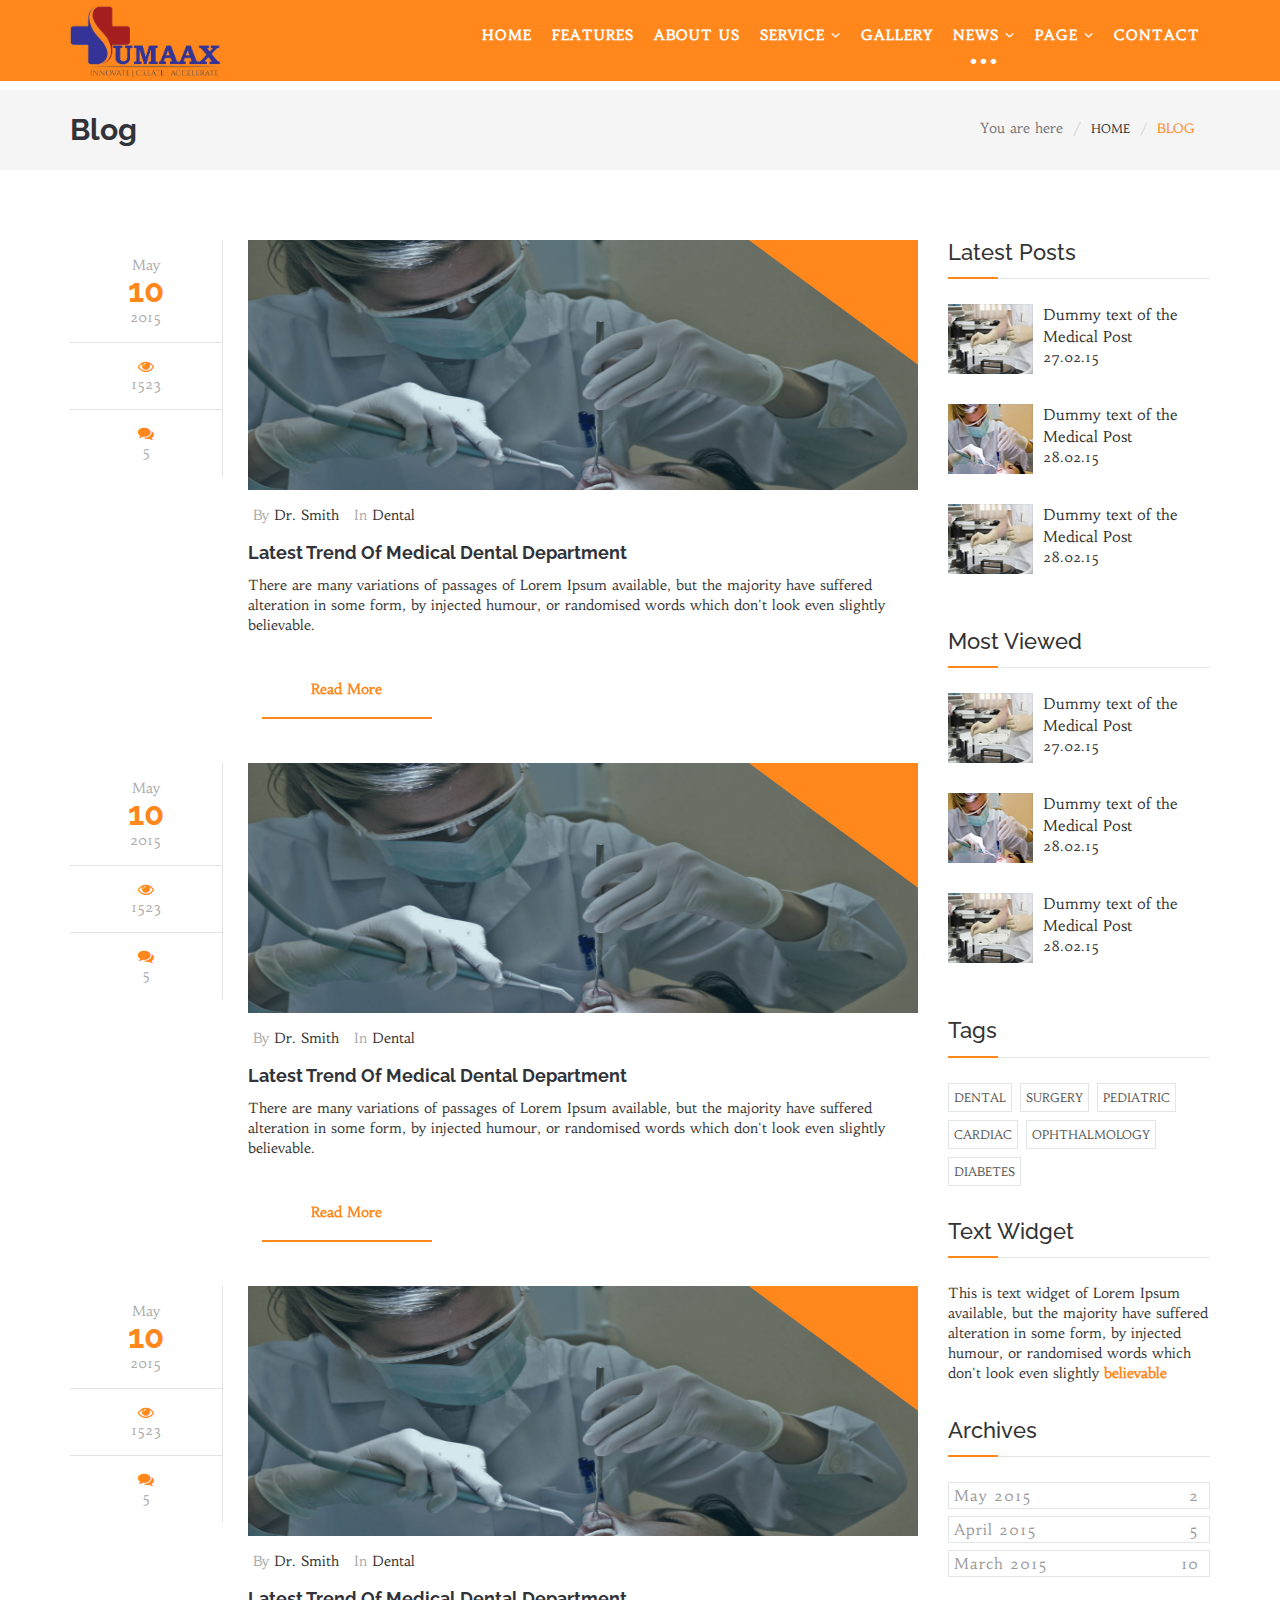
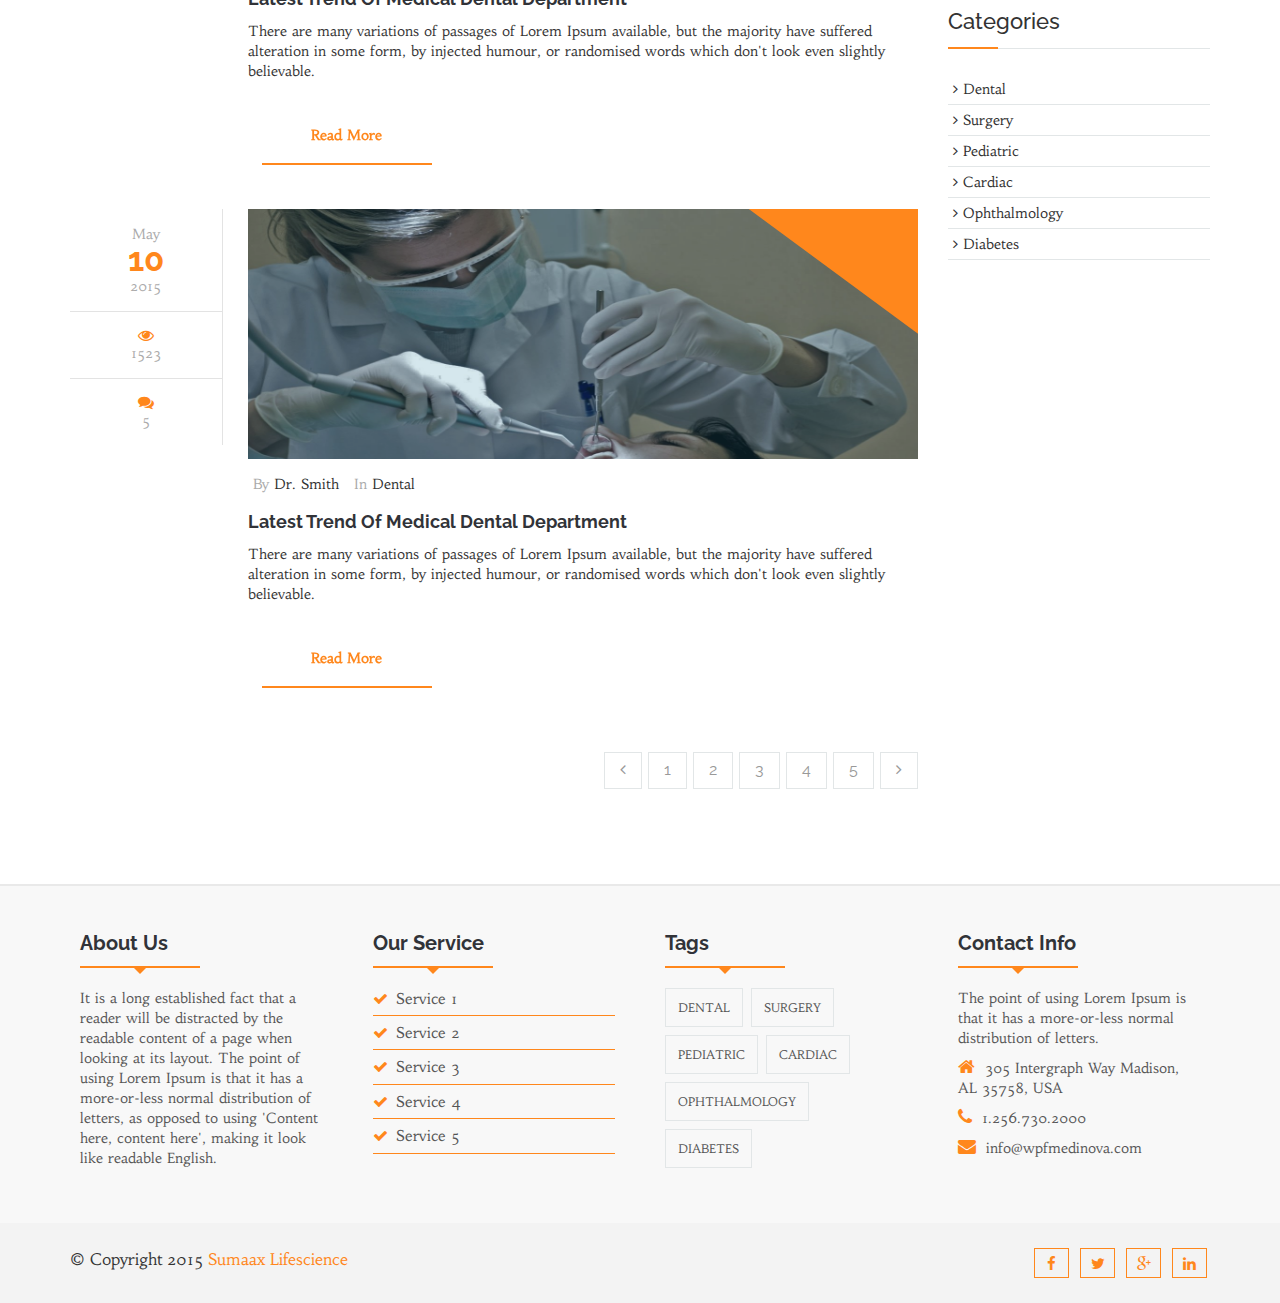
<file: blog-archive-with-right-sidebar.html>
<!DOCTYPE html>
<html lang="en">
  <head>
    <!--=============================================== 
    Template Design By WpFreeware Team.
    Author URI : http://www.wpfreeware.com/
    ====================================================-->

    <!-- Basic Page Needs
    ================================================== -->
    <meta charset="utf-8">
    <meta http-equiv="X-UA-Compatible" content="IE=edge">
     <title>Sumaax Lifescience : Blog</title>

    <!-- Mobile Specific Metas
    ================================================== -->
    <meta name="viewport" content="width=device-width, initial-scale=1">

    <!-- Favicon -->
    <link rel="shortcut icon" type="image/icon" href="images/favicon.ico"/>

    <!-- CSS
    ================================================== -->       
    <!-- Bootstrap css file-->
    <link href="css/bootstrap.min.css" rel="stylesheet">
    <!-- Font awesome css file-->
    <link href="css/font-awesome.min.css" rel="stylesheet">       
    <!-- Default Theme css file -->
    <link id="switcher" href="css/themes/orange-theme.css" rel="stylesheet">   
    <!-- Slick slider css file -->
    <link href="css/slick.css" rel="stylesheet"> 

    <!-- Main structure css file -->
    <link href="style.css" rel="stylesheet">
   
    <!-- Google fonts -->
    <link href='http://fonts.googleapis.com/css?family=Raleway' rel='stylesheet' type='text/css'>  
    <link href='http://fonts.googleapis.com/css?family=Habibi' rel='stylesheet' type='text/css'>  
    <link href='http://fonts.googleapis.com/css?family=Cinzel+Decorative:900' rel='stylesheet' type='text/css'>

    <!-- HTML5 shim and Respond.js for IE8 support of HTML5 elements and media queries -->
    <!-- WARNING: Respond.js doesn't work if you view the page via file:// -->
    <!--[if lt IE 9]>
      <script src="https://oss.maxcdn.com/html5shiv/3.7.2/html5shiv.min.js"></script>
      <script src="https://oss.maxcdn.com/respond/1.4.2/respond.min.js"></script>
    <![endif]--> 
  </head>
  <body>    
    <!-- BEGAIN PRELOADER -->
    <div id="preloader">
      <div id="status">&nbsp;</div>
    </div>
    <!-- END PRELOADER -->

    <!-- SCROLL TOP BUTTON -->
    <a class="scrollToTop" href="#"><i class="fa fa-heartbeat"></i></a>
    <!-- END SCROLL TOP BUTTON -->

    <!--=========== BEGIN HEADER SECTION ================-->
    <header id="header">
      <!-- BEGIN MENU -->
      <div class="menu_area">
        <nav class="navbar navbar-default navbar-fixed-top" role="navigation">  
          <div class="container">
            <div class="navbar-header">
              <!-- FOR MOBILE VIEW COLLAPSED BUTTON -->
              <button type="button" class="navbar-toggle collapsed" data-toggle="collapse" data-target="#navbar" aria-expanded="false" aria-controls="navbar">
                <span class="sr-only">Toggle navigation</span>
                <span class="icon-bar"></span>
                <span class="icon-bar"></span>
                <span class="icon-bar"></span>
              </button>

              <!-- LOGO -->              
              <!-- TEXT BASED LOGO -->
              <!-- <a class="navbar-brand" href="index.html"><i class="fa fa-heartbeat"></i>WpF <span>Medinova</span></a>               -->
              <!-- IMG BASED LOGO  -->
               <a class="navbar-brand" href="index.html"><img src="images/sumaax-logo.png" alt="logo"></a>       
                     
            </div>
            <div id="navbar" class="navbar-collapse collapse" style="border: 0;">
              <ul id="top-menu" class="nav navbar-nav navbar-right main-nav">
                <li><a href="index.html">Home</a></li>
                <li><a href="features.html">Features</a></li>
                <li><a href="about-us.html">About Us</a></li>
                <li class="dropdown">
                  <a href="#" class="dropdown-toggle" data-toggle="dropdown" role="button" aria-expanded="false">Service <span class="fa fa-angle-down"></span></a>
                  <ul class="dropdown-menu" role="menu">
                    <li><a href="medical-counseling.html">Medical Counseling</a></li>
                    <li><a href="medical-research.html">Medical Research</a></li>
                    <li><a href="blood-bank.html">Blood Bank</a></li>
                  </ul>
                </li>
                <li><a href="gallery.html">Gallery</a></li>
                <li class="dropdown active">
                  <a href="#" class="dropdown-toggle" data-toggle="dropdown">News <span class="fa fa-angle-down"></span></a>
                  <ul class="dropdown-menu" role="menu">
                    <li><a href="blog-archive.html">Blog Archive</a></li>
                    <li><a href="blog-archive-with-left-sidebar.html">Blog Archive with Left Sidebar</a></li>
                    <li><a href="blog-archive-with-right-sidebar.html">Blog Archive with Right Sidebar</a></li>
                    <li><a href="blog-single.html">Blog Single</a></li>
                    <li><a href="blog-single-with-left-sidebar.html">Blog Single with Left Sidebar</a></li>
                    <li><a href="blog-single-with-right-sidebar.html">Blog Single with Right Sidebar</a></li>           
                  </ul>
                </li>
                <li class="dropdown">
                  <a href="#" class="dropdown-toggle" data-toggle="dropdown" role="button" aria-expanded="false">Page <span class="fa fa-angle-down"></span></a>
                  <ul class="dropdown-menu" role="menu">
                    <li><a href="404.html">404 Page</a></li>
                    <li><a href="#">Link Two</a></li>
                    <li><a href="#">Link Three</a></li>               
                  </ul>
                </li>               
                <li><a href="contact.html">Contact</a></li>
              </ul>           
            </div><!--/.nav-collapse -->
          </div>     
        </nav>  
      </div>
      <!-- END MENU -->    
    </header>
    <!--=========== END HEADER SECTION ================-->

    <!--=========== START BLOG SECTION ================-->        
    <section id="blogArchive">      
      <div class="row">
        <div class="col-lg-12 col-md-12">
          <div class="blog-breadcrumbs-area">
            <div class="container">
              <div class="blog-breadcrumbs-left">
                <h2>Blog</h2>
              </div>
              <div class="blog-breadcrumbs-right">
                <ol class="breadcrumb">
                  <li>You are here</li>
                  <li><a href="#">Home</a></li>                  
                  <li class="active">Blog</li>
                </ol>
              </div>
            </div>
          </div>
        </div>        
      </div>
      <div class="row">
        <div class="col-lg-12 col-md-12">
          <div class="container">
            <div class="row">
              <div class="col-md-12 col-sm-12">
                <!-- Start Blog Archive Area -->
                <div class="blogArchive-area">
                  <div class="row">
                    <!-- Start Blog Content -->
                    <div class="col-md-9 col-sm-8">                     
                      <div class="blog-content">
                        <!-- Start Single Blog -->
                        <div class="single-Blog">
                          <div class="single-blog-left">
                            <ul class="blog-comments-box">
                              <li>May <h2>10</h2>2015</li>
                              <li><span class="fa fa-eye"></span>1523</li>
                              <li><a href="#"><span class="fa fa-comments"></span>5</a></li>
                            </ul>
                          </div>
                          <div class="single-blog-right">
                            <div class="blog-img">
                              <figure class="blog-figure">
                               <a href="#"><img alt="img" src="images/9.jpg"></a>
                                <span class="image-effect"></span>
                              </figure>
                            </div>
                            <div class="blog-author">
                              <ul>
                                <li>By <a href="#">Dr. Smith</a></li>
                                <li>In <a href="#">Dental</a></li>
                              </ul>
                            </div>
                            <div class="blog-content">
                              <h2>Latest Trend Of Medical Dental Department</h2>
                              <p>There are many variations of passages of Lorem Ipsum available, but the majority have suffered alteration in some form, by injected humour, or randomised words which don't look even slightly believable.</p>
                              <!-- Read more btn -->
                              <a class="wpcf7-submit button--itzel" href="#">
                                <i class="button__icon fa fa-link"></i>
                                <span>Read More</span>
                              </a>   
                            </div>
                          </div>
                        </div>
                        <!-- Start Single Blog -->
                        <div class="single-Blog">
                          <div class="single-blog-left">
                            <ul class="blog-comments-box">
                              <li>May <h2>10</h2>2015</li>
                              <li><span class="fa fa-eye"></span>1523</li>
                              <li><a href="#"><span class="fa fa-comments"></span>5</a></li>
                            </ul>
                          </div>
                          <div class="single-blog-right">
                            <div class="blog-img">
                              <figure class="blog-figure">
                               <a href="#"><img alt="img" src="images/9.jpg"></a>
                                <span class="image-effect"></span>
                              </figure>
                            </div>
                            <div class="blog-author">
                              <ul>
                                <li>By <a href="#">Dr. Smith</a></li>
                                <li>In <a href="#">Dental</a></li>
                              </ul>
                            </div>
                            <div class="blog-content">
                              <h2>Latest Trend Of Medical Dental Department</h2>
                              <p>There are many variations of passages of Lorem Ipsum available, but the majority have suffered alteration in some form, by injected humour, or randomised words which don't look even slightly believable.</p>
                              <!-- Read more btn -->
                              <a class="wpcf7-submit button--itzel" href="#">
                                <i class="button__icon fa fa-link"></i>
                                <span>Read More</span>
                              </a>   
                            </div>
                          </div>
                        </div>
                        <!-- Start Single Blog -->
                        <div class="single-Blog">
                          <div class="single-blog-left">
                            <ul class="blog-comments-box">
                              <li>May <h2>10</h2>2015</li>
                              <li><span class="fa fa-eye"></span>1523</li>
                              <li><a href="#"><span class="fa fa-comments"></span>5</a></li>
                            </ul>
                          </div>
                          <div class="single-blog-right">
                            <div class="blog-img">
                              <figure class="blog-figure">
                               <a href="#"><img alt="img" src="images/9.jpg"></a>
                                <span class="image-effect"></span>
                              </figure>
                            </div>
                            <div class="blog-author">
                              <ul>
                                <li>By <a href="#">Dr. Smith</a></li>
                                <li>In <a href="#">Dental</a></li>
                              </ul>
                            </div>
                            <div class="blog-content">
                              <h2>Latest Trend Of Medical Dental Department</h2>
                              <p>There are many variations of passages of Lorem Ipsum available, but the majority have suffered alteration in some form, by injected humour, or randomised words which don't look even slightly believable.</p>
                              <!-- Read more btn -->
                              <a class="wpcf7-submit button--itzel" href="#">
                                <i class="button__icon fa fa-link"></i>
                                <span>Read More</span>
                              </a>   
                            </div>
                          </div>
                        </div>
                        <!-- Start Single Blog -->
                        <div class="single-Blog">
                          <div class="single-blog-left">
                            <ul class="blog-comments-box">
                              <li>May <h2>10</h2>2015</li>
                              <li><span class="fa fa-eye"></span>1523</li>
                              <li><a href="#"><span class="fa fa-comments"></span>5</a></li>
                            </ul>
                          </div>
                          <div class="single-blog-right">
                            <div class="blog-img">
                              <figure class="blog-figure">
                               <a href="#"><img alt="img" src="images/9.jpg"></a>
                                <span class="image-effect"></span>
                              </figure>
                            </div>
                            <div class="blog-author">
                              <ul>
                                <li>By <a href="#">Dr. Smith</a></li>
                                <li>In <a href="#">Dental</a></li>
                              </ul>
                            </div>
                            <div class="blog-content">
                              <h2>Latest Trend Of Medical Dental Department</h2>
                              <p>There are many variations of passages of Lorem Ipsum available, but the majority have suffered alteration in some form, by injected humour, or randomised words which don't look even slightly believable.</p>
                              <!-- Read more btn -->
                              <a class="wpcf7-submit button--itzel" href="#">
                                <i class="button__icon fa fa-link"></i>
                                <span>Read More</span>
                              </a>   
                            </div>
                          </div>
                        </div>                        
                        <!-- Start blog pagination  -->
                        <div class="blog-pagination">
                          <nav>
                            <ul class="pagination">
                              <li>
                                <a href="#" aria-label="Previous">
                                  <span class="fa fa-angle-left"></span>
                                </a>
                              </li>
                              <li><a href="#">1</a></li>
                              <li><a href="#">2</a></li>
                              <li><a href="#">3</a></li>
                              <li><a href="#">4</a></li>
                              <li><a href="#">5</a></li>
                              <li>
                                <a href="#" aria-label="Next">
                                  <span class="fa fa-angle-right"></span>
                                </a>
                              </li>
                            </ul>
                          </nav>
                        </div>
                      </div>
                    </div>
                    <!-- Start Right Side bar -->
                    <div class="col-md-3 col-sm-4">
                      <aside class="sidebar">
                        <!-- Start sidebar widget -->
                        <div class="sidebar-widget">
                          <h3>Latest Posts</h3>
                          <ul class="popular-tab">
                            <li>
                              <div class="media">
                                <div class="media-left">
                                  <a href="#" class="news-img">
                                    <img alt="img" src="images/small-blog-img1.jpg" class="media-object">
                                  </a>
                                </div>
                                <div class="media-body">
                                 <a href="blog-single.html">Dummy text of the Medical Post</a>
                                 <span class="feed-date">27.02.15</span>
                                </div>
                              </div>
                            </li>
                            <li>
                              <div class="media">
                                <div class="media-left">
                                  <a href="#" class="news-img">
                                    <img alt="img" src="images/small-blog-img2.jpg" class="media-object">
                                  </a>
                                </div>
                                <div class="media-body">
                                 <a href="blog-single.html">Dummy text of the Medical Post</a>
                                 <span class="feed-date">28.02.15</span>                
                                </div>
                              </div>
                            </li>
                            <li>
                              <div class="media">
                                <div class="media-left">
                                  <a href="#" class="news-img">
                                    <img alt="img" src="images/small-blog-img1.jpg" class="media-object">
                                  </a>
                                </div>
                                <div class="media-body">
                                 <a href="#">Dummy text of the Medical Post</a>
                                 <span class="feed-date">28.02.15</span>                
                                </div>
                              </div>
                            </li>                  
                          </ul>
                        </div>
                        <!-- Start sidebar widget -->
                        <div class="sidebar-widget">
                          <h3>Most Viewed</h3>
                          <ul class="popular-tab">
                            <li>
                              <div class="media">
                                <div class="media-left">
                                  <a href="#" class="news-img">
                                    <img alt="img" src="images/small-blog-img1.jpg" class="media-object">
                                  </a>
                                </div>
                                <div class="media-body">
                                 <a href="blog-single.html">Dummy text of the Medical Post</a>
                                 <span class="feed-date">27.02.15</span>
                                </div>
                              </div>
                            </li>
                            <li>
                              <div class="media">
                                <div class="media-left">
                                  <a href="#" class="news-img">
                                    <img alt="img" src="images/small-blog-img2.jpg" class="media-object">
                                  </a>
                                </div>
                                <div class="media-body">
                                 <a href="blog-single.html">Dummy text of the Medical Post</a>
                                 <span class="feed-date">28.02.15</span>                
                                </div>
                              </div>
                            </li>
                            <li>
                              <div class="media">
                                <div class="media-left">
                                  <a href="#" class="news-img">
                                    <img alt="img" src="images/small-blog-img1.jpg" class="media-object">
                                  </a>
                                </div>
                                <div class="media-body">
                                 <a href="#">Dummy text of the Medical Post</a>
                                 <span class="feed-date">28.02.15</span>                
                                </div>
                              </div>
                            </li>                  
                          </ul>
                        </div>
                        <!-- Start sidebar widget -->
                        <div class="sidebar-widget">
                          <h3>Tags</h3>
                          <ul class="tag-nav">
                            <li><a href="#">Dental</a></li>
                            <li><a href="#">Surgery</a></li>
                            <li><a href="#">Pediatric</a></li>
                            <li><a href="#">Cardiac</a></li>
                            <li><a href="#">Ophthalmology</a></li>
                            <li><a href="#">Diabetes</a></li>
                          </ul>
                        </div>
                        <!-- Start sidebar widget -->
                        <div class="sidebar-widget">
                          <h3>Text Widget</h3>
                          <p>This is text widget of Lorem Ipsum available, but the majority have suffered alteration in some form, by injected humour, or randomised words which don't look even slightly <a href="#">believable</a></p>
                        </div>
                        <!-- Start sidebar widget -->
                        <div class="sidebar-widget">
                          <h3>Archives</h3>
                          <ul class="archives">
                            <li><a title="May 2015" href="#">May 2015<span>2</span></a></li>
                            <li><a title="April 2015" href="#">April 2015<span>5</span></a></li>
                            <li><a title="March 2015" href="#">March 2015<span>10</span></a></li>
                          </ul>
                        </div>
                        <!-- Start sidebar widget -->
                        <div class="sidebar-widget">
                          <h3>Categories</h3>
                          <ul>
                            <li><a href="#"><span class="fa fa-angle-right"></span>Dental</a></li>
                            <li><a href="#"><span class="fa fa-angle-right"></span>Surgery</a></li>
                            <li><a href="#"><span class="fa fa-angle-right"></span>Pediatric</a></li>
                            <li><a href="#"><span class="fa fa-angle-right"></span>Cardiac</a></li>
                            <li><a href="#"><span class="fa fa-angle-right"></span>Ophthalmology</a></li>
                            <li><a href="#"><span class="fa fa-angle-right"></span>Diabetes</a></li>
                          </ul>
                        </div>
                      </aside>
                    </div>
                  </div>
                </div>
              </div>
            </div>
          </div>
        </div>
      </div>
    </section>
    <!--=========== END BLOG SECTION ================-->
    
    <!--=========== Start Footer SECTION ================-->
    <footer id="footer">
      <!-- Start Footer Top -->
      <div class="footer-top">
        <div class="container">
          <div class="row">
            <div class="col-lg-3 col-md-3 col-sm-3">
              <div class="single-footer-widget">
                <div class="section-heading">
                <h2>About Us</h2>
                <div class="line"></div>
              </div>           
              <p>It is a long established fact that a reader will be distracted by the readable content of a page when looking at its layout. The point of using Lorem Ipsum is that it has a more-or-less normal distribution of letters, as opposed to using 'Content here, content here', making it look like readable English.</p>
              </div>
            </div>
            <div class="col-lg-3 col-md-3 col-sm-3">
              <div class="single-footer-widget">
                <div class="section-heading">
                <h2>Our Service</h2>
                <div class="line"></div>
              </div>
              <ul class="footer-service">
                <li><a href="#"><span class="fa fa-check"></span>Service 1</a></li>
                <li><a href="#"><span class="fa fa-check"></span>Service 2</a></li>
                <li><a href="#"><span class="fa fa-check"></span>Service 3</a></li>
                <li><a href="#"><span class="fa fa-check"></span>Service 4</a></li>
                <li><a href="#"><span class="fa fa-check"></span>Service 5</a></li>
              </ul>
              </div>
            </div>
            <div class="col-lg-3 col-md-3 col-sm-3">
              <div class="single-footer-widget">
                <div class="section-heading">
                <h2>Tags</h2>
                <div class="line"></div>
              </div>
                <ul class="tag-nav">
                  <li><a href="#">Dental</a></li>
                  <li><a href="#">Surgery</a></li>
                  <li><a href="#">Pediatric</a></li>
                  <li><a href="#">Cardiac</a></li>
                  <li><a href="#">Ophthalmology</a></li>
                  <li><a href="#">Diabetes</a></li>
                </ul>
              </div>
            </div>
            <div class="col-lg-3 col-md-3 col-sm-3">
              <div class="single-footer-widget">
                <div class="section-heading">
                <h2>Contact Info</h2>
                <div class="line"></div>
              </div>
              <p>The point of using Lorem Ipsum is that it has a more-or-less normal distribution of letters.</p>
              <address class="contact-info">
                <p><span class="fa fa-home"></span>305 Intergraph Way
                Madison, AL 35758, USA</p>
                <p><span class="fa fa-phone"></span>1.256.730.2000</p>
                <p><span class="fa fa-envelope"></span>info@wpfmedinova.com</p>
              </address>
              </div>
            </div>
          </div>
        </div>
      </div>
      <!-- Start Footer Middle -->
      <div class="footer-middle">
        <div class="container">
          <div class="row">
          <div class="col-lg-6 col-md-6 col-sm-6 col-xs-12">
            <div class="footer-copyright">
              <p>&copy; Copyright 2015 <a href="index.html">Sumaax Lifescience</a></p>
            </div>
          </div>
          <div class="col-lg-6 col-md-6 col-sm-6 col-xs-12">
            <div class="footer-social">              
                <a href="#"><span class="fa fa-facebook"></span></a>
                <a href="#"><span class="fa fa-twitter"></span></a>
                <a href="#"><span class="fa fa-google-plus"></span></a>
                <a href="#"><span class="fa fa-linkedin"></span></a>     
            </div>
          </div>
        </div>
        </div>
      </div>
      <!-- Start Footer Bottom -->
    </footer>
    <!--=========== End Footer SECTION ================-->

    <!-- jQuery Library  -->
    <script src="js/jquery.js"></script>    
    <!-- Bootstrap default js -->
    <script src="js/bootstrap.min.js"></script>
    <!-- slick slider -->
    <script src="js/slick.min.js"></script>    
    <script type="text/javascript" src="js/modernizr.custom.79639.js"></script>    
    <!-- counter -->
    <script src="js/waypoints.min.js"></script>
    <script src="js/jquery.counterup.min.js"></script>
    <!-- Doctors hover effect -->
    <script src="js/snap.svg-min.js"></script>
    <script src="js/hovers.js"></script>
    
    <!-- Custom JS -->
    <script src="js/custom.js"></script>
     
  </body>
</html>
</file>
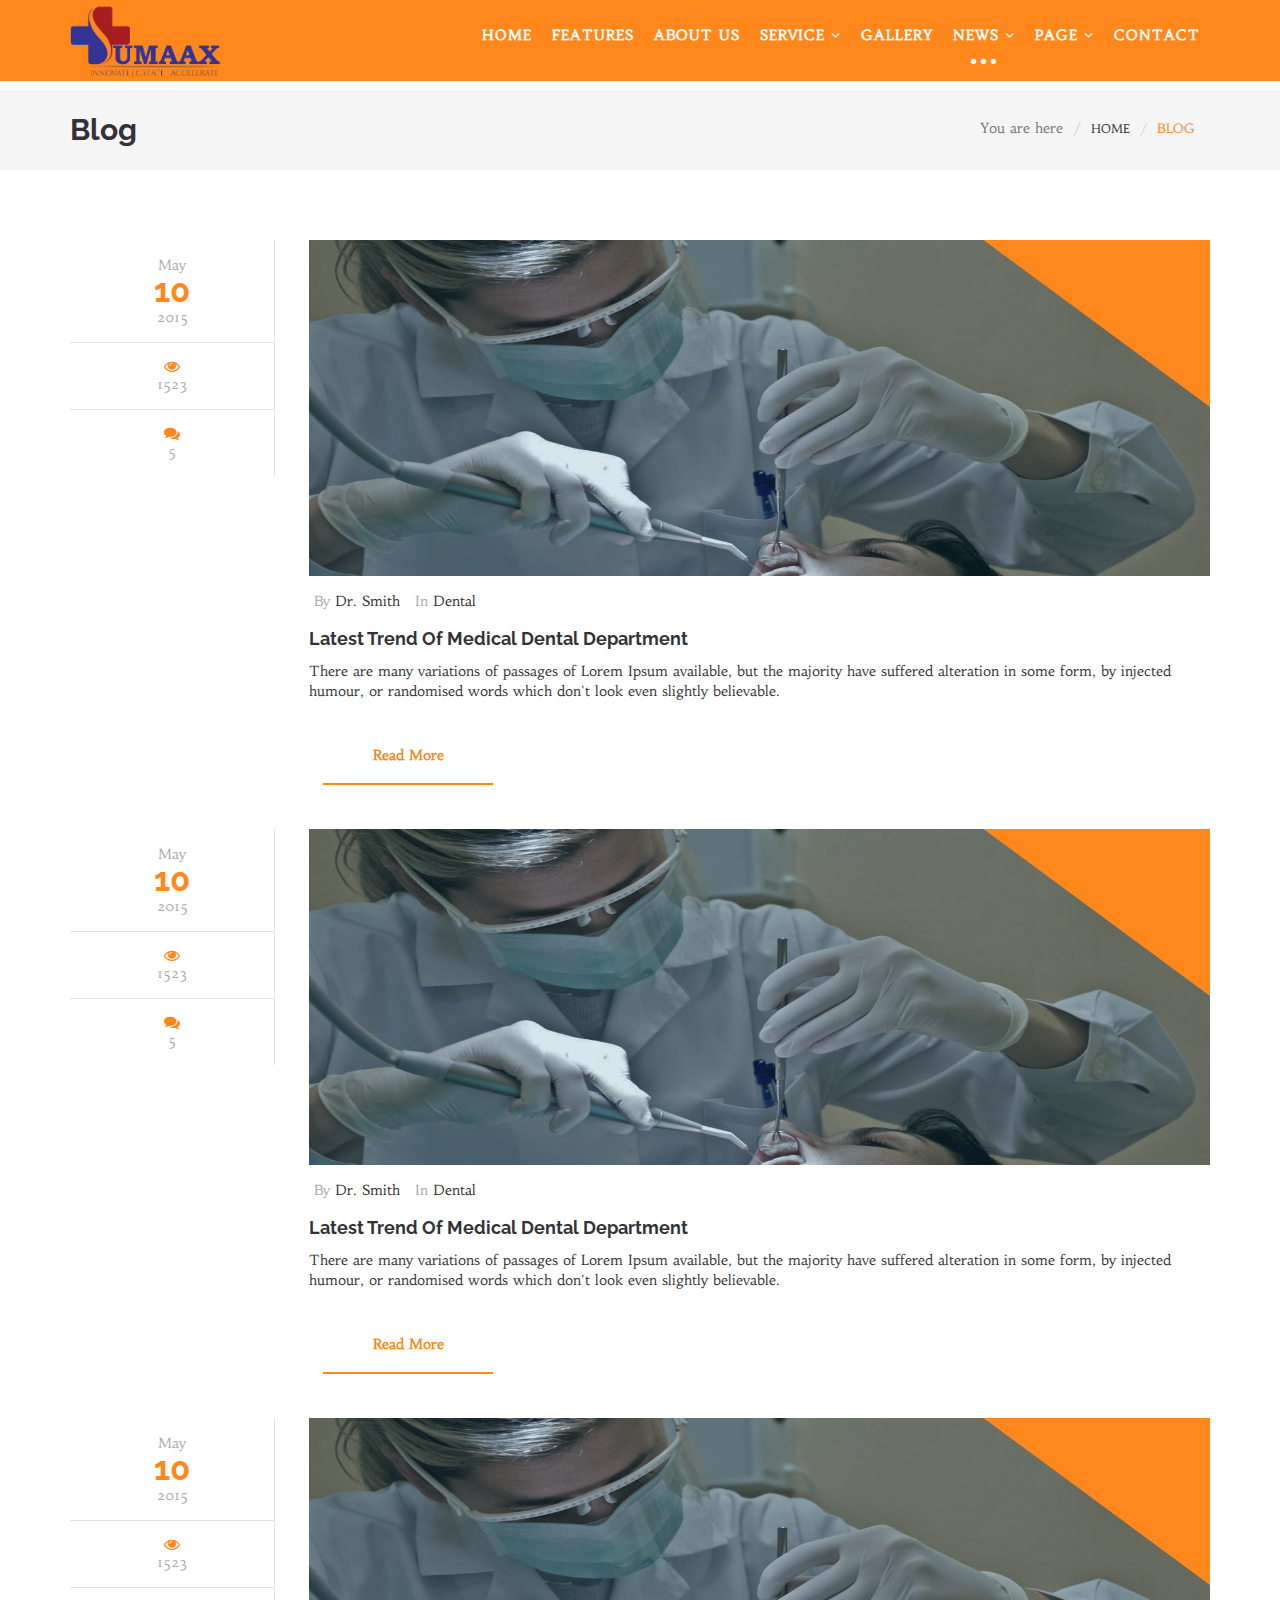
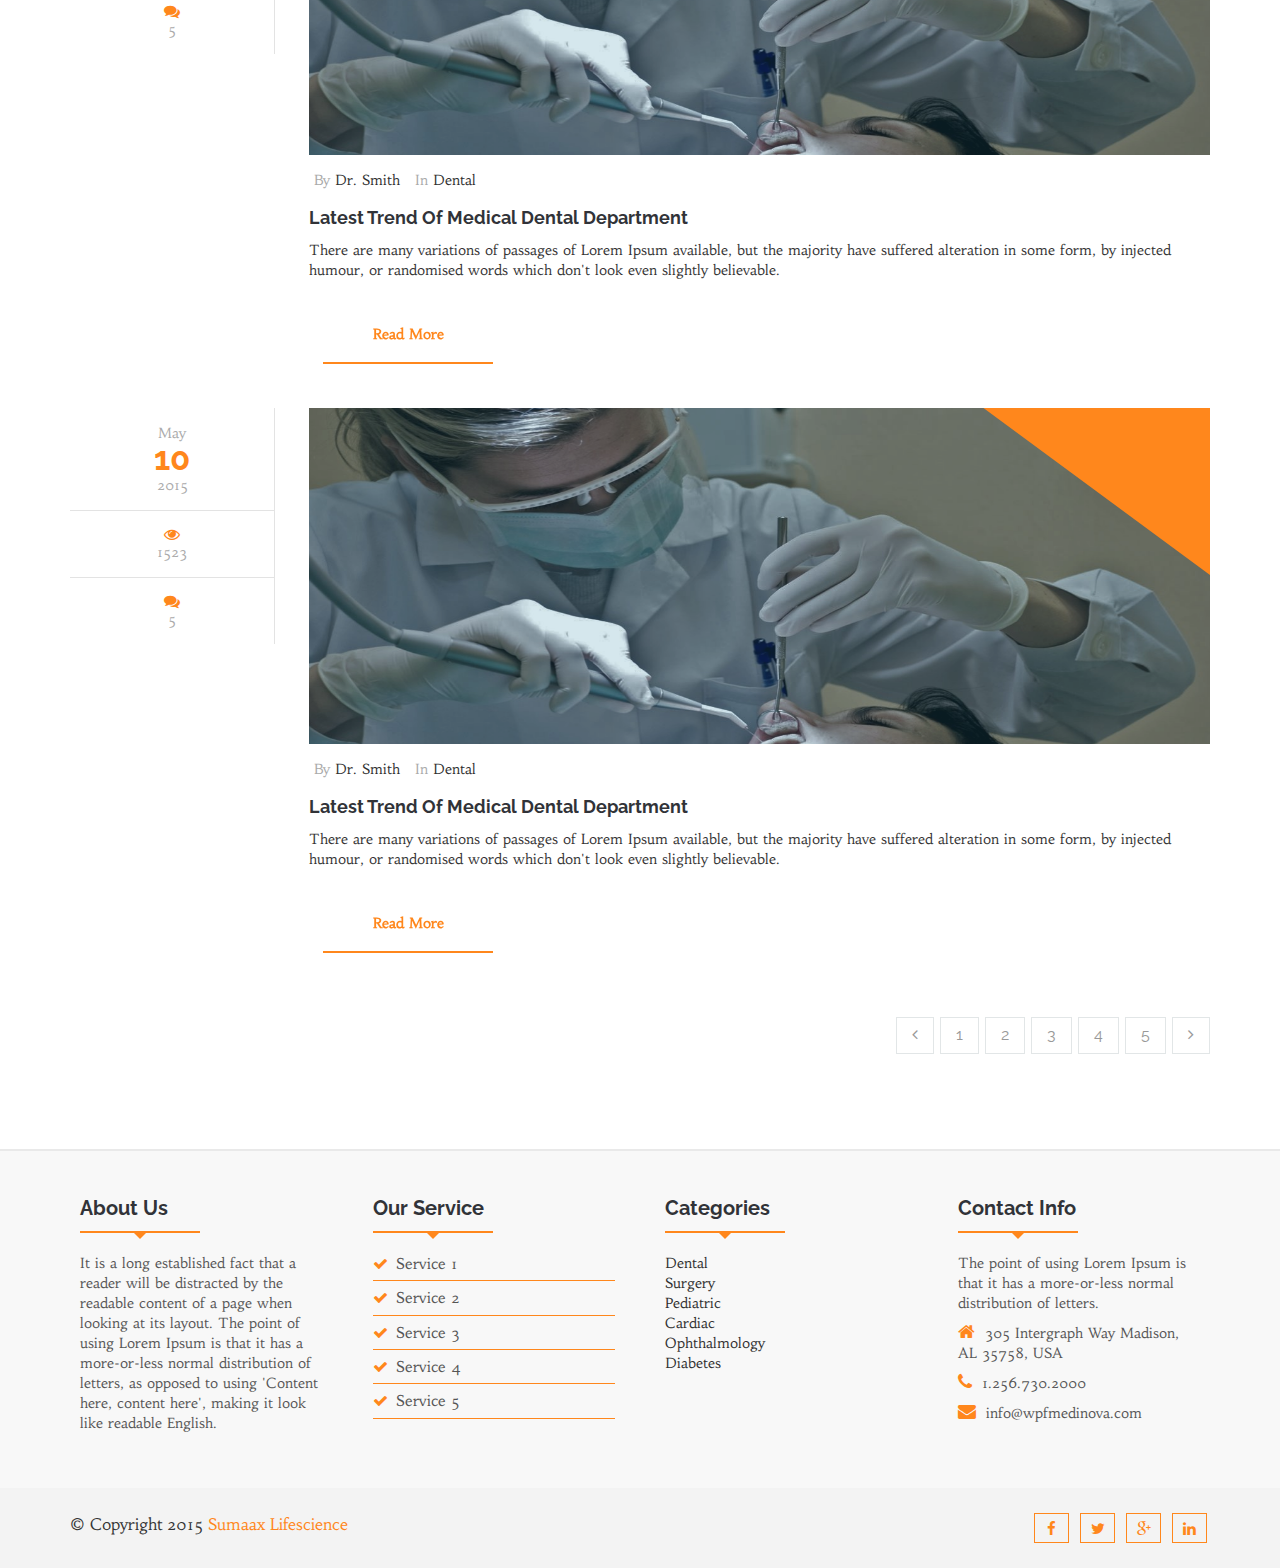
<file: blog-archive.html>
<!DOCTYPE html>
<html lang="en">
  <head>
    <!--=============================================== 
    Template Design By WpFreeware Team.
    Author URI : http://www.wpfreeware.com/
    ====================================================-->

    <!-- Basic Page Needs
    ================================================== -->
    <meta charset="utf-8">
    <meta http-equiv="X-UA-Compatible" content="IE=edge">
     <title>Sumaax Lifescience : Blog</title>

    <!-- Mobile Specific Metas
    ================================================== -->
    <meta name="viewport" content="width=device-width, initial-scale=1">

    <!-- Favicon -->
    <link rel="shortcut icon" type="image/icon" href="images/favicon.ico"/>

    <!-- CSS
    ================================================== -->       
    <!-- Bootstrap css file-->
    <link href="css/bootstrap.min.css" rel="stylesheet">
    <!-- Font awesome css file-->
    <link href="css/font-awesome.min.css" rel="stylesheet">       
    <!-- Default Theme css file -->
    <link id="switcher" href="css/themes/orange-theme.css" rel="stylesheet">    
    <!-- Slick slider css file -->
    <link href="css/slick.css" rel="stylesheet"> 

    <!-- Main structure css file -->
    <link href="style.css" rel="stylesheet">
   
    <!-- Google fonts -->
    <link href='http://fonts.googleapis.com/css?family=Raleway' rel='stylesheet' type='text/css'>  
    <link href='http://fonts.googleapis.com/css?family=Habibi' rel='stylesheet' type='text/css'>   
    <link href='http://fonts.googleapis.com/css?family=Cinzel+Decorative:900' rel='stylesheet' type='text/css'>

    <!-- HTML5 shim and Respond.js for IE8 support of HTML5 elements and media queries -->
    <!-- WARNING: Respond.js doesn't work if you view the page via file:// -->
    <!--[if lt IE 9]>
      <script src="https://oss.maxcdn.com/html5shiv/3.7.2/html5shiv.min.js"></script>
      <script src="https://oss.maxcdn.com/respond/1.4.2/respond.min.js"></script>
    <![endif]--> 
  </head>
  <body>    
    <!-- BEGAIN PRELOADER -->
    <div id="preloader">
      <div id="status">&nbsp;</div>
    </div>
    <!-- END PRELOADER -->

    <!-- SCROLL TOP BUTTON -->
    <a class="scrollToTop" href="#"><i class="fa fa-heartbeat"></i></a>
    <!-- END SCROLL TOP BUTTON -->

    <!--=========== BEGIN HEADER SECTION ================-->
    <header id="header">
      <!-- BEGIN MENU -->
      <div class="menu_area">
        <nav class="navbar navbar-default navbar-fixed-top" role="navigation">  
          <div class="container">
            <div class="navbar-header">
              <!-- FOR MOBILE VIEW COLLAPSED BUTTON -->
              <button type="button" class="navbar-toggle collapsed" data-toggle="collapse" data-target="#navbar" aria-expanded="false" aria-controls="navbar">
                <span class="sr-only">Toggle navigation</span>
                <span class="icon-bar"></span>
                <span class="icon-bar"></span>
                <span class="icon-bar"></span>
              </button>

              <!-- LOGO -->              
              <!-- TEXT BASED LOGO -->
              <!-- <a class="navbar-brand" href="index.html"><i class="fa fa-heartbeat"></i>WpF <span>Medinova</span></a>               -->
              <!-- IMG BASED LOGO  -->
               <a class="navbar-brand" href="index.html"><img src="images/sumaax-logo.png" alt="logo"></a>       
                     
            </div>
            <div id="navbar" class="navbar-collapse collapse" style="border: 0;">
              <ul id="top-menu" class="nav navbar-nav navbar-right main-nav">
                <li><a href="index.html">Home</a></li>
                <li><a href="features.html">Features</a></li>
                <li><a href="about-us.html">About Us</a></li>
                <li class="dropdown">
                  <a href="#" class="dropdown-toggle" data-toggle="dropdown" role="button" aria-expanded="false">Service <span class="fa fa-angle-down"></span></a>
                  <ul class="dropdown-menu" role="menu">
                    <li><a href="medical-counseling.html">Medical Counseling</a></li>
                    <li><a href="medical-research.html">Medical Research</a></li>
                    <li><a href="blood-bank.html">Blood Bank</a></li>
                  </ul>
                </li>
                <li><a href="gallery.html">Gallery</a></li>
                <li class="dropdown active">
                  <a href="#" class="dropdown-toggle" data-toggle="dropdown">News <span class="fa fa-angle-down"></span></a>
                  <ul class="dropdown-menu" role="menu">
                    <li><a href="blog-archive.html">Blog Archive</a></li>
                    <li><a href="blog-archive-with-left-sidebar.html">Blog Archive with Left Sidebar</a></li>
                    <li><a href="blog-archive-with-right-sidebar.html">Blog Archive with Right Sidebar</a></li>
                    <li><a href="blog-single.html">Blog Single</a></li>
                    <li><a href="blog-single-with-left-sidebar.html">Blog Single with Left Sidebar</a></li>
                    <li><a href="blog-single-with-right-sidebar.html">Blog Single with Right Sidebar</a></li>           
                  </ul>
                </li>
                <li class="dropdown">
                  <a href="#" class="dropdown-toggle" data-toggle="dropdown" role="button" aria-expanded="false">Page <span class="fa fa-angle-down"></span></a>
                  <ul class="dropdown-menu" role="menu">
                    <li><a href="404.html">404 Page</a></li>
                    <li><a href="#">Link Two</a></li>
                    <li><a href="#">Link Three</a></li>               
                  </ul>
                </li>               
                <li><a href="contact.html">Contact</a></li>
              </ul>           
            </div><!--/.nav-collapse -->
          </div>     
        </nav>  
      </div>
      <!-- END MENU -->    
    </header>
    <!--=========== END HEADER SECTION ================--> 

    <!--=========== START BLOG SECTION ================-->     
    <section id="blogArchive">      
      <div class="row">
        <div class="col-lg-12 col-md-12">
          <div class="blog-breadcrumbs-area">
            <div class="container">
              <div class="blog-breadcrumbs-left">
                <h2>Blog</h2>
              </div>
              <div class="blog-breadcrumbs-right">
                <ol class="breadcrumb">
                  <li>You are here</li>
                  <li><a href="#">Home</a></li>                  
                  <li class="active">Blog</li>
                </ol>
              </div>
            </div>
          </div>
        </div>        
      </div>
      <div class="row">
        <div class="col-lg-12 col-md-12">
          <div class="container">
            <div class="row">
              <div class="col-md-12 col-sm-12">
                <!-- Start Blog Archive Area -->
                <div class="blogArchive-area">
                  <div class="row">
                    <!-- Start Blog Content -->
                    <div class="col-md-12 col-sm-12">
                      <div class="blog-content">
                        <!-- Start Single Blog -->
                        <div class="single-Blog">
                          <div class="single-blog-left">
                            <ul class="blog-comments-box">
                              <li>May <h2>10</h2>2015</li>
                              <li><span class="fa fa-eye"></span>1523</li>
                              <li><a href="#"><span class="fa fa-comments"></span>5</a></li>
                            </ul>
                          </div>
                          <div class="single-blog-right">
                            <div class="blog-img">
                              <figure class="blog-figure">
                               <a href="#"><img alt="img" src="images/9.jpg"></a>
                                <span class="image-effect"></span>
                              </figure>
                            </div>
                            <div class="blog-author">
                              <ul>
                                <li>By <a href="#">Dr. Smith</a></li>
                                <li>In <a href="#">Dental</a></li>
                              </ul>
                            </div>
                            <div class="blog-content">
                              <h2>Latest Trend Of Medical Dental Department</h2>
                              <p>There are many variations of passages of Lorem Ipsum available, but the majority have suffered alteration in some form, by injected humour, or randomised words which don't look even slightly believable.</p>
                              <!-- Read more btn -->
                              <a class="wpcf7-submit button--itzel" href="#">
                                <i class="button__icon fa fa-link"></i>
                                <span>Read More</span>
                              </a>                              
                            </div>
                          </div>
                        </div>
                        <!-- Start Single Blog -->
                        <div class="single-Blog">
                          <div class="single-blog-left">
                            <ul class="blog-comments-box">
                              <li>May <h2>10</h2>2015</li>
                              <li><span class="fa fa-eye"></span>1523</li>
                              <li><a href="#"><span class="fa fa-comments"></span>5</a></li>
                            </ul>
                          </div>
                          <div class="single-blog-right">
                            <div class="blog-img">
                              <figure class="blog-figure">
                               <a href="#"><img alt="img" src="images/9.jpg"></a>
                                <span class="image-effect"></span>
                              </figure>
                            </div>
                            <div class="blog-author">
                              <ul>
                                <li>By <a href="#">Dr. Smith</a></li>
                                <li>In <a href="#">Dental</a></li>
                              </ul>
                            </div>
                            <div class="blog-content">
                              <h2>Latest Trend Of Medical Dental Department</h2>
                              <p>There are many variations of passages of Lorem Ipsum available, but the majority have suffered alteration in some form, by injected humour, or randomised words which don't look even slightly believable.</p>
                              <!-- Read more btn -->
                              <a class="wpcf7-submit button--itzel" href="#">
                                <i class="button__icon fa fa-link"></i>
                                <span>Read More</span>
                              </a>   
                            </div>
                          </div>
                        </div>
                        <!-- Start Single Blog -->
                        <div class="single-Blog">
                          <div class="single-blog-left">
                            <ul class="blog-comments-box">
                              <li>May <h2>10</h2>2015</li>
                              <li><span class="fa fa-eye"></span>1523</li>
                              <li><a href="#"><span class="fa fa-comments"></span>5</a></li>
                            </ul>
                          </div>
                          <div class="single-blog-right">
                            <div class="blog-img">
                              <figure class="blog-figure">
                               <a href="#"><img alt="img" src="images/9.jpg"></a>
                                <span class="image-effect"></span>
                              </figure>
                            </div>
                            <div class="blog-author">
                              <ul>
                                <li>By <a href="#">Dr. Smith</a></li>
                                <li>In <a href="#">Dental</a></li>
                              </ul>
                            </div>
                            <div class="blog-content">
                              <h2>Latest Trend Of Medical Dental Department</h2>
                              <p>There are many variations of passages of Lorem Ipsum available, but the majority have suffered alteration in some form, by injected humour, or randomised words which don't look even slightly believable.</p>
                              <!-- Read more btn -->
                              <a class="wpcf7-submit button--itzel" href="#">
                                <i class="button__icon fa fa-link"></i>
                                <span>Read More</span>
                              </a>   
                            </div>
                          </div>
                        </div>
                        <!-- Start Single Blog -->
                        <div class="single-Blog">
                          <div class="single-blog-left">
                            <ul class="blog-comments-box">
                              <li>May <h2>10</h2>2015</li>
                              <li><span class="fa fa-eye"></span>1523</li>
                              <li><a href="#"><span class="fa fa-comments"></span>5</a></li>
                            </ul>
                          </div>
                          <div class="single-blog-right">
                            <div class="blog-img">
                              <figure class="blog-figure">
                               <a href="#"><img alt="img" src="images/9.jpg"></a>
                                <span class="image-effect"></span>
                              </figure>
                            </div>
                            <div class="blog-author">
                              <ul>
                                <li>By <a href="#">Dr. Smith</a></li>
                                <li>In <a href="#">Dental</a></li>
                              </ul>
                            </div>
                            <div class="blog-content">
                              <h2>Latest Trend Of Medical Dental Department</h2>
                              <p>There are many variations of passages of Lorem Ipsum available, but the majority have suffered alteration in some form, by injected humour, or randomised words which don't look even slightly believable.</p>
                              <!-- Read more btn -->
                              <a class="wpcf7-submit button--itzel" href="#">
                                <i class="button__icon fa fa-link"></i>
                                <span>Read More</span>
                              </a>   
                            </div>
                          </div>
                        </div>
                        
                        <!-- Start blog pagination  -->
                        <div class="blog-pagination">
                          <nav>
                            <ul class="pagination">
                              <li>
                                <a href="#" aria-label="Previous">
                                  <span class="fa fa-angle-left"></span>
                                </a>
                              </li>
                              <li><a href="#">1</a></li>
                              <li><a href="#">2</a></li>
                              <li><a href="#">3</a></li>
                              <li><a href="#">4</a></li>
                              <li><a href="#">5</a></li>
                              <li>
                                <a href="#" aria-label="Next">
                                  <span class="fa fa-angle-right"></span>
                                </a>
                              </li>
                            </ul>
                          </nav>
                        </div>
                      </div>
                    </div>                    
                  </div>
                </div>
              </div>
            </div>
          </div>
        </div>
      </div>
    </section>
    <!--=========== END BLOG SECTION ================-->

    <!--=========== Start Footer SECTION ================-->
    <footer id="footer">
      <!-- Start Footer Top -->
      <div class="footer-top">
        <div class="container">
          <div class="row">
            <div class="col-lg-3 col-md-3 col-sm-3">
              <div class="single-footer-widget">
                <div class="section-heading">
                <h2>About Us</h2>
                <div class="line"></div>
              </div>           
              <p>It is a long established fact that a reader will be distracted by the readable content of a page when looking at its layout. The point of using Lorem Ipsum is that it has a more-or-less normal distribution of letters, as opposed to using 'Content here, content here', making it look like readable English.</p>
              </div>
            </div>
            <div class="col-lg-3 col-md-3 col-sm-3">
              <div class="single-footer-widget">
                <div class="section-heading">
                <h2>Our Service</h2>
                <div class="line"></div>
              </div>
              <ul class="footer-service">
                <li><a href="#"><span class="fa fa-check"></span>Service 1</a></li>
                <li><a href="#"><span class="fa fa-check"></span>Service 2</a></li>
                <li><a href="#"><span class="fa fa-check"></span>Service 3</a></li>
                <li><a href="#"><span class="fa fa-check"></span>Service 4</a></li>
                <li><a href="#"><span class="fa fa-check"></span>Service 5</a></li>
              </ul>
              </div>
            </div>
            <div class="col-lg-3 col-md-3 col-sm-3">
              <div class="single-footer-widget">
                <div class="section-heading">
                <h2>Categories</h2>
                <div class="line"></div>
              </div>
                <ul class="catg-nav">
                  <li><a href="#">Dental</a></li>
                  <li><a href="#">Surgery</a></li>
                  <li><a href="#">Pediatric</a></li>
                  <li><a href="#">Cardiac</a></li>
                  <li><a href="#">Ophthalmology</a></li>
                  <li><a href="#">Diabetes</a></li>
                </ul>
              </div>
            </div>
            <div class="col-lg-3 col-md-3 col-sm-3">
              <div class="single-footer-widget">
                <div class="section-heading">
                <h2>Contact Info</h2>
                <div class="line"></div>
              </div>
              <p>The point of using Lorem Ipsum is that it has a more-or-less normal distribution of letters.</p>
              <address class="contact-info">
                <p><span class="fa fa-home"></span>305 Intergraph Way
                Madison, AL 35758, USA</p>
                <p><span class="fa fa-phone"></span>1.256.730.2000</p>
                <p><span class="fa fa-envelope"></span>info@wpfmedinova.com</p>
              </address>
              </div>
            </div>
          </div>
        </div>
      </div>
      <!-- Start Footer Middle -->
      <div class="footer-middle">
        <div class="container">
          <div class="row">
          <div class="col-lg-6 col-md-6 col-sm-6 col-xs-12">
            <div class="footer-copyright">
              <p>&copy; Copyright 2015 <a href="index.html">Sumaax Lifescience</a></p>
            </div>
          </div>
          <div class="col-lg-6 col-md-6 col-sm-6 col-xs-12">
            <div class="footer-social">              
                <a href="#"><span class="fa fa-facebook"></span></a>
                <a href="#"><span class="fa fa-twitter"></span></a>
                <a href="#"><span class="fa fa-google-plus"></span></a>
                <a href="#"><span class="fa fa-linkedin"></span></a>     
            </div>
          </div>
        </div>
        </div>
      </div>
      <!-- Start Footer Bottom -->
    </footer>
    <!--=========== End Footer SECTION ================-->

    <!-- jQuery Library  -->
    <script src="js/jquery.js"></script>    
    <!-- Bootstrap default js -->
    <script src="js/bootstrap.min.js"></script>
    <!-- slick slider -->
    <script src="js/slick.min.js"></script>    
    <script type="text/javascript" src="js/modernizr.custom.79639.js"></script>     
    <!-- counter -->
    <script src="js/waypoints.min.js"></script>
    <script src="js/jquery.counterup.min.js"></script>
    <!-- Doctors hover effect -->
    <script src="js/snap.svg-min.js"></script>
    <script src="js/hovers.js"></script>
    
    <!-- Custom JS -->
    <script src="js/custom.js"></script>
     
  </body>
</html>
</file>
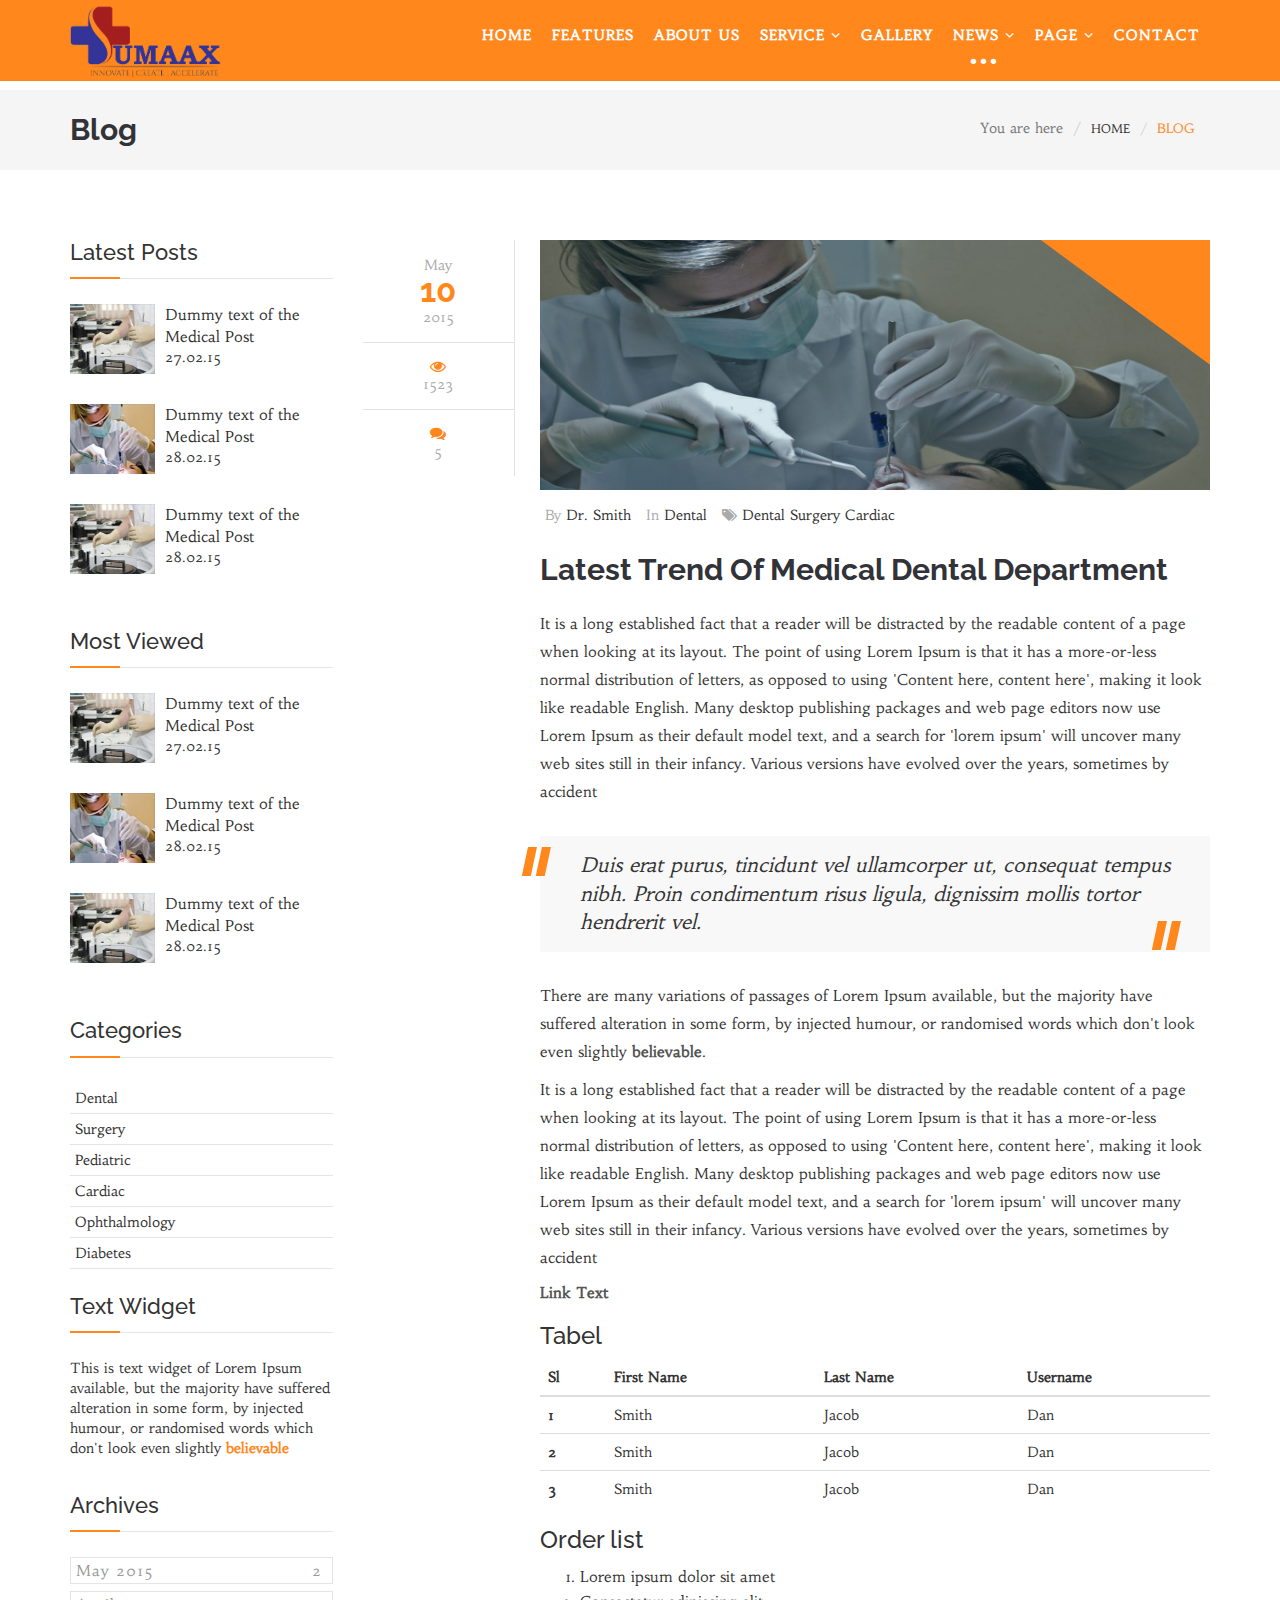
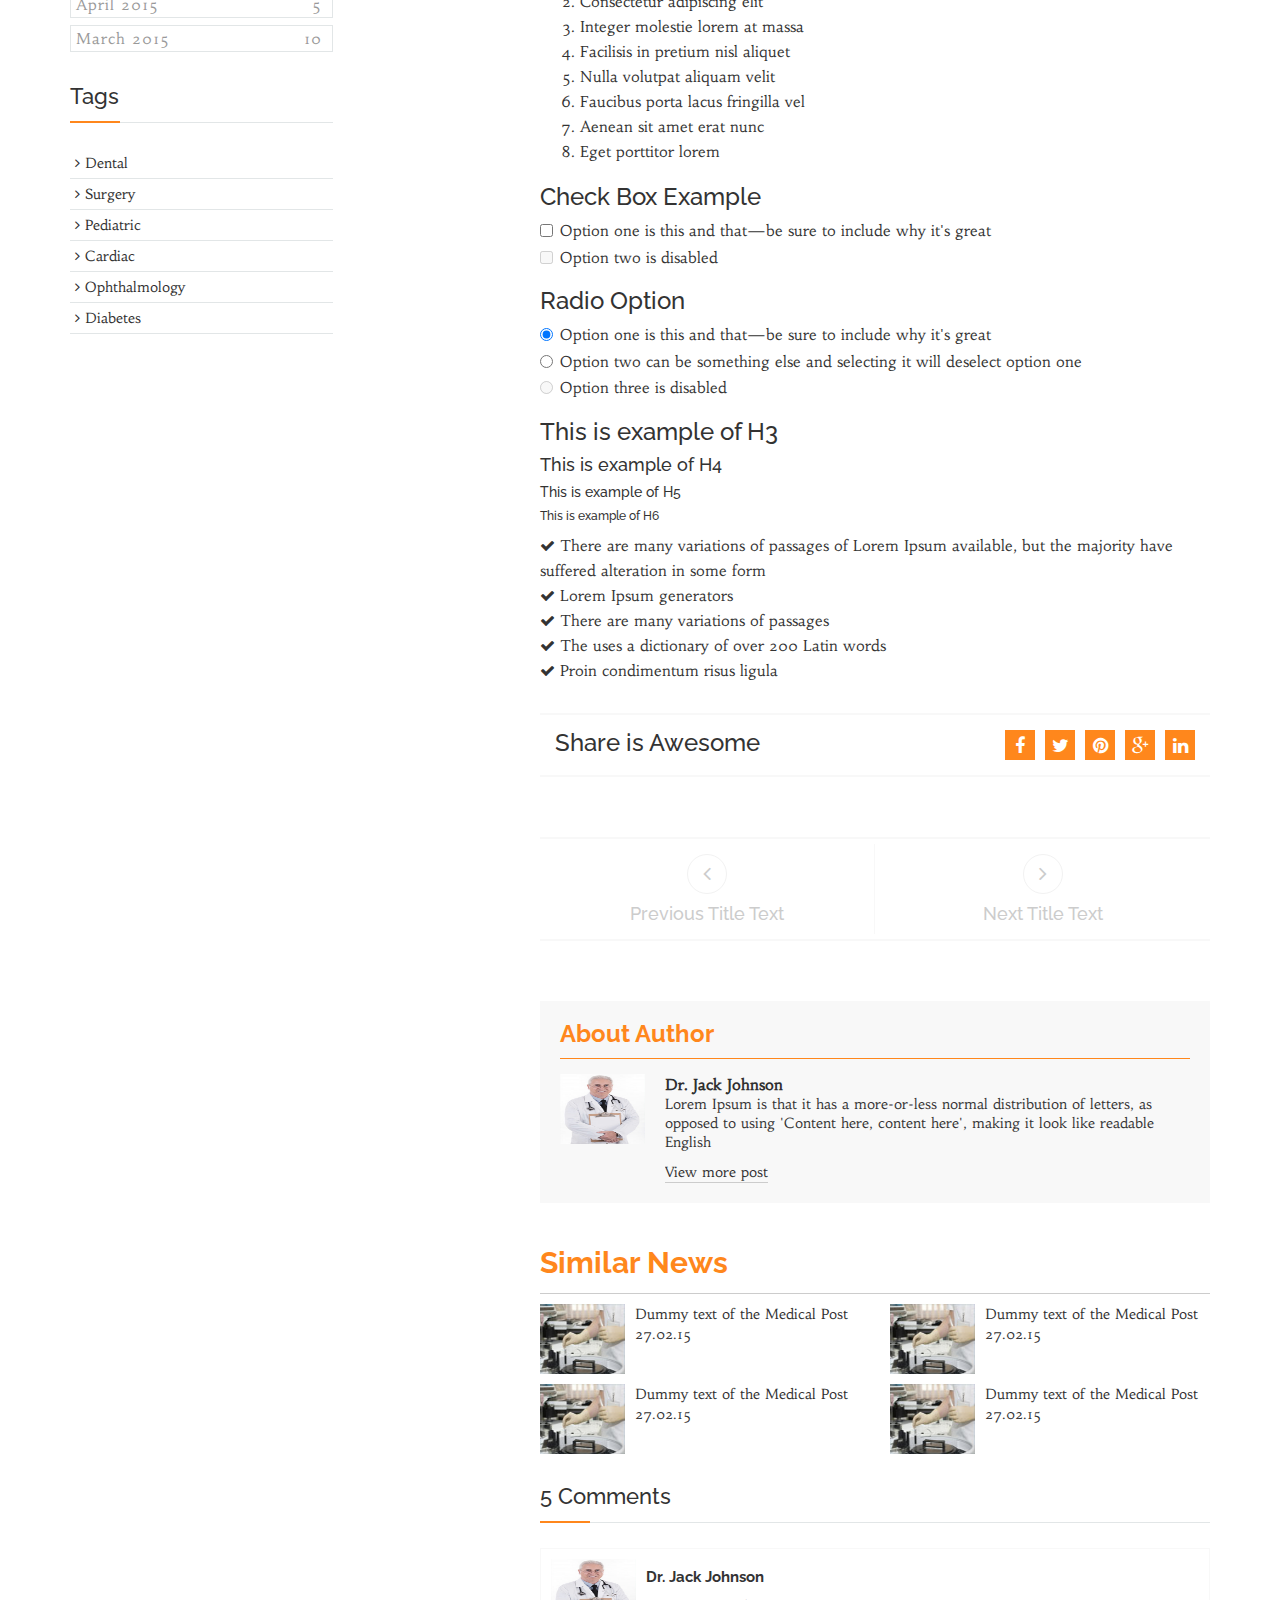
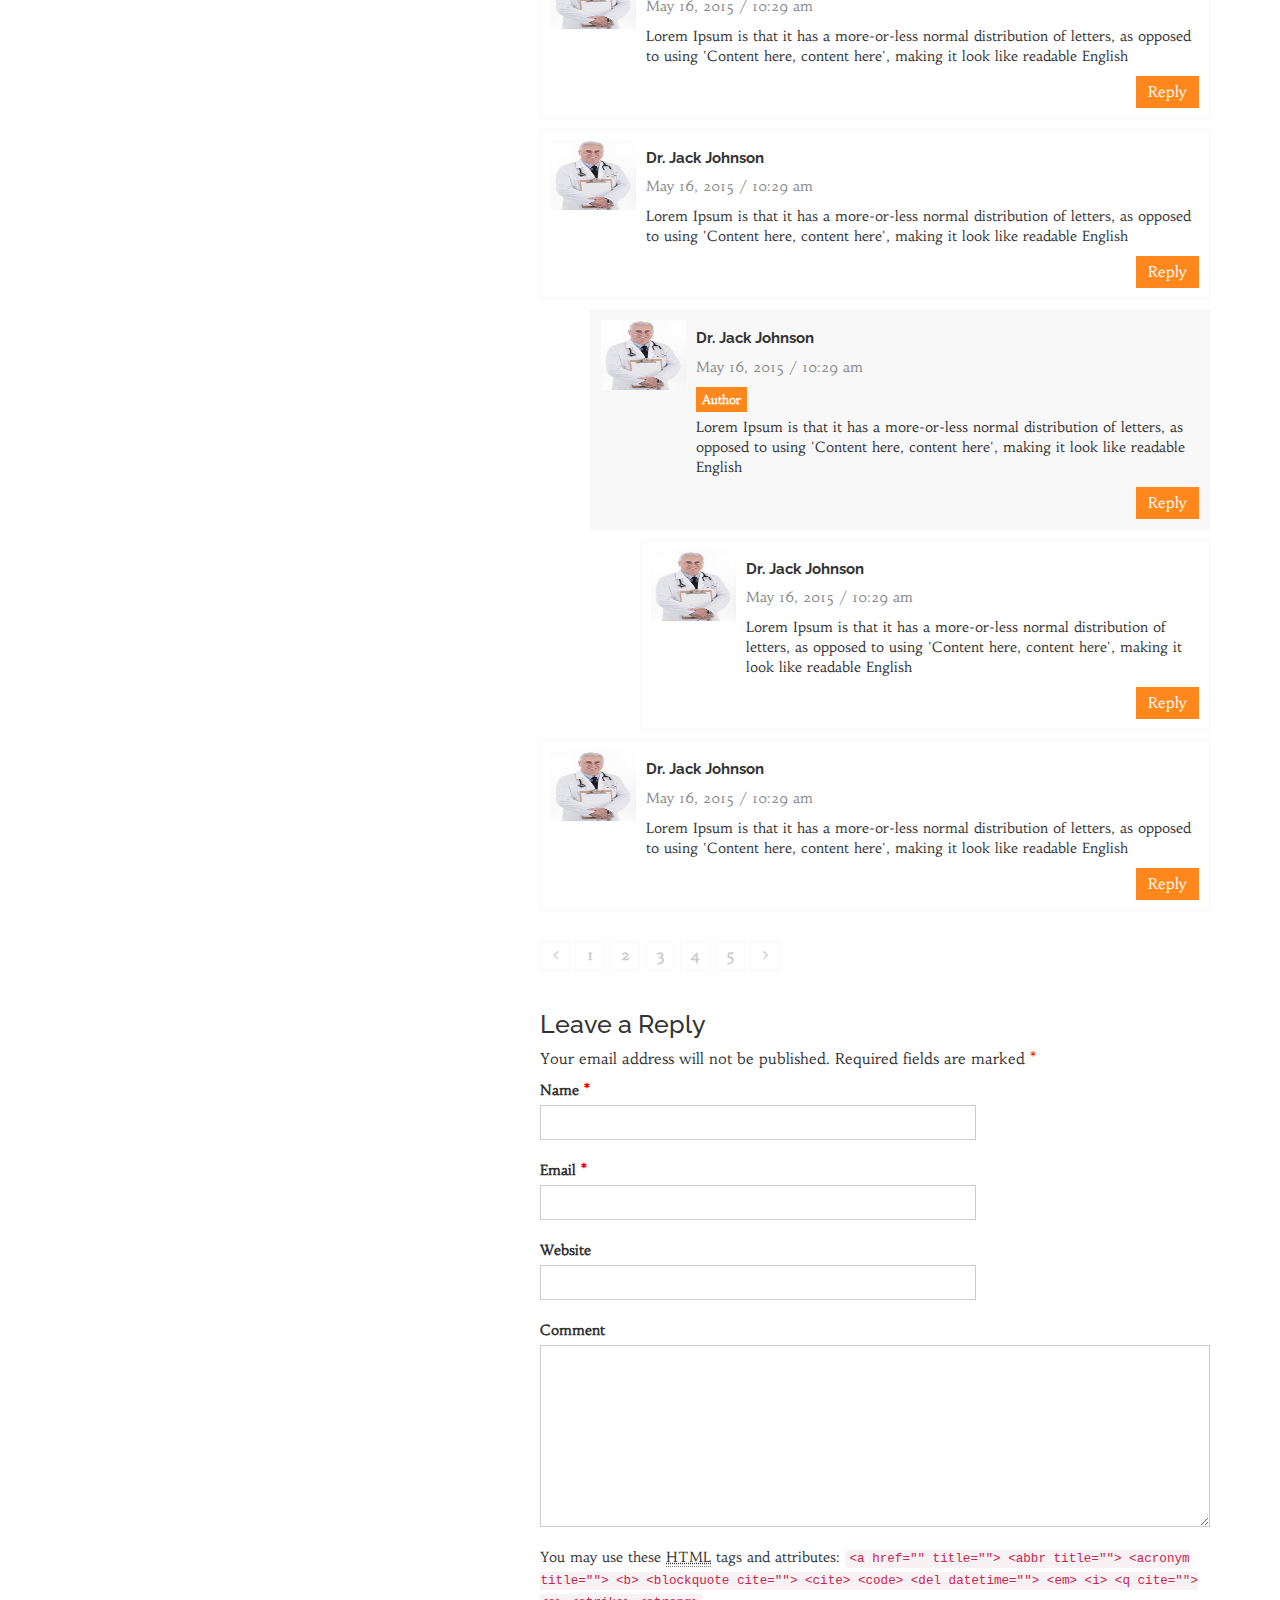
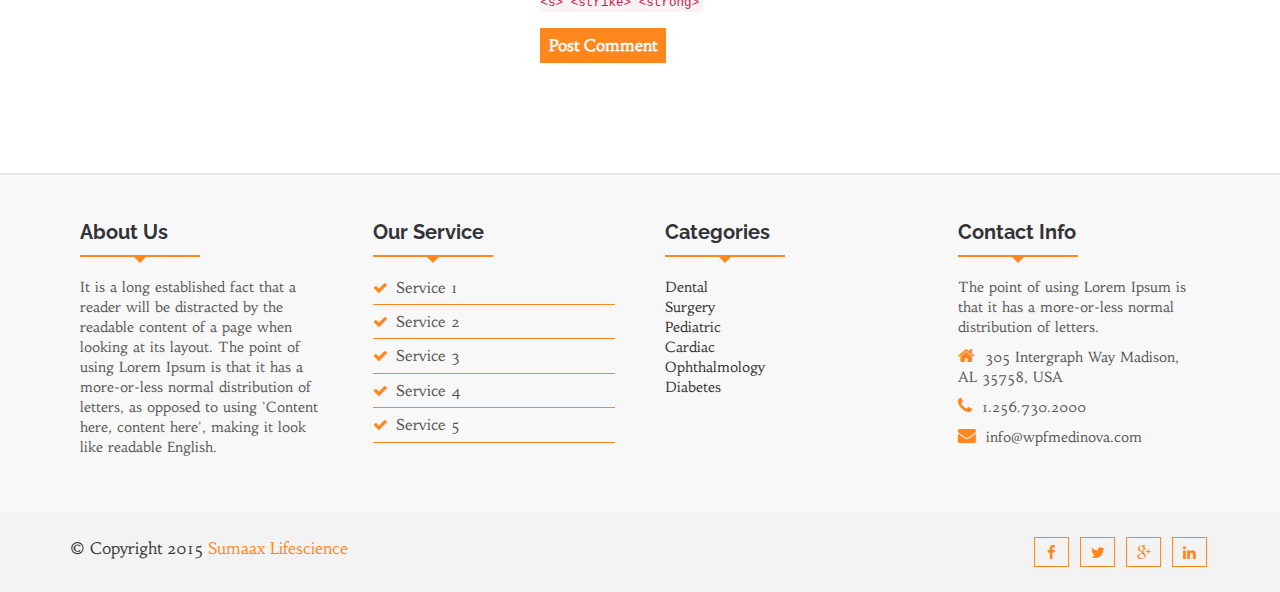
<file: blog-single-with-left-sidebar.html>
<!DOCTYPE html>
<html lang="en">
  <head>
    <!--=============================================== 
    Template Design By WpFreeware Team.
    Author URI : http://www.wpfreeware.com/
    ====================================================-->

    <!-- Basic Page Needs
    ================================================== -->
    <meta charset="utf-8">
    <meta http-equiv="X-UA-Compatible" content="IE=edge">
     <title>Sumaax Lifescience : Blog Single</title>

    <!-- Mobile Specific Metas
    ================================================== -->
    <meta name="viewport" content="width=device-width, initial-scale=1">

    <!-- Favicon -->
    <link rel="shortcut icon" type="image/icon" href="images/favicon.ico"/>

    <!-- CSS
    ================================================== -->       
    <!-- Bootstrap css file-->
    <link href="css/bootstrap.min.css" rel="stylesheet">
    <!-- Font awesome css file-->
    <link href="css/font-awesome.min.css" rel="stylesheet">       
    <!-- Default Theme css file -->
    <link id="switcher" href="css/themes/orange-theme.css" rel="stylesheet">    
    <!-- Slick slider css file -->
    <link href="css/slick.css" rel="stylesheet"> 

    <!-- Main structure css file -->
    <link href="style.css" rel="stylesheet">
   
    <!-- Google fonts -->
    <link href='http://fonts.googleapis.com/css?family=Raleway' rel='stylesheet' type='text/css'>  
    <link href='http://fonts.googleapis.com/css?family=Habibi' rel='stylesheet' type='text/css'>   
    <link href='http://fonts.googleapis.com/css?family=Cinzel+Decorative:900' rel='stylesheet' type='text/css'>

    <!-- HTML5 shim and Respond.js for IE8 support of HTML5 elements and media queries -->
    <!-- WARNING: Respond.js doesn't work if you view the page via file:// -->
    <!--[if lt IE 9]>
      <script src="https://oss.maxcdn.com/html5shiv/3.7.2/html5shiv.min.js"></script>
      <script src="https://oss.maxcdn.com/respond/1.4.2/respond.min.js"></script>
    <![endif]--> 
  </head>
  <body>    
    <!-- BEGAIN PRELOADER -->
    <div id="preloader">
      <div id="status">&nbsp;</div>
    </div>
    <!-- END PRELOADER -->

    <!-- SCROLL TOP BUTTON -->
    <a class="scrollToTop" href="#"><i class="fa fa-heartbeat"></i></a>
    <!-- END SCROLL TOP BUTTON -->

    <!--=========== BEGIN HEADER SECTION ================-->
    <header id="header">
      <!-- BEGIN MENU -->
      <div class="menu_area">
        <nav class="navbar navbar-default navbar-fixed-top" role="navigation">  
          <div class="container">
            <div class="navbar-header">
              <!-- FOR MOBILE VIEW COLLAPSED BUTTON -->
              <button type="button" class="navbar-toggle collapsed" data-toggle="collapse" data-target="#navbar" aria-expanded="false" aria-controls="navbar">
                <span class="sr-only">Toggle navigation</span>
                <span class="icon-bar"></span>
                <span class="icon-bar"></span>
                <span class="icon-bar"></span>
              </button>

              <!-- LOGO -->              
              <!-- TEXT BASED LOGO -->
              <!-- <a class="navbar-brand" href="index.html"><i class="fa fa-heartbeat"></i>WpF <span>Medinova</span></a>               -->
              <!-- IMG BASED LOGO  -->
               <a class="navbar-brand" href="index.html"><img src="images/sumaax-logo.png" alt="logo"></a>       
                     
            </div>
            <div id="navbar" class="navbar-collapse collapse" style="border: 0;">
              <ul id="top-menu" class="nav navbar-nav navbar-right main-nav">
                <li><a href="index.html">Home</a></li>
                <li><a href="features.html">Features</a></li>
                <li><a href="about-us.html">About Us</a></li>
                <li class="dropdown">
                  <a href="#" class="dropdown-toggle" data-toggle="dropdown" role="button" aria-expanded="false">Service <span class="fa fa-angle-down"></span></a>
                  <ul class="dropdown-menu" role="menu">
                    <li><a href="medical-counseling.html">Medical Counseling</a></li>
                    <li><a href="medical-research.html">Medical Research</a></li>
                    <li><a href="blood-bank.html">Blood Bank</a></li>
                  </ul>
                </li>
                <li><a href="gallery.html">Gallery</a></li>
                <li class="dropdown active">
                  <a href="#" class="dropdown-toggle" data-toggle="dropdown">News <span class="fa fa-angle-down"></span></a>
                  <ul class="dropdown-menu" role="menu">
                    <li><a href="blog-archive.html">Blog Archive</a></li>
                    <li><a href="blog-archive-with-left-sidebar.html">Blog Archive with Left Sidebar</a></li>
                    <li><a href="blog-archive-with-right-sidebar.html">Blog Archive with Right Sidebar</a></li>
                    <li><a href="blog-single.html">Blog Single</a></li>
                    <li><a href="blog-single-with-left-sidebar.html">Blog Single with Left Sidebar</a></li>
                    <li><a href="blog-single-with-right-sidebar.html">Blog Single with Right Sidebar</a></li>           
                  </ul>
                </li>
                <li class="dropdown">
                  <a href="#" class="dropdown-toggle" data-toggle="dropdown" role="button" aria-expanded="false">Page <span class="fa fa-angle-down"></span></a>
                  <ul class="dropdown-menu" role="menu">
                    <li><a href="404.html">404 Page</a></li>
                    <li><a href="#">Link Two</a></li>
                    <li><a href="#">Link Three</a></li>               
                  </ul>
                </li>               
                <li><a href="contact.html">Contact</a></li>
              </ul>           
            </div><!--/.nav-collapse -->
          </div>     
        </nav>  
      </div>
      <!-- END MENU -->    
    </header>
    <!--=========== END HEADER SECTION ================-->
    
    <!--=========== START BLOG SECTION ================-->       
    <section id="blogArchive">      
      <div class="row">
        <div class="col-lg-12 col-md-12">
          <div class="blog-breadcrumbs-area">
            <div class="container">
              <div class="blog-breadcrumbs-left">
                <h2>Blog</h2>
              </div>
              <div class="blog-breadcrumbs-right">
                <ol class="breadcrumb">
                  <li>You are here</li>
                  <li><a href="#">Home</a></li>                  
                  <li class="active">Blog</li>
                </ol>
              </div>
            </div>
          </div>
        </div>        
      </div>
      <div class="row">
        <div class="col-lg-12 col-md-12">
          <div class="container">
            <div class="row">
              <div class="col-md-12 col-sm-12">
                <!-- Start Blog Archive Area -->
                <div class="blogArchive-area">
                  <div class="row">
                    <!-- Start left Side bar -->
                    <div class="col-md-3 col-sm-4">
                      <aside class="sidebar">
                        <!-- Start sidebar widget -->
                        <div class="sidebar-widget">
                          <h3>Latest Posts</h3>
                          <ul class="popular-tab">
                            <li>
                              <div class="media">
                                <div class="media-left">
                                  <a href="#" class="news-img">
                                    <img alt="img" src="images/small-blog-img1.jpg" class="media-object">
                                  </a>
                                </div>
                                <div class="media-body">
                                 <a href="blog-single.html">Dummy text of the Medical Post</a>
                                 <span class="feed-date">27.02.15</span>
                                </div>
                              </div>
                            </li>
                            <li>
                              <div class="media">
                                <div class="media-left">
                                  <a href="#" class="news-img">
                                    <img alt="img" src="images/small-blog-img2.jpg" class="media-object">
                                  </a>
                                </div>
                                <div class="media-body">
                                 <a href="blog-single.html">Dummy text of the Medical Post</a>
                                 <span class="feed-date">28.02.15</span>                
                                </div>
                              </div>
                            </li>
                            <li>
                              <div class="media">
                                <div class="media-left">
                                  <a href="#" class="news-img">
                                    <img alt="img" src="images/small-blog-img1.jpg" class="media-object">
                                  </a>
                                </div>
                                <div class="media-body">
                                 <a href="#">Dummy text of the Medical Post</a>
                                 <span class="feed-date">28.02.15</span>                
                                </div>
                              </div>
                            </li>                  
                          </ul>
                        </div>
                        <!-- Start sidebar widget -->
                        <div class="sidebar-widget">
                          <h3>Most Viewed</h3>
                          <ul class="popular-tab">
                            <li>
                              <div class="media">
                                <div class="media-left">
                                  <a href="#" class="news-img">
                                    <img alt="img" src="images/small-blog-img1.jpg" class="media-object">
                                  </a>
                                </div>
                                <div class="media-body">
                                 <a href="blog-single.html">Dummy text of the Medical Post</a>
                                 <span class="feed-date">27.02.15</span>
                                </div>
                              </div>
                            </li>
                            <li>
                              <div class="media">
                                <div class="media-left">
                                  <a href="#" class="news-img">
                                    <img alt="img" src="images/small-blog-img2.jpg" class="media-object">
                                  </a>
                                </div>
                                <div class="media-body">
                                 <a href="blog-single.html">Dummy text of the Medical Post</a>
                                 <span class="feed-date">28.02.15</span>                
                                </div>
                              </div>
                            </li>
                            <li>
                              <div class="media">
                                <div class="media-left">
                                  <a href="#" class="news-img">
                                    <img alt="img" src="images/small-blog-img1.jpg" class="media-object">
                                  </a>
                                </div>
                                <div class="media-body">
                                 <a href="#">Dummy text of the Medical Post</a>
                                 <span class="feed-date">28.02.15</span>
                                </div>
                              </div>
                            </li>                  
                          </ul>
                        </div>
                        <!-- Start sidebar widget -->
                        <div class="sidebar-widget">
                          <h3>Categories</h3>
                          <ul class="catg-nav">
                            <li><a href="#">Dental</a></li>
                            <li><a href="#">Surgery</a></li>
                            <li><a href="#">Pediatric</a></li>
                            <li><a href="#">Cardiac</a></li>
                            <li><a href="#">Ophthalmology</a></li>
                            <li><a href="#">Diabetes</a></li>
                          </ul>
                        </div>
                        <!-- Start sidebar widget -->
                        <div class="sidebar-widget">
                          <h3>Text Widget</h3>
                          <p>This is text widget of Lorem Ipsum available, but the majority have suffered alteration in some form, by injected humour, or randomised words which don't look even slightly <a href="#">believable</a></p>
                        </div>
                        <!-- Start sidebar widget -->
                        <div class="sidebar-widget">
                          <h3>Archives</h3>
                          <ul class="archives">
                            <li><a title="May 2015" href="#">May 2015<span>2</span></a></li>
                            <li><a title="April 2015" href="#">April 2015<span>5</span></a></li>
                            <li><a title="March 2015" href="#">March 2015<span>10</span></a></li>
                          </ul>
                        </div>
                        <!-- Start sidebar widget -->
                        <div class="sidebar-widget">
                          <h3>Tags</h3>
                          <ul>
                            <li><a href="#"><span class="fa fa-angle-right"></span>Dental</a></li>
                            <li><a href="#"><span class="fa fa-angle-right"></span>Surgery</a></li>
                            <li><a href="#"><span class="fa fa-angle-right"></span>Pediatric</a></li>
                            <li><a href="#"><span class="fa fa-angle-right"></span>Cardiac</a></li>
                            <li><a href="#"><span class="fa fa-angle-right"></span>Ophthalmology</a></li>
                            <li><a href="#"><span class="fa fa-angle-right"></span>Diabetes</a></li>
                          </ul>
                        </div>
                      </aside>
                    </div>
                    <!-- Start Blog Content -->
                    <div class="col-md-9 col-sm-8">                     
                      <div class="blog-content">
                        <!-- Start Single Blog -->
                        <div class="single-Blog">
                          <div class="single-blog-left">
                            <ul class="blog-comments-box">
                              <li>May <h2>10</h2>2015</li>
                              <li><span class="fa fa-eye"></span>1523</li>
                              <li><a href="#"><span class="fa fa-comments"></span>5</a></li>
                            </ul>
                          </div>
                          <div class="single-blog-right">
                            <div class="blog-img">
                              <figure class="blog-figure">
                               <a href="#"><img alt="img" src="images/9.jpg"></a>
                                <span class="image-effect"></span>
                              </figure>
                            </div>
                            <div class="blog-author">
                              <ul>
                                <li>By <a href="#">Dr. Smith</a></li>
                                <li>In <a href="#">Dental</a></li>
                                <li><span class="fa fa-tags"></span><a href="#">Dental</a> <a href="#">Surgery</a> <a href="#">Cardiac</a></li>
                              </ul>
                            </div>
                            <div class="blog-content blog-details">
                                <h2>Latest Trend Of Medical Dental Department</h2>                           
                              <p>It is a long established fact that a reader will be distracted by the readable content of a page when looking at its layout. The point of using Lorem Ipsum is that it has a more-or-less normal distribution of letters, as opposed to using 'Content here, content here', making it look like readable English. Many desktop publishing packages and web page editors now use Lorem Ipsum as their default model text, and a search for 'lorem ipsum' will uncover many web sites still in their infancy. Various versions have evolved over the years, sometimes by accident</p> 
                              <blockquote>                            
                                Duis erat purus, tincidunt vel ullamcorper ut, consequat tempus nibh. Proin condimentum risus ligula, dignissim mollis tortor hendrerit vel.
                              </blockquote>
                              <p>There are many variations of passages of Lorem Ipsum available, but the majority have suffered alteration in some form, by injected humour, or randomised words which don't look even slightly <a href="#">believable</a>.</p>
                              <p>It is a long established fact that a reader will be distracted by the readable content of a page when looking at its layout. The point of using Lorem Ipsum is that it has a more-or-less normal distribution of letters, as opposed to using 'Content here, content here', making it look like readable English. Many desktop publishing packages and web page editors now use Lorem Ipsum as their default model text, and a search for 'lorem ipsum' will uncover many web sites still in their infancy. Various versions have evolved over the years, sometimes by accident</p>
                              <a href="#">Link Text</a>
                              <h3>Tabel</h3> 
                              <table class="table table-hover">
                                <thead>
                                  <tr>
                                    <th>Sl</th>
                                    <th>First Name</th>
                                    <th>Last Name</th>
                                    <th>Username</th>
                                  </tr>
                                </thead>
                                <tbody>
                                  <tr>
                                    <th scope="row">1</th>
                                    <td>Smith</td>
                                    <td>Jacob</td>
                                    <td>Dan</td>
                                  </tr>
                                  <tr>
                                    <th scope="row">2</th>
                                    <td>Smith</td>
                                    <td>Jacob</td>
                                    <td>Dan</td>
                                  </tr>
                                  <tr>
                                    <th scope="row">3</th>
                                    <td>Smith</td>
                                    <td>Jacob</td>
                                    <td>Dan</td>
                                  </tr>
                                </tbody>
                              </table>
                              <h3>Order list</h3>
                              <ol>
                                <li>Lorem ipsum dolor sit amet</li>
                                <li>Consectetur adipiscing elit</li>
                                <li>Integer molestie lorem at massa</li>
                                <li>Facilisis in pretium nisl aliquet</li>
                                <li>Nulla volutpat aliquam velit</li>
                                <li>Faucibus porta lacus fringilla vel</li>
                                <li>Aenean sit amet erat nunc</li>
                                <li>Eget porttitor lorem</li>
                              </ol>
                              <h3>Check Box Example</h3>
                              <div class="checkbox">
                                <label>
                                  <input type="checkbox" value="">
                                  Option one is this and that&mdash;be sure to include why it's great
                                </label>
                              </div>
                              <div class="checkbox disabled">
                                <label>
                                  <input type="checkbox" value="" disabled>
                                  Option two is disabled
                                </label>
                              </div>
                              <h3>Radio Option</h3>
                              <div class="radio">
                                <label>
                                  <input type="radio" name="optionsRadios" id="optionsRadios1" value="option1" checked>
                                  Option one is this and that&mdash;be sure to include why it's great
                                </label>
                              </div>
                              <div class="radio">
                                <label>
                                  <input type="radio" name="optionsRadios" id="optionsRadios2" value="option2">
                                  Option two can be something else and selecting it will deselect option one
                                </label>
                              </div>
                              <div class="radio disabled">
                                <label>
                                  <input type="radio" name="optionsRadios" id="optionsRadios3" value="option3" disabled>
                                  Option three is disabled
                                </label>
                              </div>
                              <h3>This is example of H3</h3>
                              <h4>This is example of H4</h4>
                              <h5>This is example of H5</h5>
                              <h6>This is example of H6</h6>
                              <ul>
                               <li><i class="fa fa-check"></i>There are many variations of passages of Lorem Ipsum available, but the majority have suffered alteration in some form</li>
                               <li><i class="fa fa-check"></i>Lorem Ipsum generators</li>
                               <li><i class="fa fa-check"></i>There are many variations of passages</li>
                               <li><i class="fa fa-check"></i>The uses a dictionary of over 200 Latin words</li>
                               <li><i class="fa fa-check"></i>Proin condimentum risus ligula</li>
                              </ul>
                              <!-- Start Social Share-->
                              <div class="social-share">
                               <h3>Share is Awesome</h3>
                               <ul>
                                 <li><a href="#"><span class="fa fa-facebook"></span></a></li>
                                 <li><a href="#"><span class="fa fa-twitter"></span></a></li>
                                 <li><a href="#"><span class="fa fa-pinterest"></span></a></li>
                                 <li><a href="#"><span class="fa fa-google-plus"></span></a></li>
                                 <li><a href="#"><span class="fa fa-linkedin"></span></a></li>
                               </ul>
                             </div>
                             <!-- Start Post Navigation -->
                             <div class="post-navigation">
                               <div class="postnav-left">
                                 <a class="prev-icon" href="#"><span class="fa fa-angle-left"></span></a>
                                 <h4 class="navg-title">Previous Title Text</h4>
                               </div>
                               <div class="postnav-right">
                                 <a class="next-icon" href="#"><span class="fa fa-angle-right"></span>
                                 </a>
                                 <h4 class="navg-title">Next Title Text</h4>
                               </div>
                             </div>
                              <!-- Start Post Author -->
                              <div class="post-author">
                                <h3>About Author</h3>
                                <div class="media">
                                  <div class="media-left">
                                    <a class="news-img" href="#">
                                      <img class="media-object" src="images/doctor-2.jpg" alt="img">
                                    </a>
                                  </div>
                                  <div class="media-body">
                                     <a class="author-name" href="#">Dr. Jack Johnson</a>
                                     <p>Lorem Ipsum is that it has a more-or-less normal distribution of letters, as opposed to using 'Content here, content here', making it look like readable English</p>
                                     <a href="#" class="author-morepost">View more post</a>
                                  </div>
                                </div>
                              </div>
                              <!-- Start Similar News -->
                              <div class="similar-post">
                                <h2>Similar News  </h2>
                                 <div class="row">
                                    <div class="col-md-6 col-sm-6">
                                      <div class="media">
                                          <div class="media-left">
                                            <a class="news-img" href="#">
                                              <img class="media-object" src="images/small-blog-img1.jpg" alt="img">
                                            </a>
                                          </div>
                                          <div class="media-body">
                                           <a href="blog-single.html">Dummy text of the Medical Post</a>
                                           <span class="feed-date">27.02.15</span>
                                          </div>
                                      </div>
                                    </div>
                                    <div class="col-md-6 col-sm-6">
                                      <div class="media">
                                        <div class="media-left">
                                          <a class="news-img" href="#">
                                            <img class="media-object" src="images/small-blog-img1.jpg" alt="img">
                                          </a>
                                        </div>
                                        <div class="media-body">
                                         <a href="blog-single.html">Dummy text of the Medical Post</a>
                                         <span class="feed-date">27.02.15</span>
                                        </div>
                                      </div>
                                    </div>
                                    <div class="col-md-6 col-sm-6">
                                      <div class="media">
                                          <div class="media-left">
                                            <a class="news-img" href="#">
                                              <img class="media-object" src="images/small-blog-img1.jpg" alt="img">
                                            </a>
                                          </div>
                                          <div class="media-body">
                                           <a href="blog-single.html">Dummy text of the Medical Post</a>
                                           <span class="feed-date">27.02.15</span>
                                          </div>
                                      </div>
                                    </div>
                                    <div class="col-md-6 col-sm-6">
                                      <div class="media">
                                        <div class="media-left">
                                          <a class="news-img" href="#">
                                            <img class="media-object" src="images/small-blog-img1.jpg" alt="img">
                                          </a>
                                        </div>
                                        <div class="media-body">
                                         <a href="blog-single.html">Dummy text of the Medical Post</a>
                                         <span class="feed-date">27.02.15</span>
                                        </div>
                                      </div>
                                   </div>
                                  </div>
                                </div>
                              </div>
                              <!-- Start Comments  -->
                              <div class="comments-area">
                                <h3 class="comments-title">5 Comments</h3>
                                <div class="comments">
                                  <ul class="commentlist">
                                    <li>
                                      <div class="media">
                                        <div class="media-left">    
                                            <img alt="img" src="images/doctor-2.jpg" class="media-object news-img">      
                                        </div>
                                        <div class="media-body">
                                         <h4 class="author-name">Dr. Jack Johnson</h4>
                                         <span class="comments-date"> May 16, 2015 / 10:29 am</span>
                                         <p>Lorem Ipsum is that it has a more-or-less normal distribution of letters, as opposed to using 'Content here, content here', making it look like readable English</p>
                                         <a class="reply-btn" href="#">Reply</a>
                                        </div>
                                      </div>
                                    </li>
                                    <li>
                                      <div class="media">
                                        <div class="media-left">    
                                            <img alt="img" src="images/doctor-2.jpg" class="media-object news-img">      
                                        </div>
                                        <div class="media-body">
                                         <h4 class="author-name">Dr. Jack Johnson</h4>
                                         <span class="comments-date"> May 16, 2015 / 10:29 am</span>
                                         <p>Lorem Ipsum is that it has a more-or-less normal distribution of letters, as opposed to using 'Content here, content here', making it look like readable English</p>
                                         <a class="reply-btn" href="#">Reply</a>
                                        </div>
                                      </div>
                                    </li>
                                    <ul class="children">
                                      <li class="author-comments">
                                        <div class="media">
                                          <div class="media-left">    
                                              <img alt="img" src="images/doctor-2.jpg" class="media-object news-img">      
                                          </div>
                                          <div class="media-body">
                                           <h4 class="author-name">Dr. Jack Johnson</h4>
                                           <span class="comments-date"> May 16, 2015 / 10:29 am</span>
                                           <span class="author-tag">Author</span>
                                           <p>Lorem Ipsum is that it has a more-or-less normal distribution of letters, as opposed to using 'Content here, content here', making it look like readable English</p>
                                           <a class="reply-btn" href="#">Reply</a>
                                          </div>
                                        </div>
                                      </li>
                                      <ul class="children">
                                        <li>
                                          <div class="media">
                                            <div class="media-left">    
                                                <img alt="img" src="images/doctor-2.jpg" class="media-object news-img">      
                                            </div>
                                            <div class="media-body">
                                             <h4 class="author-name">Dr. Jack Johnson</h4>
                                             <span class="comments-date"> May 16, 2015 / 10:29 am</span>
                                             <p>Lorem Ipsum is that it has a more-or-less normal distribution of letters, as opposed to using 'Content here, content here', making it look like readable English</p>
                                             <a class="reply-btn" href="#">Reply</a>
                                            </div>
                                          </div>
                                        </li>
                                      </ul>
                                    </ul>
                                    <li>
                                      <div class="media">
                                        <div class="media-left">    
                                            <img alt="img" src="images/doctor-2.jpg" class="media-object news-img">      
                                        </div>
                                        <div class="media-body">
                                         <h4 class="author-name">Dr. Jack Johnson</h4>
                                         <span class="comments-date"> May 16, 2015 / 10:29 am</span>
                                         <p>Lorem Ipsum is that it has a more-or-less normal distribution of letters, as opposed to using 'Content here, content here', making it look like readable English</p>
                                         <a class="reply-btn" href="#">Reply</a>
                                        </div>
                                      </div>
                                    </li>
                                  </ul>
                                </div>
                              </div>
                              <!-- start Comments navigation -->
                              <nav>
                                <ul class="comments-pagination">
                                  <li>
                                    <a aria-label="Previous" href="#">
                                      <span class="fa fa-angle-left"></span>
                                    </a>
                                  </li>
                                  <li><a href="#">1</a></li>
                                  <li><a href="#">2</a></li>
                                  <li><a href="#">3</a></li>
                                  <li><a href="#">4</a></li>
                                  <li><a href="#">5</a></li>
                                  <li>
                                    <a aria-label="Next" href="#">
                                      <span class="fa fa-angle-right"></span>
                                    </a>
                                  </li>
                                </ul>
                              </nav>
                              <!-- Comments Responds -->
                              <div id="respond">
                                <h3 class="reply-title">Leave a Reply</h3>
                                <form id="commentform">
                                  <p class="comment-notes">
                                    Your email address will not be published. Required fields are marked <span class="required">*</span>
                                  </p>
                                  <p class="comment-form-author">
                                    <label for="author">Name <span class="required">*</span></label>
                                    <input type="text" required="required" size="30" value="" name="author">
                                  </p>
                                  <p class="comment-form-email">
                                    <label for="email">Email <span class="required">*</span></label>
                                    <input type="email" required="required" aria-required="true" value="" name="email">
                                  </p>
                                  <p class="comment-form-url">
                                    <label for="url">Website</label>
                                    <input type="url" value="" name="url">
                                  </p>
                                  <p class="comment-form-comment">
                                    <label for="comment">Comment</label>
                                    <textarea required="required" aria-required="true" rows="8" cols="45" name="comment"></textarea>
                                  </p>
                                  <p class="form-allowed-tags">
                                    You may use these <abbr title="HyperText Markup Language">HTML</abbr> tags and attributes:  <code>&lt;a href="" title=""&gt; &lt;abbr title=""&gt; &lt;acronym title=""&gt; &lt;b&gt; &lt;blockquote cite=""&gt; &lt;cite&gt; &lt;code&gt; &lt;del datetime=""&gt; &lt;em&gt; &lt;i&gt; &lt;q cite=""&gt; &lt;s&gt; &lt;strike&gt; &lt;strong&gt; </code>
                                  </p>
                                  <p class="form-submit">
                                    <input type="submit" value="Post Comment" class="submit" name="submit">
                                  </p>        
                                </form>
                              </div>                            
                            </div>
                          </div>                          
                        </div>                     
                      </div>
                    </div>                    
                  </div>
                </div>
              </div>
            </div>
          </div>
        </div>
      </div>
    </section>
    <!--=========== END BLOG SECTION ================-->

    <!--=========== Start Footer SECTION ================-->
    <footer id="footer">
      <!-- Start Footer Top -->
      <div class="footer-top">
        <div class="container">
          <div class="row">
            <div class="col-lg-3 col-md-3 col-sm-3">
              <div class="single-footer-widget">
                <div class="section-heading">
                <h2>About Us</h2>
                <div class="line"></div>
              </div>           
              <p>It is a long established fact that a reader will be distracted by the readable content of a page when looking at its layout. The point of using Lorem Ipsum is that it has a more-or-less normal distribution of letters, as opposed to using 'Content here, content here', making it look like readable English.</p>
              </div>
            </div>
            <div class="col-lg-3 col-md-3 col-sm-3">
              <div class="single-footer-widget">
                <div class="section-heading">
                <h2>Our Service</h2>
                <div class="line"></div>
              </div>
              <ul class="footer-service">
                <li><a href="#"><span class="fa fa-check"></span>Service 1</a></li>
                <li><a href="#"><span class="fa fa-check"></span>Service 2</a></li>
                <li><a href="#"><span class="fa fa-check"></span>Service 3</a></li>
                <li><a href="#"><span class="fa fa-check"></span>Service 4</a></li>
                <li><a href="#"><span class="fa fa-check"></span>Service 5</a></li>
              </ul>
              </div>
            </div>
            <div class="col-lg-3 col-md-3 col-sm-3">
              <div class="single-footer-widget">
                <div class="section-heading">
                <h2>Categories</h2>
                <div class="line"></div>
              </div>
                <ul class="catg-nav">
                  <li><a href="#">Dental</a></li>
                  <li><a href="#">Surgery</a></li>
                  <li><a href="#">Pediatric</a></li>
                  <li><a href="#">Cardiac</a></li>
                  <li><a href="#">Ophthalmology</a></li>
                  <li><a href="#">Diabetes</a></li>
                </ul>
              </div>
            </div>
            <div class="col-lg-3 col-md-3 col-sm-3">
              <div class="single-footer-widget">
                <div class="section-heading">
                <h2>Contact Info</h2>
                <div class="line"></div>
              </div>
              <p>The point of using Lorem Ipsum is that it has a more-or-less normal distribution of letters.</p>
              <address class="contact-info">
                <p><span class="fa fa-home"></span>305 Intergraph Way
                Madison, AL 35758, USA</p>
                <p><span class="fa fa-phone"></span>1.256.730.2000</p>
                <p><span class="fa fa-envelope"></span>info@wpfmedinova.com</p>
              </address>
              </div>
            </div>
          </div>
        </div>
      </div>
      <!-- Start Footer Middle -->
      <div class="footer-middle">
        <div class="container">
          <div class="row">
          <div class="col-lg-6 col-md-6 col-sm-6 col-xs-12">
            <div class="footer-copyright">
              <p>&copy; Copyright 2015 <a href="index.html">Sumaax Lifescience</a></p>
            </div>
          </div>
          <div class="col-lg-6 col-md-6 col-sm-6 col-xs-12">
            <div class="footer-social">              
                <a href="#"><span class="fa fa-facebook"></span></a>
                <a href="#"><span class="fa fa-twitter"></span></a>
                <a href="#"><span class="fa fa-google-plus"></span></a>
                <a href="#"><span class="fa fa-linkedin"></span></a>     
            </div>
          </div>
        </div>
        </div>
      </div>
      <!-- Start Footer Bottom -->
    </footer>
    <!--=========== End Footer SECTION ================-->

    <!-- jQuery Library  -->
    <script src="js/jquery.js"></script>    
    <!-- Bootstrap default js -->
    <script src="js/bootstrap.min.js"></script>
    <!-- slick slider -->
    <script src="js/slick.min.js"></script>    
    <script type="text/javascript" src="js/modernizr.custom.79639.js"></script>   
    <!-- counter -->
    <script src="js/waypoints.min.js"></script>
    <script src="js/jquery.counterup.min.js"></script>
    <!-- Doctors hover effect -->
    <script src="js/snap.svg-min.js"></script>
    <script src="js/hovers.js"></script>
    
    <!-- Custom JS -->
    <script src="js/custom.js"></script>
     
  </body>
</html>
</file>
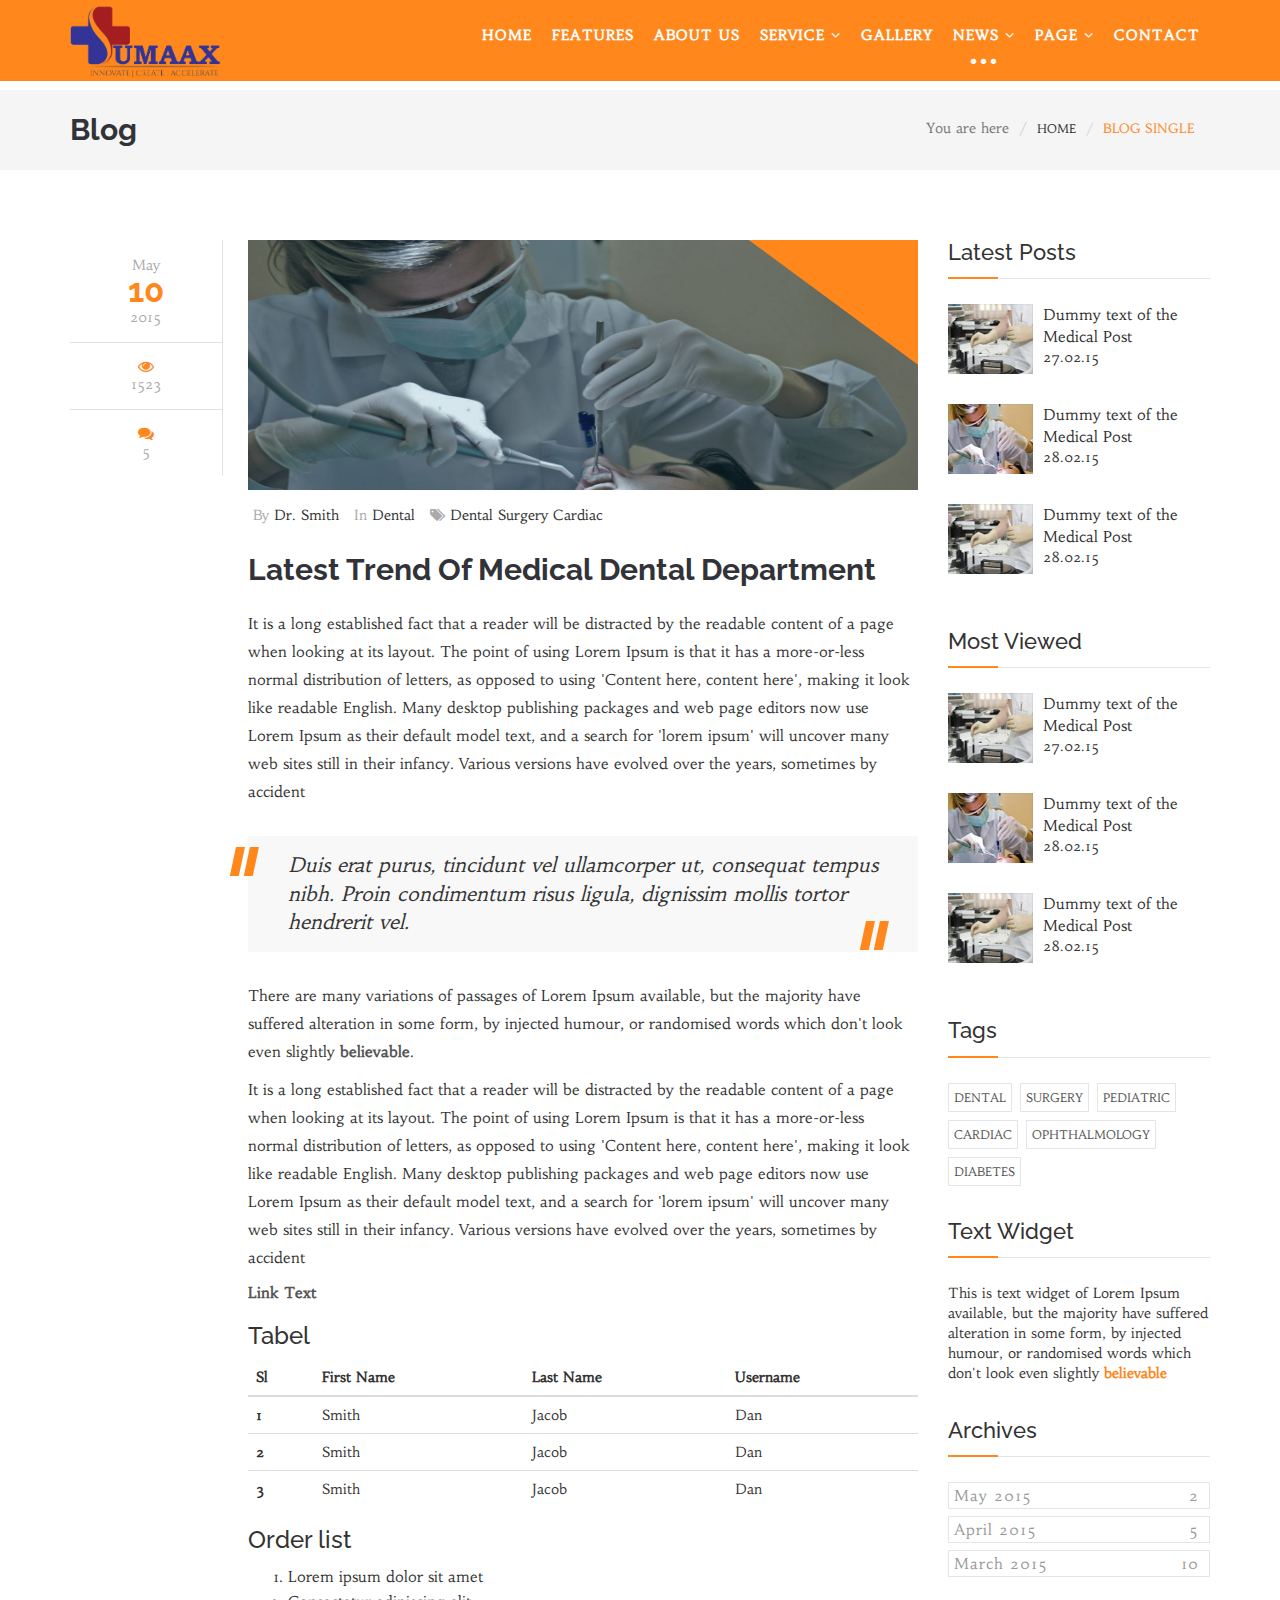
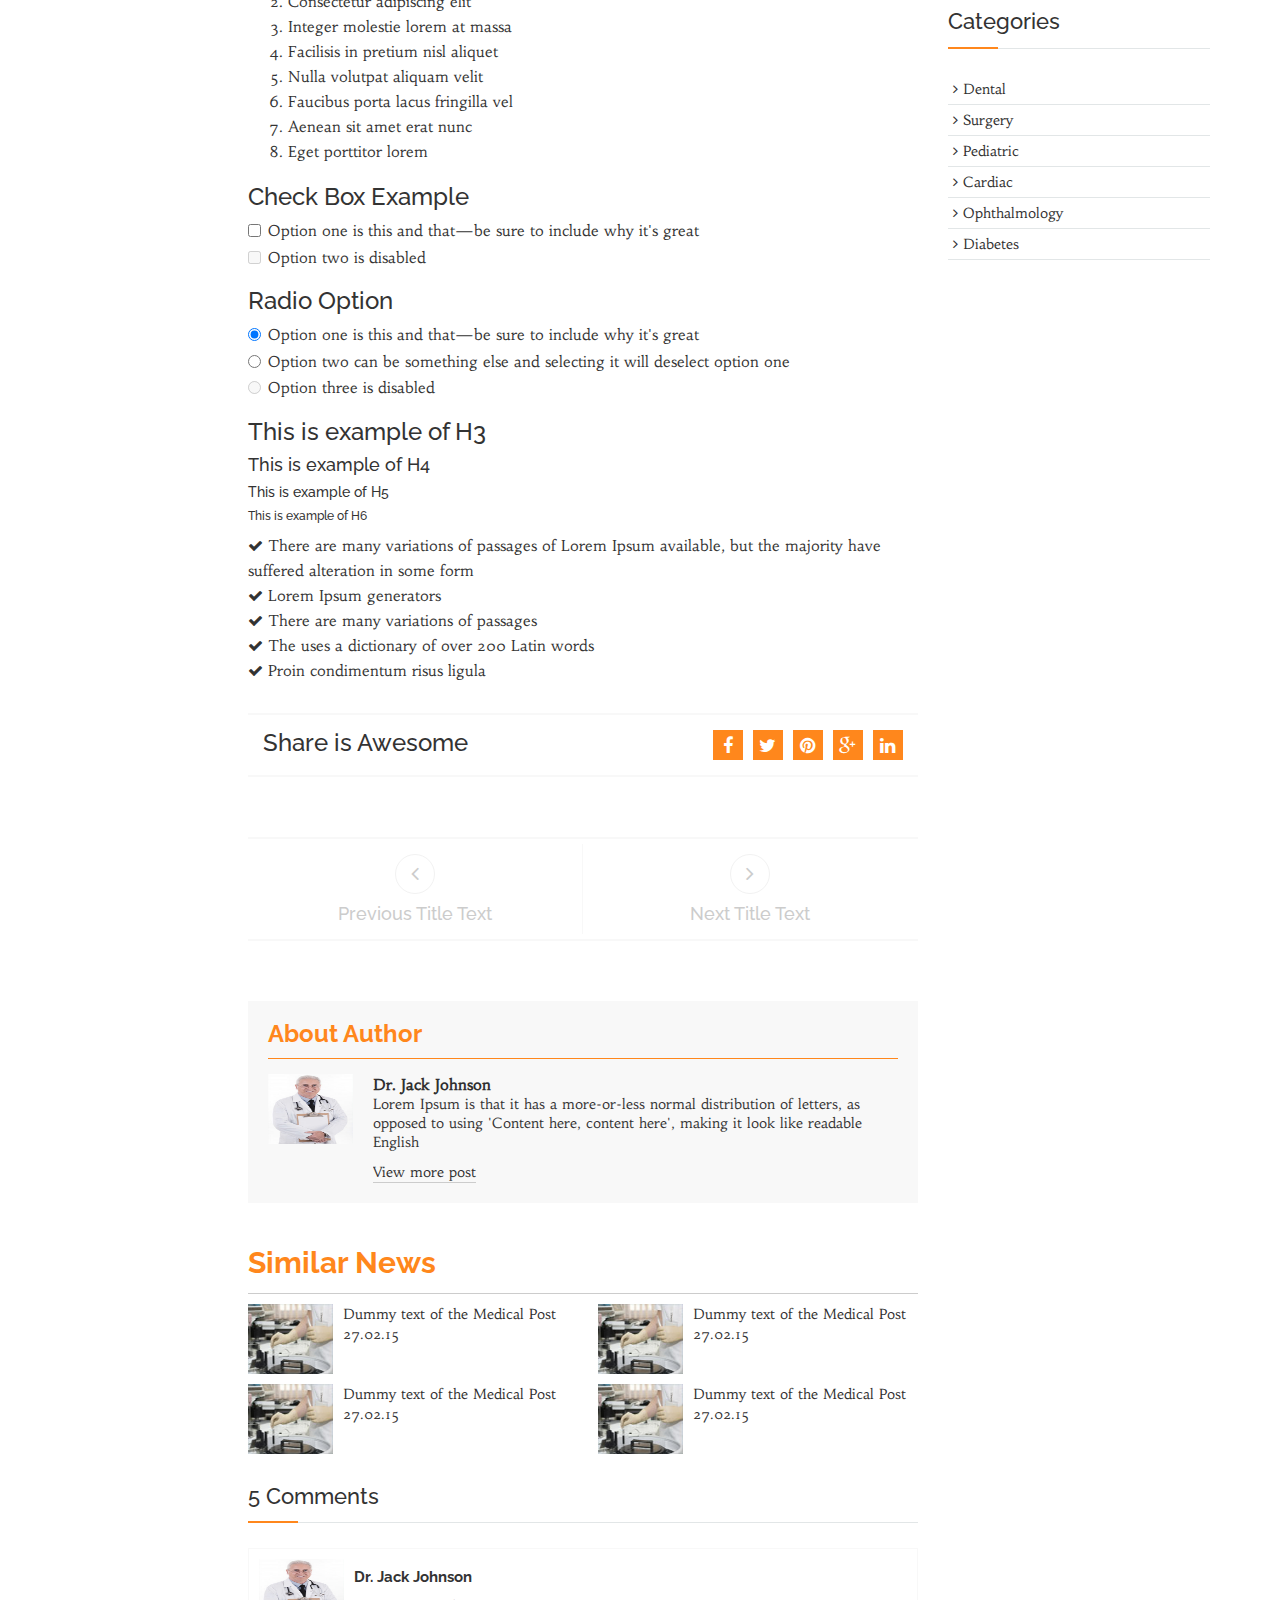
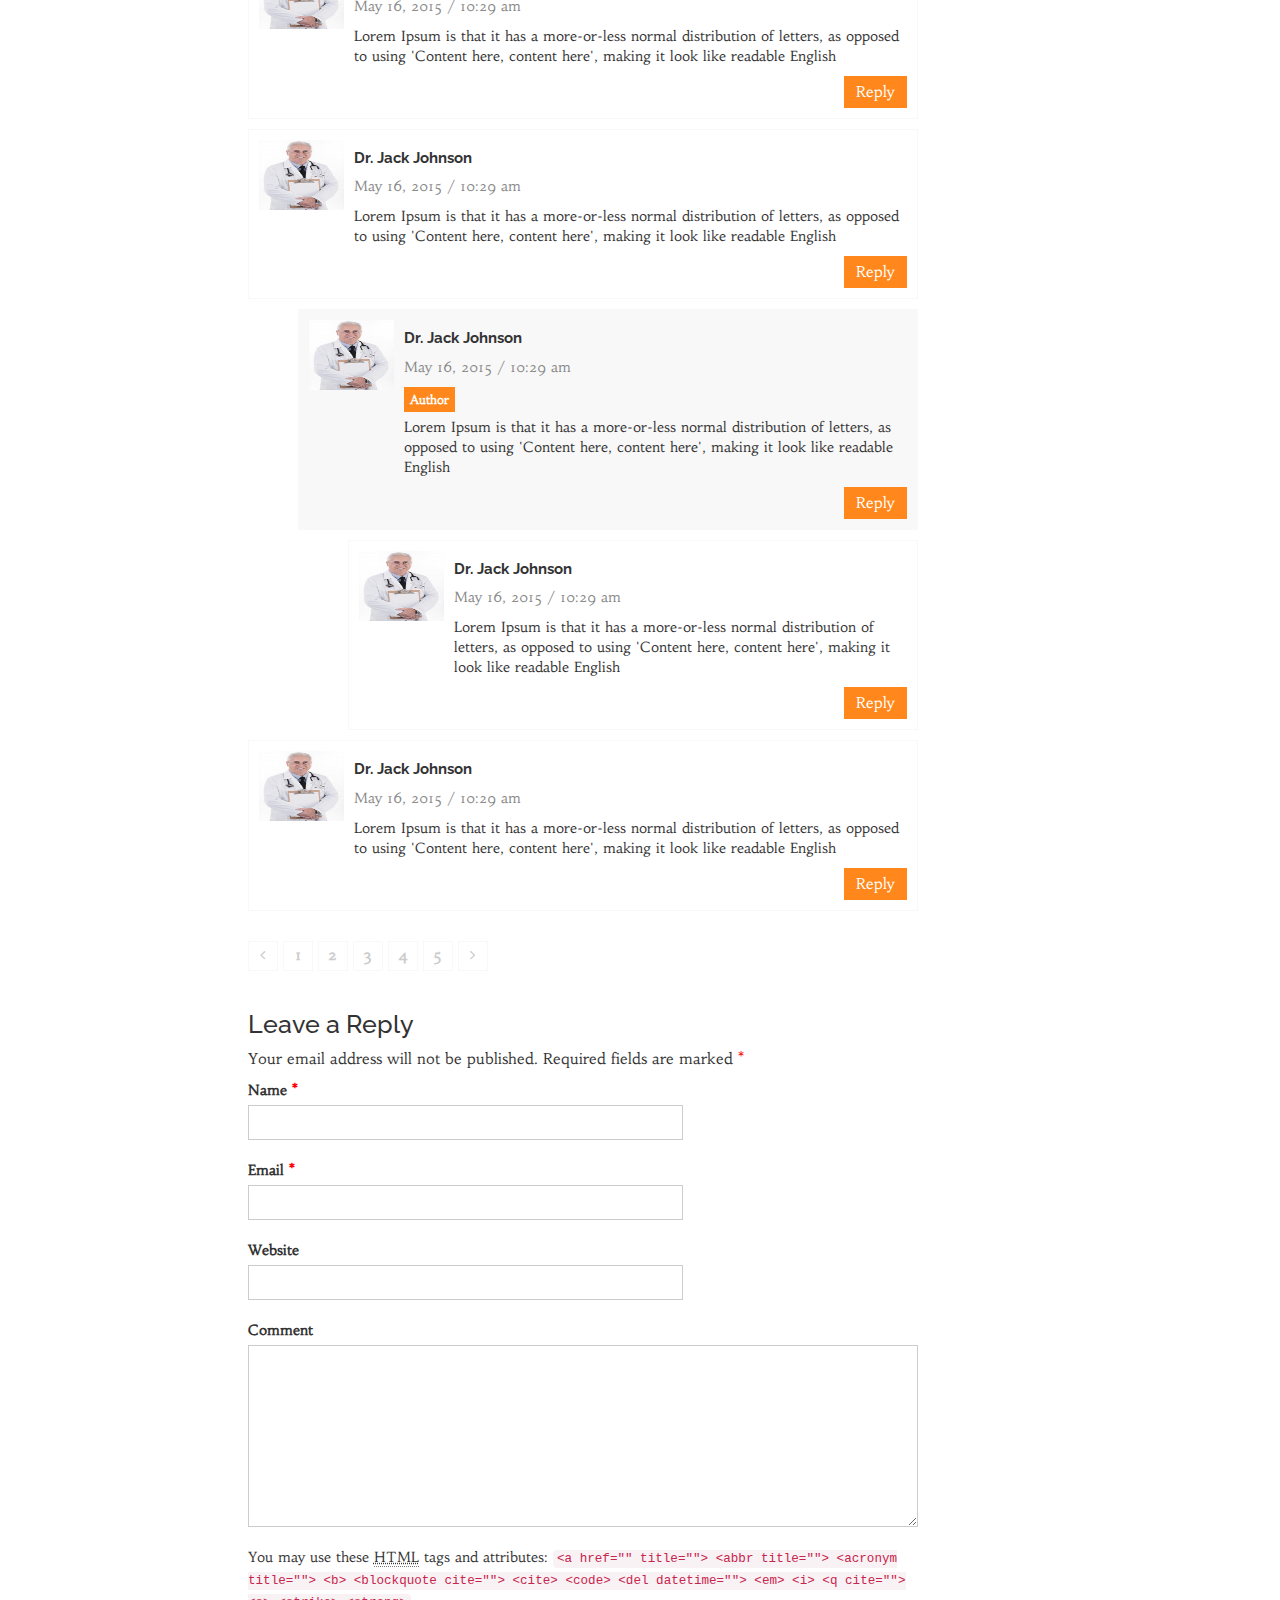
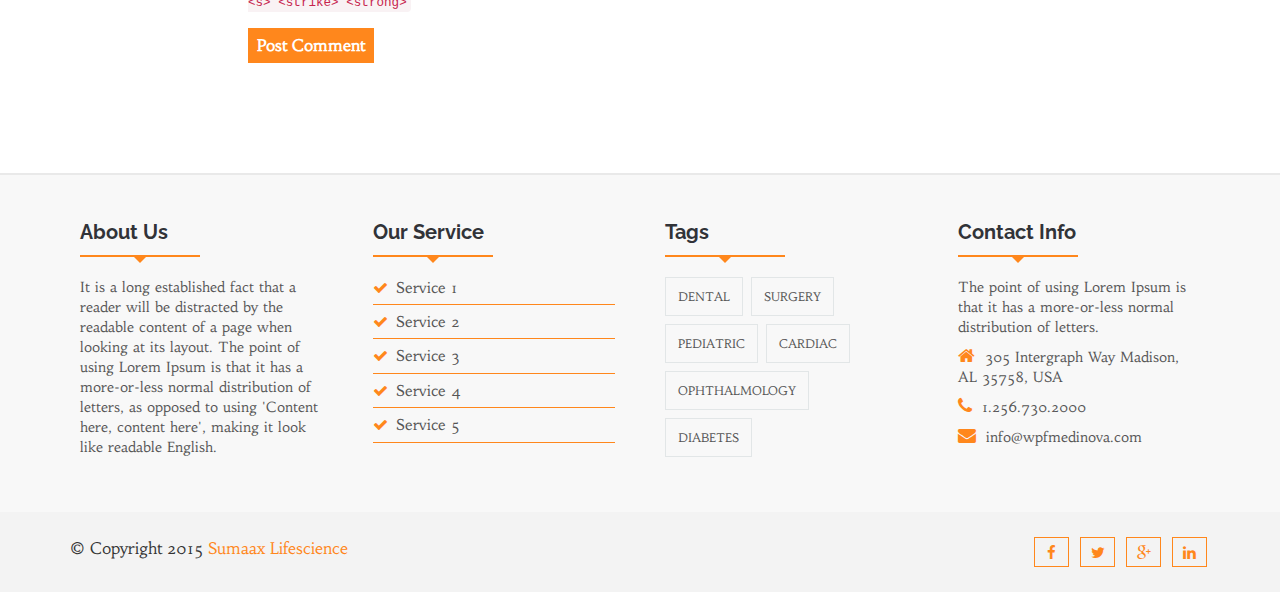
<file: blog-single-with-right-sidebar.html>
<!DOCTYPE html>
<html lang="en">
  <head>
    <!--=============================================== 
    Template Design By WpFreeware Team.
    Author URI : http://www.wpfreeware.com/
    ====================================================-->

    <!-- Basic Page Needs
    ================================================== -->
    <meta charset="utf-8">
    <meta http-equiv="X-UA-Compatible" content="IE=edge">
     <title>Sumaax Lifescience : Blog</title>

    <!-- Mobile Specific Metas
    ================================================== -->
    <meta name="viewport" content="width=device-width, initial-scale=1">

    <!-- Favicon -->
    <link rel="shortcut icon" type="image/icon" href="images/favicon.ico"/>

    <!-- CSS
    ================================================== -->       
    <!-- Bootstrap css file-->
    <link href="css/bootstrap.min.css" rel="stylesheet">
    <!-- Font awesome css file-->
    <link href="css/font-awesome.min.css" rel="stylesheet">       
    <!-- Default Theme css file -->
    <link id="switcher" href="css/themes/orange-theme.css" rel="stylesheet">    
    <!-- Slick slider css file -->
    <link href="css/slick.css" rel="stylesheet"> 

    <!-- Main structure css file -->
    <link href="style.css" rel="stylesheet">
   
    <!-- Google fonts -->
    <link href='http://fonts.googleapis.com/css?family=Raleway' rel='stylesheet' type='text/css'>  
    <link href='http://fonts.googleapis.com/css?family=Habibi' rel='stylesheet' type='text/css'>   
    <link href='http://fonts.googleapis.com/css?family=Cinzel+Decorative:900' rel='stylesheet' type='text/css'>

    <!-- HTML5 shim and Respond.js for IE8 support of HTML5 elements and media queries -->
    <!-- WARNING: Respond.js doesn't work if you view the page via file:// -->
    <!--[if lt IE 9]>
      <script src="https://oss.maxcdn.com/html5shiv/3.7.2/html5shiv.min.js"></script>
      <script src="https://oss.maxcdn.com/respond/1.4.2/respond.min.js"></script>
    <![endif]--> 
  </head>
  <body>    
    <!-- BEGAIN PRELOADER -->
    <div id="preloader">
      <div id="status">&nbsp;</div>
    </div>
    <!-- END PRELOADER -->

    <!-- SCROLL TOP BUTTON -->
    <a class="scrollToTop" href="#"><i class="fa fa-heartbeat"></i></a>
    <!-- END SCROLL TOP BUTTON -->

    <!--=========== BEGIN HEADER SECTION ================-->
    <header id="header">
      <!-- BEGIN MENU -->
      <div class="menu_area">
        <nav class="navbar navbar-default navbar-fixed-top" role="navigation">  
          <div class="container">
            <div class="navbar-header">
              <!-- FOR MOBILE VIEW COLLAPSED BUTTON -->
              <button type="button" class="navbar-toggle collapsed" data-toggle="collapse" data-target="#navbar" aria-expanded="false" aria-controls="navbar">
                <span class="sr-only">Toggle navigation</span>
                <span class="icon-bar"></span>
                <span class="icon-bar"></span>
                <span class="icon-bar"></span>
              </button>
              <!-- LOGO -->              
              <!-- TEXT BASED LOGO -->
              <!-- <a class="navbar-brand" href="index.html"><i class="fa fa-heartbeat"></i>WpF <span>Medinova</span></a>               -->
              <!-- IMG BASED LOGO  -->
               <a class="navbar-brand" href="index.html"><img src="images/sumaax-logo.png" alt="logo"></a>       
                     
            </div>
            <div id="navbar" class="navbar-collapse collapse" style="border: 0;">
              <ul id="top-menu" class="nav navbar-nav navbar-right main-nav">
                <li><a href="index.html">Home</a></li>
                <li><a href="features.html">Features</a></li>
                <li><a href="about-us.html">About Us</a></li>
                <li class="dropdown">
                  <a href="#" class="dropdown-toggle" data-toggle="dropdown" role="button" aria-expanded="false">Service <span class="fa fa-angle-down"></span></a>
                  <ul class="dropdown-menu" role="menu">
                    <li><a href="medical-counseling.html">Medical Counseling</a></li>
                    <li><a href="medical-research.html">Medical Research</a></li>
                    <li><a href="blood-bank.html">Blood Bank</a></li>
                  </ul>
                </li>
                <li><a href="gallery.html">Gallery</a></li>
                <li class="dropdown active">
                  <a href="#" class="dropdown-toggle" data-toggle="dropdown">News <span class="fa fa-angle-down"></span></a>
                  <ul class="dropdown-menu" role="menu">
                    <li><a href="blog-archive.html">Blog Archive</a></li>
                    <li><a href="blog-archive-with-left-sidebar.html">Blog Archive with Left Sidebar</a></li>
                    <li><a href="blog-archive-with-right-sidebar.html">Blog Archive with Right Sidebar</a></li>
                    <li><a href="blog-single.html">Blog Single</a></li>
                    <li><a href="blog-single-with-left-sidebar.html">Blog Single with Left Sidebar</a></li>
                    <li><a href="blog-single-with-right-sidebar.html">Blog Single with Right Sidebar</a></li>           
                  </ul>
                </li>
                <li class="dropdown">
                  <a href="#" class="dropdown-toggle" data-toggle="dropdown" role="button" aria-expanded="false">Page <span class="fa fa-angle-down"></span></a>
                  <ul class="dropdown-menu" role="menu">
                    <li><a href="404.html">404 Page</a></li>
                    <li><a href="#">Link Two</a></li>
                    <li><a href="#">Link Three</a></li>               
                  </ul>
                </li>               
                <li><a href="contact.html">Contact</a></li>
              </ul>           
            </div><!--/.nav-collapse -->
          </div>     
        </nav>  
      </div>
      <!-- END MENU -->    
    </header>
    <!--=========== END HEADER SECTION ================-->

    <!--=========== START BLOG SECTION ================-->      
    <section id="blogArchive">      
      <div class="row">
        <div class="col-lg-12 col-md-12">
          <div class="blog-breadcrumbs-area">
            <div class="container">
              <div class="blog-breadcrumbs-left">
                <h2>Blog</h2>
              </div>
              <div class="blog-breadcrumbs-right">
                <ol class="breadcrumb">
                  <li>You are here</li>
                  <li><a href="#">Home</a></li>                  
                  <li class="active">Blog Single</li>
                </ol>
              </div>
            </div>
          </div>
        </div>        
      </div>
      <div class="row">
        <div class="col-lg-12 col-md-12">
          <div class="container">
            <div class="row">
              <div class="col-md-12 col-sm-12">
                <!-- Start Blog Archive Area -->
                <div class="blogArchive-area">
                  <div class="row">
                    <!-- Start Blog Content -->
                    <div class="col-md-9 col-sm-8">                     
                      <div class="blog-content">
                        <!-- Start Single Blog -->
                        <div class="single-Blog">
                          <div class="single-blog-left">
                            <ul class="blog-comments-box">
                              <li>May <h2>10</h2>2015</li>
                              <li><span class="fa fa-eye"></span>1523</li>
                              <li><a href="#"><span class="fa fa-comments"></span>5</a></li>
                            </ul>
                          </div>
                          <div class="single-blog-right">
                            <div class="blog-img">
                              <figure class="blog-figure">
                               <a href="#"><img alt="img" src="images/9.jpg"></a>
                                <span class="image-effect"></span>
                              </figure>
                            </div>
                            <div class="blog-author">
                              <ul>
                                <li>By <a href="#">Dr. Smith</a></li>
                                <li>In <a href="#">Dental</a></li>
                                <li><span class="fa fa-tags"></span><a href="#">Dental</a> <a href="#">Surgery</a> <a href="#">Cardiac</a></li>
                              </ul>
                            </div>
                            <div class="blog-content blog-details">
                              <h2>Latest Trend Of Medical Dental Department</h2>                              
                              <p>It is a long established fact that a reader will be distracted by the readable content of a page when looking at its layout. The point of using Lorem Ipsum is that it has a more-or-less normal distribution of letters, as opposed to using 'Content here, content here', making it look like readable English. Many desktop publishing packages and web page editors now use Lorem Ipsum as their default model text, and a search for 'lorem ipsum' will uncover many web sites still in their infancy. Various versions have evolved over the years, sometimes by accident</p> 
                              <blockquote>                            
                                Duis erat purus, tincidunt vel ullamcorper ut, consequat tempus nibh. Proin condimentum risus ligula, dignissim mollis tortor hendrerit vel.
                              </blockquote>
                              <p>There are many variations of passages of Lorem Ipsum available, but the majority have suffered alteration in some form, by injected humour, or randomised words which don't look even slightly <a href="#">believable</a>.</p>
                              <p>It is a long established fact that a reader will be distracted by the readable content of a page when looking at its layout. The point of using Lorem Ipsum is that it has a more-or-less normal distribution of letters, as opposed to using 'Content here, content here', making it look like readable English. Many desktop publishing packages and web page editors now use Lorem Ipsum as their default model text, and a search for 'lorem ipsum' will uncover many web sites still in their infancy. Various versions have evolved over the years, sometimes by accident</p>
                              <a href="#">Link Text</a>
                              <h3>Tabel</h3> 
                              <table class="table table-hover">
                                <thead>
                                  <tr>
                                    <th>Sl</th>
                                    <th>First Name</th>
                                    <th>Last Name</th>
                                    <th>Username</th>
                                  </tr>
                                </thead>
                                <tbody>
                                  <tr>
                                    <th scope="row">1</th>
                                    <td>Smith</td>
                                    <td>Jacob</td>
                                    <td>Dan</td>
                                  </tr>
                                  <tr>
                                    <th scope="row">2</th>
                                    <td>Smith</td>
                                    <td>Jacob</td>
                                    <td>Dan</td>
                                  </tr>
                                  <tr>
                                    <th scope="row">3</th>
                                    <td>Smith</td>
                                    <td>Jacob</td>
                                    <td>Dan</td>
                                  </tr>
                                </tbody>
                              </table>
                              <h3>Order list</h3>
                              <ol>
                                <li>Lorem ipsum dolor sit amet</li>
                                <li>Consectetur adipiscing elit</li>
                                <li>Integer molestie lorem at massa</li>
                                <li>Facilisis in pretium nisl aliquet</li>
                                <li>Nulla volutpat aliquam velit</li>
                                <li>Faucibus porta lacus fringilla vel</li>
                                <li>Aenean sit amet erat nunc</li>
                                <li>Eget porttitor lorem</li>
                              </ol>
                              <h3>Check Box Example</h3>
                              <div class="checkbox">
                                <label>
                                  <input type="checkbox" value="">
                                  Option one is this and that&mdash;be sure to include why it's great
                                </label>
                              </div>
                              <div class="checkbox disabled">
                                <label>
                                  <input type="checkbox" value="" disabled>
                                  Option two is disabled
                                </label>
                              </div>
                              <h3>Radio Option</h3>
                              <div class="radio">
                                <label>
                                  <input type="radio" name="optionsRadios" id="optionsRadios1" value="option1" checked>
                                  Option one is this and that&mdash;be sure to include why it's great
                                </label>
                              </div>
                              <div class="radio">
                                <label>
                                  <input type="radio" name="optionsRadios" id="optionsRadios2" value="option2">
                                  Option two can be something else and selecting it will deselect option one
                                </label>
                              </div>
                              <div class="radio disabled">
                                <label>
                                  <input type="radio" name="optionsRadios" id="optionsRadios3" value="option3" disabled>
                                  Option three is disabled
                                </label>
                              </div>
                              <h3>This is example of H3</h3>
                              <h4>This is example of H4</h4>
                              <h5>This is example of H5</h5>
                              <h6>This is example of H6</h6>
                              <ul>
                               <li><i class="fa fa-check"></i>There are many variations of passages of Lorem Ipsum available, but the majority have suffered alteration in some form</li>
                               <li><i class="fa fa-check"></i>Lorem Ipsum generators</li>
                               <li><i class="fa fa-check"></i>There are many variations of passages</li>
                               <li><i class="fa fa-check"></i>The uses a dictionary of over 200 Latin words</li>
                               <li><i class="fa fa-check"></i>Proin condimentum risus ligula</li>
                              </ul>
                              <!-- Start Social Share-->
                              <div class="social-share">
                               <h3>Share is Awesome</h3>
                               <ul>
                                 <li><a href="#"><span class="fa fa-facebook"></span></a></li>
                                 <li><a href="#"><span class="fa fa-twitter"></span></a></li>
                                 <li><a href="#"><span class="fa fa-pinterest"></span></a></li>
                                 <li><a href="#"><span class="fa fa-google-plus"></span></a></li>
                                 <li><a href="#"><span class="fa fa-linkedin"></span></a></li>
                               </ul>
                             </div>
                             <!-- Start Post Navigation -->
                             <div class="post-navigation">
                               <div class="postnav-left">
                                 <a class="prev-icon" href="#"><span class="fa fa-angle-left"></span></a>
                                 <h4 class="navg-title">Previous Title Text</h4>
                               </div>
                               <div class="postnav-right">
                                 <a class="next-icon" href="#"><span class="fa fa-angle-right"></span>
                                 </a>
                                 <h4 class="navg-title">Next Title Text</h4>
                               </div>
                             </div>
                              <!-- Start Post Author -->
                              <div class="post-author">
                                <h3>About Author</h3>
                                <div class="media">
                                  <div class="media-left">
                                    <a class="news-img" href="#">
                                      <img class="media-object" src="images/doctor-2.jpg" alt="img">
                                    </a>
                                  </div>
                                  <div class="media-body">
                                     <a class="author-name" href="#">Dr. Jack Johnson</a>
                                     <p>Lorem Ipsum is that it has a more-or-less normal distribution of letters, as opposed to using 'Content here, content here', making it look like readable English</p>
                                     <a href="#" class="author-morepost">View more post</a>
                                  </div>
                                </div>
                              </div>
                              <!-- Start Similar News -->
                              <div class="similar-post">
                                <h2>Similar News  </h2>
                                 <div class="row">
                                    <div class="col-md-6 col-sm-6">
                                      <div class="media">
                                          <div class="media-left">
                                            <a class="news-img" href="#">
                                              <img class="media-object" src="images/small-blog-img1.jpg" alt="img">
                                            </a>
                                          </div>
                                          <div class="media-body">
                                           <a href="blog-single.html">Dummy text of the Medical Post</a>
                                           <span class="feed-date">27.02.15</span>
                                          </div>
                                      </div>
                                    </div>
                                    <div class="col-md-6 col-sm-6">
                                      <div class="media">
                                        <div class="media-left">
                                          <a class="news-img" href="#">
                                            <img class="media-object" src="images/small-blog-img1.jpg" alt="img">
                                          </a>
                                        </div>
                                        <div class="media-body">
                                         <a href="blog-single.html">Dummy text of the Medical Post</a>
                                         <span class="feed-date">27.02.15</span>
                                        </div>
                                      </div>
                                    </div>
                                    <div class="col-md-6 col-sm-6">
                                      <div class="media">
                                          <div class="media-left">
                                            <a class="news-img" href="#">
                                              <img class="media-object" src="images/small-blog-img1.jpg" alt="img">
                                            </a>
                                          </div>
                                          <div class="media-body">
                                           <a href="blog-single.html">Dummy text of the Medical Post</a>
                                           <span class="feed-date">27.02.15</span>
                                          </div>
                                      </div>
                                    </div>
                                    <div class="col-md-6 col-sm-6">
                                      <div class="media">
                                        <div class="media-left">
                                          <a class="news-img" href="#">
                                            <img class="media-object" src="images/small-blog-img1.jpg" alt="img">
                                          </a>
                                        </div>
                                        <div class="media-body">
                                         <a href="blog-single.html">Dummy text of the Medical Post</a>
                                         <span class="feed-date">27.02.15</span>
                                        </div>
                                      </div>
                                   </div>
                                  </div>
                                </div>
                              </div>
                              <!-- Start Comments  -->
                              <div class="comments-area">
                                <h3 class="comments-title">5 Comments</h3>
                                <div class="comments">
                                  <ul class="commentlist">
                                    <li>
                                      <div class="media">
                                        <div class="media-left">    
                                            <img alt="img" src="images/doctor-2.jpg" class="media-object news-img">      
                                        </div>
                                        <div class="media-body">
                                         <h4 class="author-name">Dr. Jack Johnson</h4>
                                         <span class="comments-date"> May 16, 2015 / 10:29 am</span>
                                         <p>Lorem Ipsum is that it has a more-or-less normal distribution of letters, as opposed to using 'Content here, content here', making it look like readable English</p>
                                         <a class="reply-btn" href="#">Reply</a>
                                        </div>
                                      </div>
                                    </li>
                                    <li>
                                      <div class="media">
                                        <div class="media-left">    
                                            <img alt="img" src="images/doctor-2.jpg" class="media-object news-img">      
                                        </div>
                                        <div class="media-body">
                                         <h4 class="author-name">Dr. Jack Johnson</h4>
                                         <span class="comments-date"> May 16, 2015 / 10:29 am</span>
                                         <p>Lorem Ipsum is that it has a more-or-less normal distribution of letters, as opposed to using 'Content here, content here', making it look like readable English</p>
                                         <a class="reply-btn" href="#">Reply</a>
                                        </div>
                                      </div>
                                    </li>
                                    <ul class="children">
                                      <li class="author-comments">
                                        <div class="media">
                                          <div class="media-left">    
                                              <img alt="img" src="images/doctor-2.jpg" class="media-object news-img">      
                                          </div>
                                          <div class="media-body">
                                           <h4 class="author-name">Dr. Jack Johnson</h4>
                                           <span class="comments-date"> May 16, 2015 / 10:29 am</span>
                                           <span class="author-tag">Author</span>
                                           <p>Lorem Ipsum is that it has a more-or-less normal distribution of letters, as opposed to using 'Content here, content here', making it look like readable English</p>
                                           <a class="reply-btn" href="#">Reply</a>
                                          </div>
                                        </div>
                                      </li>
                                      <ul class="children">
                                        <li>
                                          <div class="media">
                                            <div class="media-left">    
                                                <img alt="img" src="images/doctor-2.jpg" class="media-object news-img">      
                                            </div>
                                            <div class="media-body">
                                             <h4 class="author-name">Dr. Jack Johnson</h4>
                                             <span class="comments-date"> May 16, 2015 / 10:29 am</span>
                                             <p>Lorem Ipsum is that it has a more-or-less normal distribution of letters, as opposed to using 'Content here, content here', making it look like readable English</p>
                                             <a class="reply-btn" href="#">Reply</a>
                                            </div>
                                          </div>
                                        </li>
                                      </ul>
                                    </ul>
                                    <li>
                                      <div class="media">
                                        <div class="media-left">    
                                            <img alt="img" src="images/doctor-2.jpg" class="media-object news-img">      
                                        </div>
                                        <div class="media-body">
                                         <h4 class="author-name">Dr. Jack Johnson</h4>
                                         <span class="comments-date"> May 16, 2015 / 10:29 am</span>
                                         <p>Lorem Ipsum is that it has a more-or-less normal distribution of letters, as opposed to using 'Content here, content here', making it look like readable English</p>
                                         <a class="reply-btn" href="#">Reply</a>
                                        </div>
                                      </div>
                                    </li>
                                  </ul>
                                </div>
                              </div>
                              <!-- start Comments navigation -->
                              <nav>
                                <ul class="comments-pagination">
                                  <li>
                                    <a aria-label="Previous" href="#">
                                      <span class="fa fa-angle-left"></span>
                                    </a>
                                  </li>
                                  <li><a href="#">1</a></li>
                                  <li><a href="#">2</a></li>
                                  <li><a href="#">3</a></li>
                                  <li><a href="#">4</a></li>
                                  <li><a href="#">5</a></li>
                                  <li>
                                    <a aria-label="Next" href="#">
                                      <span class="fa fa-angle-right"></span>
                                    </a>
                                  </li>
                                </ul>
                              </nav>
                              <!-- Comments Responds -->
                              <div id="respond">
                                <h3 class="reply-title">Leave a Reply</h3>
                                <form id="commentform">
                                  <p class="comment-notes">
                                    Your email address will not be published. Required fields are marked <span class="required">*</span>
                                  </p>
                                  <p class="comment-form-author">
                                    <label for="author">Name <span class="required">*</span></label>
                                    <input type="text" required="required" size="30" value="" name="author">
                                  </p>
                                  <p class="comment-form-email">
                                    <label for="email">Email <span class="required">*</span></label>
                                    <input type="email" required="required" aria-required="true" value="" name="email">
                                  </p>
                                  <p class="comment-form-url">
                                    <label for="url">Website</label>
                                    <input type="url" value="" name="url">
                                  </p>
                                  <p class="comment-form-comment">
                                    <label for="comment">Comment</label>
                                    <textarea required="required" aria-required="true" rows="8" cols="45" name="comment"></textarea>
                                  </p>
                                  <p class="form-allowed-tags">
                                    You may use these <abbr title="HyperText Markup Language">HTML</abbr> tags and attributes:  <code>&lt;a href="" title=""&gt; &lt;abbr title=""&gt; &lt;acronym title=""&gt; &lt;b&gt; &lt;blockquote cite=""&gt; &lt;cite&gt; &lt;code&gt; &lt;del datetime=""&gt; &lt;em&gt; &lt;i&gt; &lt;q cite=""&gt; &lt;s&gt; &lt;strike&gt; &lt;strong&gt; </code>
                                  </p>
                                  <p class="form-submit">
                                    <input type="submit" value="Post Comment" class="submit" name="submit">
                                  </p>        
                                </form>
                              </div>                              
                            </div>
                          </div>                     
                        </div>
                      </div>
                    <!-- Start Right Side bar -->
                    <div class="col-md-3 col-sm-4">
                      <aside class="sidebar">
                        <!-- Start sidebar widget -->
                        <div class="sidebar-widget">
                          <h3>Latest Posts</h3>
                          <ul class="popular-tab">
                            <li>
                              <div class="media">
                                <div class="media-left">
                                  <a href="#" class="news-img">
                                    <img alt="img" src="images/small-blog-img1.jpg" class="media-object">
                                  </a>
                                </div>
                                <div class="media-body">
                                 <a href="blog-single.html">Dummy text of the Medical Post</a>
                                 <span class="feed-date">27.02.15</span>
                                </div>
                              </div>
                            </li>
                            <li>
                              <div class="media">
                                <div class="media-left">
                                  <a href="#" class="news-img">
                                    <img alt="img" src="images/small-blog-img2.jpg" class="media-object">
                                  </a>
                                </div>
                                <div class="media-body">
                                 <a href="blog-single.html">Dummy text of the Medical Post</a>
                                 <span class="feed-date">28.02.15</span>                
                                </div>
                              </div>
                            </li>
                            <li>
                              <div class="media">
                                <div class="media-left">
                                  <a href="#" class="news-img">
                                    <img alt="img" src="images/small-blog-img1.jpg" class="media-object">
                                  </a>
                                </div>
                                <div class="media-body">
                                 <a href="#">Dummy text of the Medical Post</a>
                                 <span class="feed-date">28.02.15</span>                
                                </div>
                              </div>
                            </li>                  
                          </ul>
                        </div>
                        <!-- Start sidebar widget -->
                        <div class="sidebar-widget">
                          <h3>Most Viewed</h3>
                          <ul class="popular-tab">
                            <li>
                              <div class="media">
                                <div class="media-left">
                                  <a href="#" class="news-img">
                                    <img alt="img" src="images/small-blog-img1.jpg" class="media-object">
                                  </a>
                                </div>
                                <div class="media-body">
                                 <a href="blog-single.html">Dummy text of the Medical Post</a>
                                 <span class="feed-date">27.02.15</span>
                                </div>
                              </div>
                            </li>
                            <li>
                              <div class="media">
                                <div class="media-left">
                                  <a href="#" class="news-img">
                                    <img alt="img" src="images/small-blog-img2.jpg" class="media-object">
                                  </a>
                                </div>
                                <div class="media-body">
                                 <a href="blog-single.html">Dummy text of the Medical Post</a>
                                 <span class="feed-date">28.02.15</span>                
                                </div>
                              </div>
                            </li>
                            <li>
                              <div class="media">
                                <div class="media-left">
                                  <a href="#" class="news-img">
                                    <img alt="img" src="images/small-blog-img1.jpg" class="media-object">
                                  </a>
                                </div>
                                <div class="media-body">
                                 <a href="#">Dummy text of the Medical Post</a>
                                 <span class="feed-date">28.02.15</span>                
                                </div>
                              </div>
                            </li>                  
                          </ul>
                        </div>
                        <!-- Start sidebar widget -->
                        <div class="sidebar-widget">
                          <h3>Tags</h3>
                          <ul class="tag-nav">
                            <li><a href="#">Dental</a></li>
                            <li><a href="#">Surgery</a></li>
                            <li><a href="#">Pediatric</a></li>
                            <li><a href="#">Cardiac</a></li>
                            <li><a href="#">Ophthalmology</a></li>
                            <li><a href="#">Diabetes</a></li>
                          </ul>
                        </div>
                        <!-- Start sidebar widget -->
                        <div class="sidebar-widget">
                          <h3>Text Widget</h3>
                          <p>This is text widget of Lorem Ipsum available, but the majority have suffered alteration in some form, by injected humour, or randomised words which don't look even slightly <a href="#">believable</a></p>
                        </div>
                        <!-- Start sidebar widget -->
                        <div class="sidebar-widget">
                          <h3>Archives</h3>
                          <ul class="archives">
                            <li><a title="May 2015" href="#">May 2015<span>2</span></a></li>
                            <li><a title="April 2015" href="#">April 2015<span>5</span></a></li>
                            <li><a title="March 2015" href="#">March 2015<span>10</span></a></li>
                          </ul>
                        </div>
                        <!-- Start sidebar widget -->
                        <div class="sidebar-widget">
                          <h3>Categories</h3>
                          <ul>
                            <li><a href="#"><span class="fa fa-angle-right"></span>Dental</a></li>
                            <li><a href="#"><span class="fa fa-angle-right"></span>Surgery</a></li>
                            <li><a href="#"><span class="fa fa-angle-right"></span>Pediatric</a></li>
                            <li><a href="#"><span class="fa fa-angle-right"></span>Cardiac</a></li>
                            <li><a href="#"><span class="fa fa-angle-right"></span>Ophthalmology</a></li>
                            <li><a href="#"><span class="fa fa-angle-right"></span>Diabetes</a></li>
                          </ul>
                        </div>
                      </aside>
                    </div>
                  </div>
                </div>
              </div>
            </div>
          </div>
        </div>
      </div>
    </section>
    <!--=========== END BLOG SECTION ================-->

    <!--=========== Start Footer SECTION ================-->
    <footer id="footer">
      <!-- Start Footer Top -->
      <div class="footer-top">
        <div class="container">
          <div class="row">
            <div class="col-lg-3 col-md-3 col-sm-3">
              <div class="single-footer-widget">
                <div class="section-heading">
                <h2>About Us</h2>
                <div class="line"></div>
              </div>           
              <p>It is a long established fact that a reader will be distracted by the readable content of a page when looking at its layout. The point of using Lorem Ipsum is that it has a more-or-less normal distribution of letters, as opposed to using 'Content here, content here', making it look like readable English.</p>
              </div>
            </div>
            <div class="col-lg-3 col-md-3 col-sm-3">
              <div class="single-footer-widget">
                <div class="section-heading">
                <h2>Our Service</h2>
                <div class="line"></div>
              </div>
              <ul class="footer-service">
                <li><a href="#"><span class="fa fa-check"></span>Service 1</a></li>
                <li><a href="#"><span class="fa fa-check"></span>Service 2</a></li>
                <li><a href="#"><span class="fa fa-check"></span>Service 3</a></li>
                <li><a href="#"><span class="fa fa-check"></span>Service 4</a></li>
                <li><a href="#"><span class="fa fa-check"></span>Service 5</a></li>
              </ul>
              </div>
            </div>
            <div class="col-lg-3 col-md-3 col-sm-3">
              <div class="single-footer-widget">
                <div class="section-heading">
                <h2>Tags</h2>
                <div class="line"></div>
              </div>
                <ul class="tag-nav">
                  <li><a href="#">Dental</a></li>
                  <li><a href="#">Surgery</a></li>
                  <li><a href="#">Pediatric</a></li>
                  <li><a href="#">Cardiac</a></li>
                  <li><a href="#">Ophthalmology</a></li>
                  <li><a href="#">Diabetes</a></li>
                </ul>
              </div>
            </div>
            <div class="col-lg-3 col-md-3 col-sm-3">
              <div class="single-footer-widget">
                <div class="section-heading">
                <h2>Contact Info</h2>
                <div class="line"></div>
              </div>
              <p>The point of using Lorem Ipsum is that it has a more-or-less normal distribution of letters.</p>
              <address class="contact-info">
                <p><span class="fa fa-home"></span>305 Intergraph Way
                Madison, AL 35758, USA</p>
                <p><span class="fa fa-phone"></span>1.256.730.2000</p>
                <p><span class="fa fa-envelope"></span>info@wpfmedinova.com</p>
              </address>
              </div>
            </div>
          </div>
        </div>
      </div>
      <!-- Start Footer Middle -->
      <div class="footer-middle">
        <div class="container">
          <div class="row">
          <div class="col-lg-6 col-md-6 col-sm-6 col-xs-12">
            <div class="footer-copyright">
              <p>&copy; Copyright 2015 <a href="index.html">Sumaax Lifescience</a></p>
            </div>
          </div>
          <div class="col-lg-6 col-md-6 col-sm-6 col-xs-12">
            <div class="footer-social">              
                <a href="#"><span class="fa fa-facebook"></span></a>
                <a href="#"><span class="fa fa-twitter"></span></a>
                <a href="#"><span class="fa fa-google-plus"></span></a>
                <a href="#"><span class="fa fa-linkedin"></span></a>     
            </div>
          </div>
        </div>
        </div>
      </div>
      <!-- Start Footer Bottom -->
    </footer>
    <!--=========== End Footer SECTION ================-->

    <!-- jQuery Library  -->
    <script src="js/jquery.js"></script>    
    <!-- Bootstrap default js -->
    <script src="js/bootstrap.min.js"></script>
    <!-- slick slider -->
    <script src="js/slick.min.js"></script>    
    <script type="text/javascript" src="js/modernizr.custom.79639.js"></script>       
    <!-- counter -->
    <script src="js/waypoints.min.js"></script>
    <script src="js/jquery.counterup.min.js"></script>
    <!-- Doctors hover effect -->
    <script src="js/snap.svg-min.js"></script>
    <script src="js/hovers.js"></script>
    
    <!-- Custom JS -->
    <script src="js/custom.js"></script>
     
  </body>
</html>
</file>
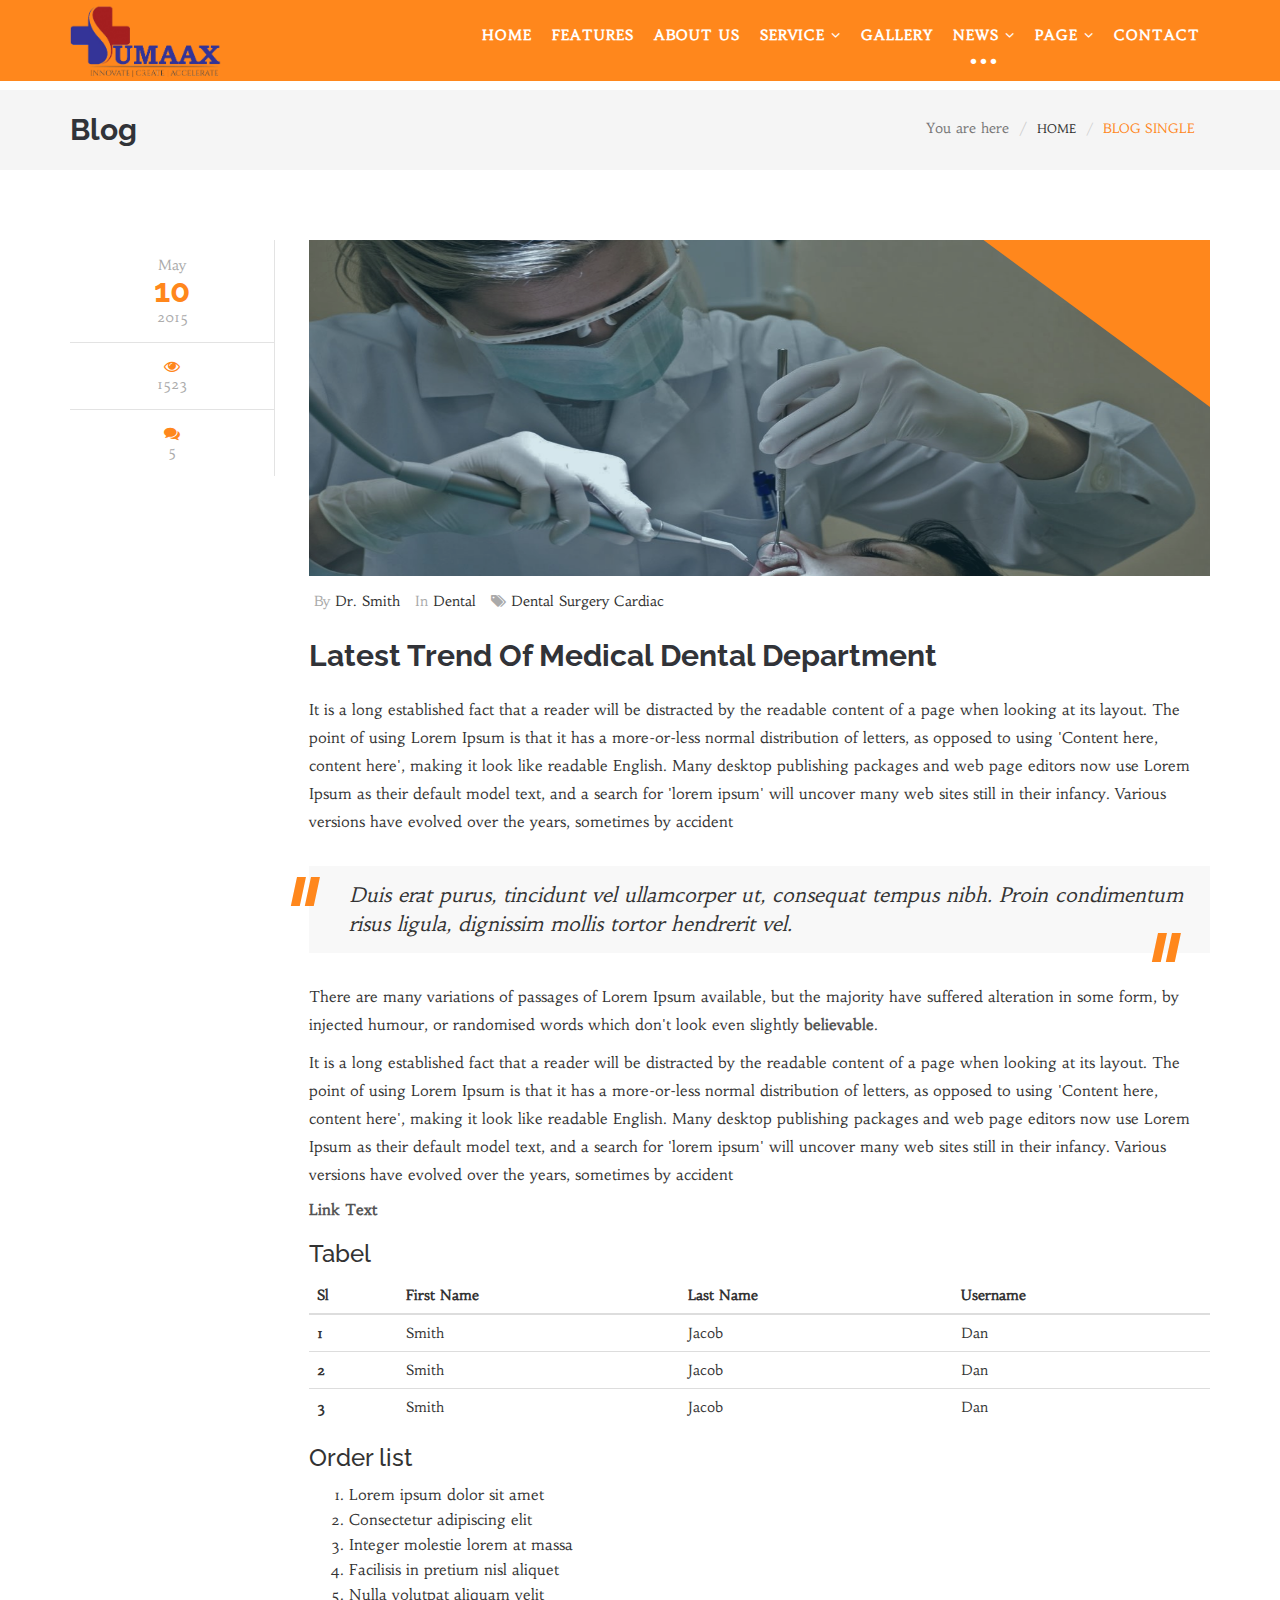
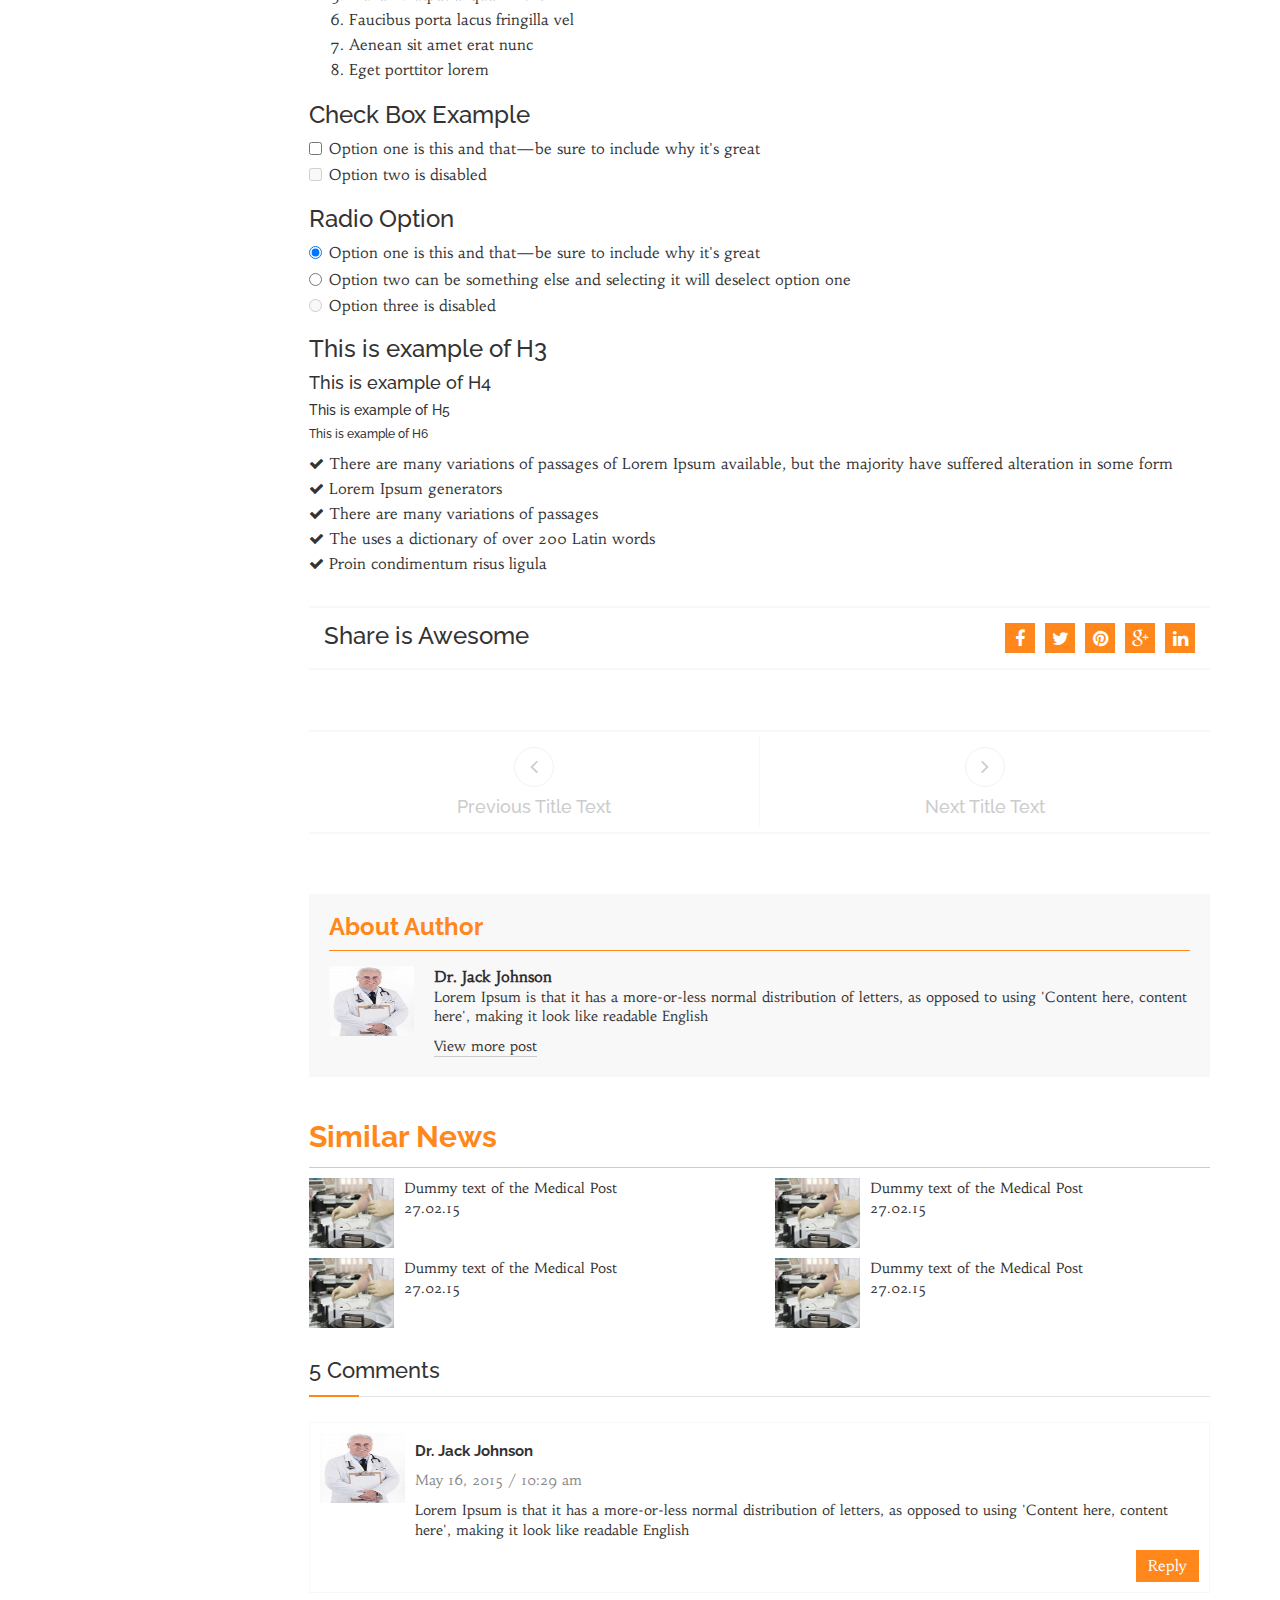
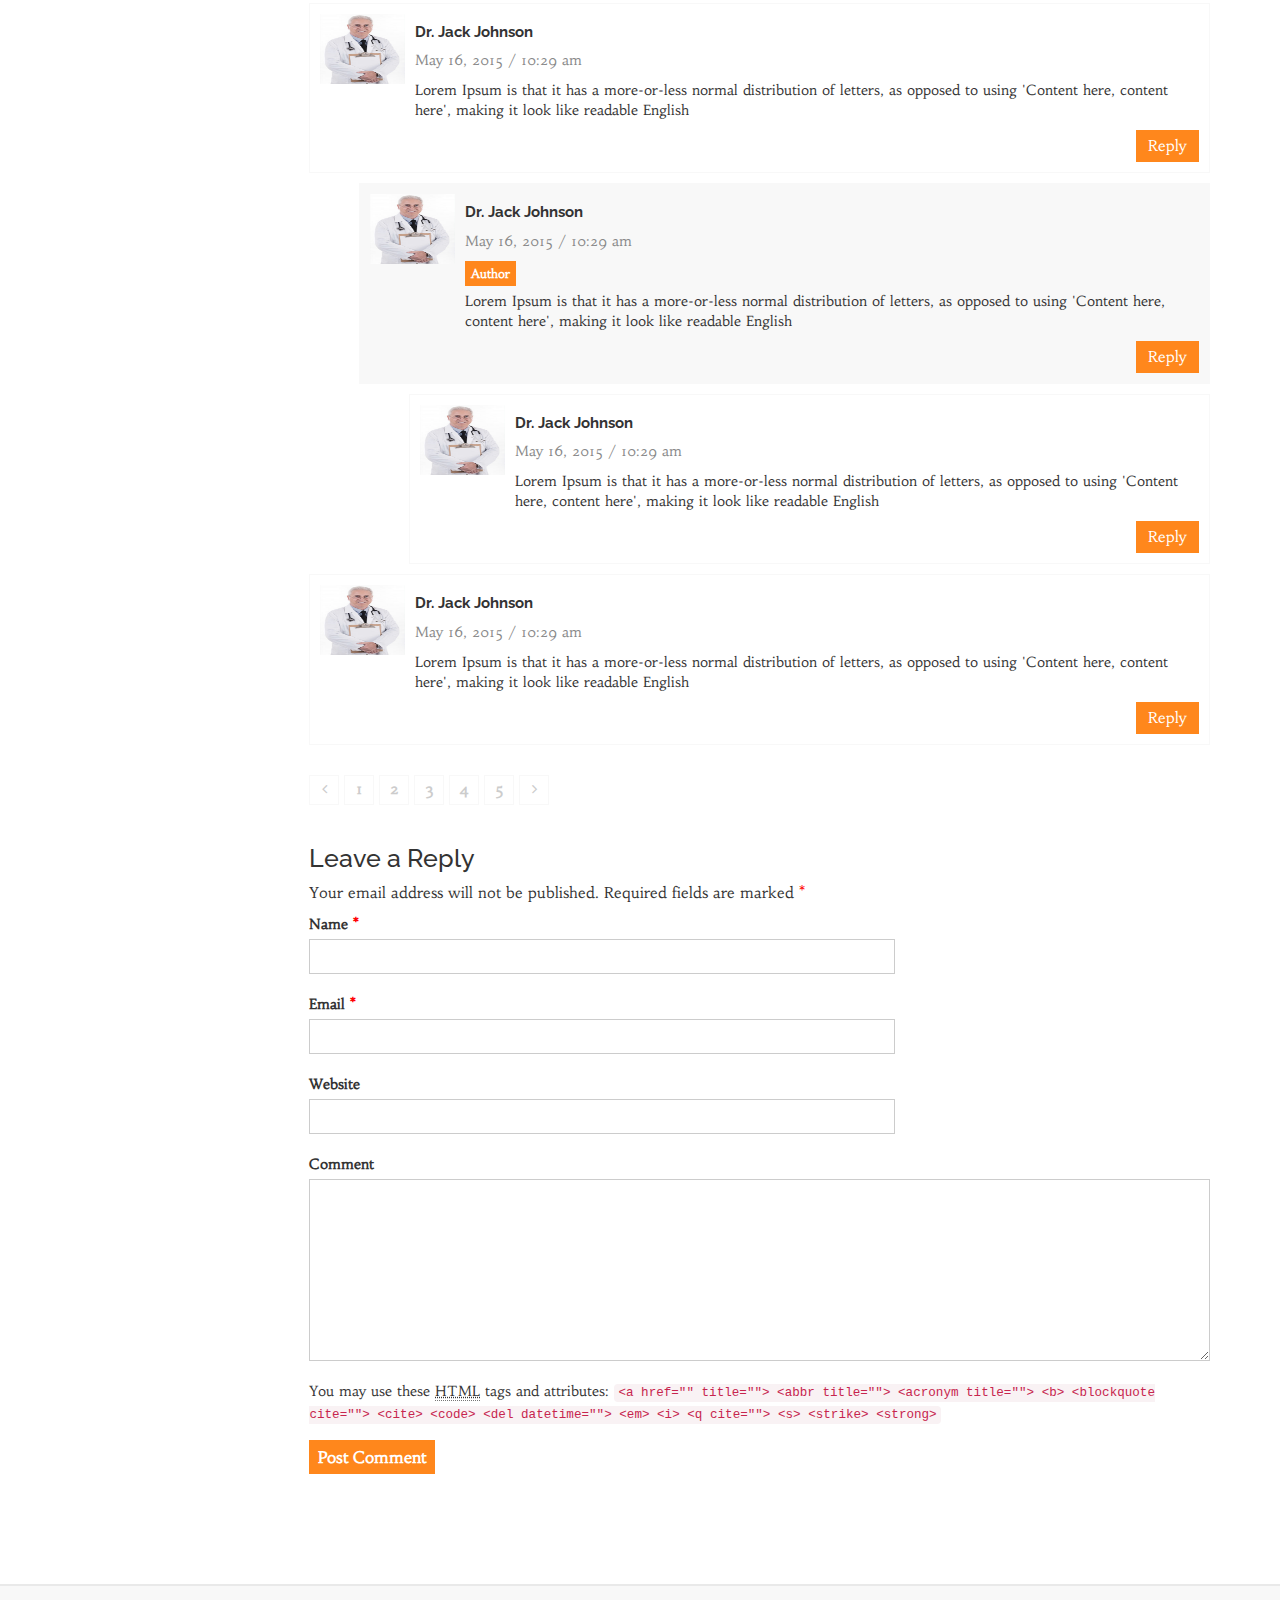
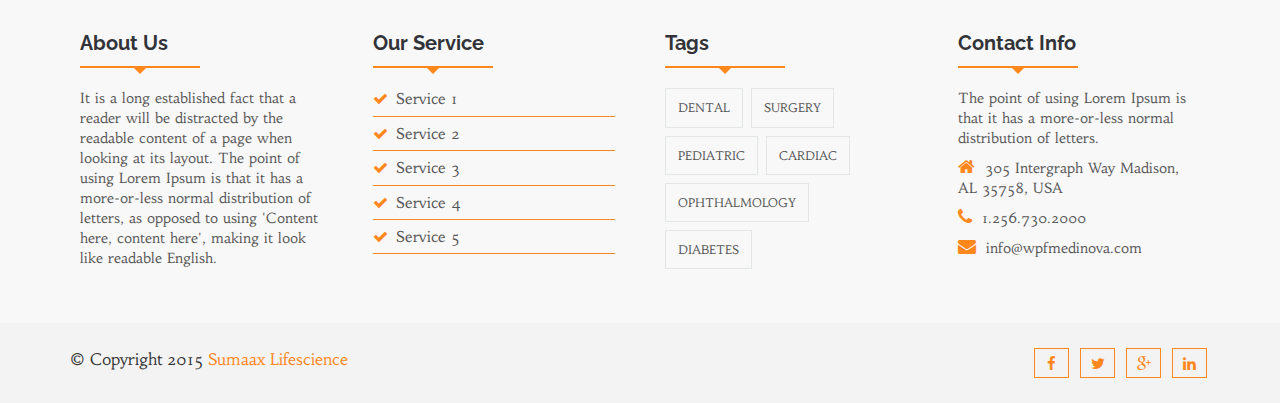
<file: blog-single.html>
<!DOCTYPE html>
<html lang="en">
  <head>
    <!--=============================================== 
    Template Design By WpFreeware Team.
    Author URI : http://www.wpfreeware.com/
    ====================================================-->

    <!-- Basic Page Needs
    ================================================== -->
    <meta charset="utf-8">
    <meta http-equiv="X-UA-Compatible" content="IE=edge">
     <title>Sumaax Lifescience : Blog</title>

    <!-- Mobile Specific Metas
    ================================================== -->
    <meta name="viewport" content="width=device-width, initial-scale=1">

    <!-- Favicon -->
    <link rel="shortcut icon" type="image/icon" href="images/favicon.ico"/>

    <!-- CSS
    ================================================== -->       
    <!-- Bootstrap css file-->
    <link href="css/bootstrap.min.css" rel="stylesheet">
    <!-- Font awesome css file-->
    <link href="css/font-awesome.min.css" rel="stylesheet">       
    <!-- Default Theme css file -->
    <link id="switcher" href="css/themes/orange-theme.css" rel="stylesheet">      
    <!-- Slick slider css file -->
    <link href="css/slick.css" rel="stylesheet"> 

    <!-- Main structure css file -->
    <link href="style.css" rel="stylesheet">
   
    <!-- Google fonts -->
    <link href='http://fonts.googleapis.com/css?family=Raleway' rel='stylesheet' type='text/css'>  
    <link href='http://fonts.googleapis.com/css?family=Habibi' rel='stylesheet' type='text/css'>   
    <link href='http://fonts.googleapis.com/css?family=Cinzel+Decorative:900' rel='stylesheet' type='text/css'>

    <!-- HTML5 shim and Respond.js for IE8 support of HTML5 elements and media queries -->
    <!-- WARNING: Respond.js doesn't work if you view the page via file:// -->
    <!--[if lt IE 9]>
      <script src="https://oss.maxcdn.com/html5shiv/3.7.2/html5shiv.min.js"></script>
      <script src="https://oss.maxcdn.com/respond/1.4.2/respond.min.js"></script>
    <![endif]--> 
  </head>
  <body>    
    <!-- BEGAIN PRELOADER -->
    <div id="preloader">
      <div id="status">&nbsp;</div>
    </div>
    <!-- END PRELOADER -->

    <!-- SCROLL TOP BUTTON -->
    <a class="scrollToTop" href="#"><i class="fa fa-heartbeat"></i></a>
    <!-- END SCROLL TOP BUTTON -->

    <!--=========== BEGIN HEADER SECTION ================-->
    <header id="header">
      <!-- BEGIN MENU -->
      <div class="menu_area">
        <nav class="navbar navbar-default navbar-fixed-top" role="navigation">  
          <div class="container">
            <div class="navbar-header">
              <!-- FOR MOBILE VIEW COLLAPSED BUTTON -->
              <button type="button" class="navbar-toggle collapsed" data-toggle="collapse" data-target="#navbar" aria-expanded="false" aria-controls="navbar">
                <span class="sr-only">Toggle navigation</span>
                <span class="icon-bar"></span>
                <span class="icon-bar"></span>
                <span class="icon-bar"></span>
              </button>

              <!-- LOGO -->              
              <!-- TEXT BASED LOGO -->
              <!-- <a class="navbar-brand" href="index.html"><i class="fa fa-heartbeat"></i>WpF <span>Medinova</span></a>               -->
              <!-- IMG BASED LOGO  -->
               <a class="navbar-brand" href="index.html"><img src="images/sumaax-logo.png" alt="logo"></a>       
                     
            </div>
            <div id="navbar" class="navbar-collapse collapse" style="border: 0;">
              <ul id="top-menu" class="nav navbar-nav navbar-right main-nav">
                <li><a href="index.html">Home</a></li>
                <li><a href="features.html">Features</a></li>
                <li><a href="about-us.html">About Us</a></li>
                <li class="dropdown">
                  <a href="#" class="dropdown-toggle" data-toggle="dropdown" role="button" aria-expanded="false">Service <span class="fa fa-angle-down"></span></a>
                  <ul class="dropdown-menu" role="menu">
                    <li><a href="medical-counseling.html">Medical Counseling</a></li>
                    <li><a href="medical-research.html">Medical Research</a></li>
                    <li><a href="blood-bank.html">Blood Bank</a></li>
                  </ul>
                </li>
                <li><a href="gallery.html">Gallery</a></li>
                <li class="dropdown active">
                  <a href="#" class="dropdown-toggle" data-toggle="dropdown">News <span class="fa fa-angle-down"></span></a>
                  <ul class="dropdown-menu" role="menu">
                    <li><a href="blog-archive.html">Blog Archive</a></li>
                    <li><a href="blog-archive-with-left-sidebar.html">Blog Archive with Left Sidebar</a></li>
                    <li><a href="blog-archive-with-right-sidebar.html">Blog Archive with Right Sidebar</a></li>
                    <li><a href="blog-single.html">Blog Single</a></li>
                    <li><a href="blog-single-with-left-sidebar.html">Blog Single with Left Sidebar</a></li>
                    <li><a href="blog-single-with-right-sidebar.html">Blog Single with Right Sidebar</a></li>           
                  </ul>
                </li>
                <li class="dropdown">
                  <a href="#" class="dropdown-toggle" data-toggle="dropdown" role="button" aria-expanded="false">Page <span class="fa fa-angle-down"></span></a>
                  <ul class="dropdown-menu" role="menu">
                    <li><a href="404.html">404 Page</a></li>
                    <li><a href="#">Link Two</a></li>
                    <li><a href="#">Link Three</a></li>               
                  </ul>
                </li>               
                <li><a href="contact.html">Contact</a></li>
              </ul>           
            </div><!--/.nav-collapse -->
          </div>     
        </nav>  
      </div>
      <!-- END MENU -->    
    </header>
    <!--=========== END HEADER SECTION ================-->

    <!--=========== START BLOG SECTION ================-->       
    <section id="blogArchive">      
      <div class="row">
        <div class="col-lg-12 col-md-12">
          <div class="blog-breadcrumbs-area">
            <div class="container">
              <div class="blog-breadcrumbs-left">
                <h2>Blog</h2>
              </div>
              <div class="blog-breadcrumbs-right">
                <ol class="breadcrumb">
                  <li>You are here</li>
                  <li><a href="#">Home</a></li>                  
                  <li class="active">Blog Single</li>
                </ol>
              </div>
            </div>
          </div>
        </div>        
      </div>
      <div class="row">
        <div class="col-lg-12 col-md-12">
          <div class="container">
            <div class="row">
              <div class="col-md-12 col-sm-12">
                <!-- Start Blog Archive Area -->
                <div class="blogArchive-area">
                  <div class="row">
                    <!-- Start Blog Content -->
                    <div class="col-md-12 col-sm-12">  
                      <div class="blog-content">
                        <!-- Start Single Blog -->
                        <div class="single-Blog">
                          <div class="single-blog-left">
                            <ul class="blog-comments-box">
                              <li>May <h2>10</h2>2015</li>
                              <li><span class="fa fa-eye"></span>1523</li>
                              <li><a href="#"><span class="fa fa-comments"></span>5</a></li>
                            </ul>
                          </div>
                          <div class="single-blog-right">
                            <div class="blog-img">
                              <figure class="blog-figure">
                               <a href="#"><img alt="img" src="images/9.jpg"></a>
                                <span class="image-effect"></span>
                              </figure>
                            </div>
                            <div class="blog-author">
                              <ul>
                                <li>By <a href="#">Dr. Smith</a></li>
                                <li>In <a href="#">Dental</a></li>
                                <li><span class="fa fa-tags"></span><a href="#">Dental</a> <a href="#">Surgery</a> <a href="#">Cardiac</a></li>
                              </ul>
                            </div>
                            <div class="blog-content blog-details">
                                <h2>Latest Trend Of Medical Dental Department</h2>                           
                              <p>It is a long established fact that a reader will be distracted by the readable content of a page when looking at its layout. The point of using Lorem Ipsum is that it has a more-or-less normal distribution of letters, as opposed to using 'Content here, content here', making it look like readable English. Many desktop publishing packages and web page editors now use Lorem Ipsum as their default model text, and a search for 'lorem ipsum' will uncover many web sites still in their infancy. Various versions have evolved over the years, sometimes by accident</p> 
                              <blockquote>                            
                                Duis erat purus, tincidunt vel ullamcorper ut, consequat tempus nibh. Proin condimentum risus ligula, dignissim mollis tortor hendrerit vel.
                              </blockquote>
                              <p>There are many variations of passages of Lorem Ipsum available, but the majority have suffered alteration in some form, by injected humour, or randomised words which don't look even slightly <a href="#">believable</a>.</p>
                              <p>It is a long established fact that a reader will be distracted by the readable content of a page when looking at its layout. The point of using Lorem Ipsum is that it has a more-or-less normal distribution of letters, as opposed to using 'Content here, content here', making it look like readable English. Many desktop publishing packages and web page editors now use Lorem Ipsum as their default model text, and a search for 'lorem ipsum' will uncover many web sites still in their infancy. Various versions have evolved over the years, sometimes by accident</p>
                              <a href="#">Link Text</a>
                              <h3>Tabel</h3> 
                              <table class="table table-hover">
                                <thead>
                                  <tr>
                                    <th>Sl</th>
                                    <th>First Name</th>
                                    <th>Last Name</th>
                                    <th>Username</th>
                                  </tr>
                                </thead>
                                <tbody>
                                  <tr>
                                    <th scope="row">1</th>
                                    <td>Smith</td>
                                    <td>Jacob</td>
                                    <td>Dan</td>
                                  </tr>
                                  <tr>
                                    <th scope="row">2</th>
                                    <td>Smith</td>
                                    <td>Jacob</td>
                                    <td>Dan</td>
                                  </tr>
                                  <tr>
                                    <th scope="row">3</th>
                                    <td>Smith</td>
                                    <td>Jacob</td>
                                    <td>Dan</td>
                                  </tr>
                                </tbody>
                              </table>
                              <h3>Order list</h3>
                              <ol>
                                <li>Lorem ipsum dolor sit amet</li>
                                <li>Consectetur adipiscing elit</li>
                                <li>Integer molestie lorem at massa</li>
                                <li>Facilisis in pretium nisl aliquet</li>
                                <li>Nulla volutpat aliquam velit</li>
                                <li>Faucibus porta lacus fringilla vel</li>
                                <li>Aenean sit amet erat nunc</li>
                                <li>Eget porttitor lorem</li>
                              </ol>
                              <h3>Check Box Example</h3>
                              <div class="checkbox">
                                <label>
                                  <input type="checkbox" value="">
                                  Option one is this and that&mdash;be sure to include why it's great
                                </label>
                              </div>
                              <div class="checkbox disabled">
                                <label>
                                  <input type="checkbox" value="" disabled>
                                  Option two is disabled
                                </label>
                              </div>
                              <h3>Radio Option</h3>
                              <div class="radio">
                                <label>
                                  <input type="radio" name="optionsRadios" id="optionsRadios1" value="option1" checked>
                                  Option one is this and that&mdash;be sure to include why it's great
                                </label>
                              </div>
                              <div class="radio">
                                <label>
                                  <input type="radio" name="optionsRadios" id="optionsRadios2" value="option2">
                                  Option two can be something else and selecting it will deselect option one
                                </label>
                              </div>
                              <div class="radio disabled">
                                <label>
                                  <input type="radio" name="optionsRadios" id="optionsRadios3" value="option3" disabled>
                                  Option three is disabled
                                </label>
                              </div>
                              <h3>This is example of H3</h3>
                              <h4>This is example of H4</h4>
                              <h5>This is example of H5</h5>
                              <h6>This is example of H6</h6>
                              <ul>
                               <li><i class="fa fa-check"></i>There are many variations of passages of Lorem Ipsum available, but the majority have suffered alteration in some form</li>
                               <li><i class="fa fa-check"></i>Lorem Ipsum generators</li>
                               <li><i class="fa fa-check"></i>There are many variations of passages</li>
                               <li><i class="fa fa-check"></i>The uses a dictionary of over 200 Latin words</li>
                               <li><i class="fa fa-check"></i>Proin condimentum risus ligula</li>
                              </ul>
                              <!-- Start Social Share-->
                              <div class="social-share">
                               <h3>Share is Awesome</h3>
                               <ul>
                                 <li><a href="#"><span class="fa fa-facebook"></span></a></li>
                                 <li><a href="#"><span class="fa fa-twitter"></span></a></li>
                                 <li><a href="#"><span class="fa fa-pinterest"></span></a></li>
                                 <li><a href="#"><span class="fa fa-google-plus"></span></a></li>
                                 <li><a href="#"><span class="fa fa-linkedin"></span></a></li>
                               </ul>
                             </div>
                             <!-- Start Post Navigation -->
                             <div class="post-navigation">
                               <div class="postnav-left">
                                 <a class="prev-icon" href="#"><span class="fa fa-angle-left"></span></a>
                                 <h4 class="navg-title">Previous Title Text</h4>
                               </div>
                               <div class="postnav-right">
                                 <a class="next-icon" href="#"><span class="fa fa-angle-right"></span>
                                 </a>
                                 <h4 class="navg-title">Next Title Text</h4>
                               </div>
                             </div>
                              <!-- Start Post Author -->
                              <div class="post-author">
                                <h3>About Author</h3>
                                <div class="media">
                                  <div class="media-left">
                                    <a class="news-img" href="#">
                                      <img class="media-object" src="images/doctor-2.jpg" alt="img">
                                    </a>
                                  </div>
                                  <div class="media-body">
                                     <a class="author-name" href="#">Dr. Jack Johnson</a>
                                     <p>Lorem Ipsum is that it has a more-or-less normal distribution of letters, as opposed to using 'Content here, content here', making it look like readable English</p>
                                     <a href="#" class="author-morepost">View more post</a>
                                  </div>
                                </div>
                              </div>
                              <!-- Start Similar News -->
                              <div class="similar-post">
                                <h2>Similar News  </h2>
                                 <div class="row">
                                    <div class="col-md-6 col-sm-6">
                                      <div class="media">
                                          <div class="media-left">
                                            <a class="news-img" href="#">
                                              <img class="media-object" src="images/small-blog-img1.jpg" alt="img">
                                            </a>
                                          </div>
                                          <div class="media-body">
                                           <a href="blog-single.html">Dummy text of the Medical Post</a>
                                           <span class="feed-date">27.02.15</span>
                                          </div>
                                      </div>
                                    </div>
                                    <div class="col-md-6 col-sm-6">
                                      <div class="media">
                                        <div class="media-left">
                                          <a class="news-img" href="#">
                                            <img class="media-object" src="images/small-blog-img1.jpg" alt="img">
                                          </a>
                                        </div>
                                        <div class="media-body">
                                         <a href="blog-single.html">Dummy text of the Medical Post</a>
                                         <span class="feed-date">27.02.15</span>
                                        </div>
                                      </div>
                                    </div>
                                    <div class="col-md-6 col-sm-6">
                                      <div class="media">
                                          <div class="media-left">
                                            <a class="news-img" href="#">
                                              <img class="media-object" src="images/small-blog-img1.jpg" alt="img">
                                            </a>
                                          </div>
                                          <div class="media-body">
                                           <a href="blog-single.html">Dummy text of the Medical Post</a>
                                           <span class="feed-date">27.02.15</span>
                                          </div>
                                      </div>
                                    </div>
                                    <div class="col-md-6 col-sm-6">
                                      <div class="media">
                                        <div class="media-left">
                                          <a class="news-img" href="#">
                                            <img class="media-object" src="images/small-blog-img1.jpg" alt="img">
                                          </a>
                                        </div>
                                        <div class="media-body">
                                         <a href="blog-single.html">Dummy text of the Medical Post</a>
                                         <span class="feed-date">27.02.15</span>
                                        </div>
                                      </div>
                                   </div>
                                  </div>
                                </div>
                              </div>
                              <!-- Start Comments  -->
                              <div class="comments-area">
                                <h3 class="comments-title">5 Comments</h3>
                                <div class="comments">
                                  <ul class="commentlist">
                                    <li>
                                      <div class="media">
                                        <div class="media-left">    
                                            <img alt="img" src="images/doctor-2.jpg" class="media-object news-img">      
                                        </div>
                                        <div class="media-body">
                                         <h4 class="author-name">Dr. Jack Johnson</h4>
                                         <span class="comments-date"> May 16, 2015 / 10:29 am</span>
                                         <p>Lorem Ipsum is that it has a more-or-less normal distribution of letters, as opposed to using 'Content here, content here', making it look like readable English</p>
                                         <a class="reply-btn" href="#">Reply</a>
                                        </div>
                                      </div>
                                    </li>
                                    <li>
                                      <div class="media">
                                        <div class="media-left">    
                                            <img alt="img" src="images/doctor-2.jpg" class="media-object news-img">      
                                        </div>
                                        <div class="media-body">
                                         <h4 class="author-name">Dr. Jack Johnson</h4>
                                         <span class="comments-date"> May 16, 2015 / 10:29 am</span>
                                         <p>Lorem Ipsum is that it has a more-or-less normal distribution of letters, as opposed to using 'Content here, content here', making it look like readable English</p>
                                         <a class="reply-btn" href="#">Reply</a>
                                        </div>
                                      </div>
                                    </li>
                                    <ul class="children">
                                      <li class="author-comments">
                                        <div class="media">
                                          <div class="media-left">    
                                              <img alt="img" src="images/doctor-2.jpg" class="media-object news-img">      
                                          </div>
                                          <div class="media-body">
                                           <h4 class="author-name">Dr. Jack Johnson</h4>
                                           <span class="comments-date"> May 16, 2015 / 10:29 am</span>
                                           <span class="author-tag">Author</span>
                                           <p>Lorem Ipsum is that it has a more-or-less normal distribution of letters, as opposed to using 'Content here, content here', making it look like readable English</p>
                                           <a class="reply-btn" href="#">Reply</a>
                                          </div>
                                        </div>
                                      </li>
                                      <ul class="children">
                                        <li>
                                          <div class="media">
                                            <div class="media-left">    
                                                <img alt="img" src="images/doctor-2.jpg" class="media-object news-img">      
                                            </div>
                                            <div class="media-body">
                                             <h4 class="author-name">Dr. Jack Johnson</h4>
                                             <span class="comments-date"> May 16, 2015 / 10:29 am</span>
                                             <p>Lorem Ipsum is that it has a more-or-less normal distribution of letters, as opposed to using 'Content here, content here', making it look like readable English</p>
                                             <a class="reply-btn" href="#">Reply</a>
                                            </div>
                                          </div>
                                        </li>
                                      </ul>
                                    </ul>
                                    <li>
                                      <div class="media">
                                        <div class="media-left">    
                                            <img alt="img" src="images/doctor-2.jpg" class="media-object news-img">      
                                        </div>
                                        <div class="media-body">
                                         <h4 class="author-name">Dr. Jack Johnson</h4>
                                         <span class="comments-date"> May 16, 2015 / 10:29 am</span>
                                         <p>Lorem Ipsum is that it has a more-or-less normal distribution of letters, as opposed to using 'Content here, content here', making it look like readable English</p>
                                         <a class="reply-btn" href="#">Reply</a>
                                        </div>
                                      </div>
                                    </li>
                                  </ul>
                                </div>
                              </div>
                              <!-- start Comments navigation -->
                              <nav>
                                <ul class="comments-pagination">
                                  <li>
                                    <a aria-label="Previous" href="#">
                                      <span class="fa fa-angle-left"></span>
                                    </a>
                                  </li>
                                  <li><a href="#">1</a></li>
                                  <li><a href="#">2</a></li>
                                  <li><a href="#">3</a></li>
                                  <li><a href="#">4</a></li>
                                  <li><a href="#">5</a></li>
                                  <li>
                                    <a aria-label="Next" href="#">
                                      <span class="fa fa-angle-right"></span>
                                    </a>
                                  </li>
                                </ul>
                              </nav>
                              <!-- Comments Responds -->
                              <div id="respond">
                                <h3 class="reply-title">Leave a Reply</h3>
                                <form id="commentform">
                                  <p class="comment-notes">
                                    Your email address will not be published. Required fields are marked <span class="required">*</span>
                                  </p>
                                  <p class="comment-form-author">
                                    <label for="author">Name <span class="required">*</span></label>
                                    <input type="text" required="required" size="30" value="" name="author">
                                  </p>
                                  <p class="comment-form-email">
                                    <label for="email">Email <span class="required">*</span></label>
                                    <input type="email" required="required" aria-required="true" value="" name="email">
                                  </p>
                                  <p class="comment-form-url">
                                    <label for="url">Website</label>
                                    <input type="url" value="" name="url">
                                  </p>
                                  <p class="comment-form-comment">
                                    <label for="comment">Comment</label>
                                    <textarea required="required" aria-required="true" rows="8" cols="45" name="comment"></textarea>
                                  </p>
                                  <p class="form-allowed-tags">
                                    You may use these <abbr title="HyperText Markup Language">HTML</abbr> tags and attributes:  <code>&lt;a href="" title=""&gt; &lt;abbr title=""&gt; &lt;acronym title=""&gt; &lt;b&gt; &lt;blockquote cite=""&gt; &lt;cite&gt; &lt;code&gt; &lt;del datetime=""&gt; &lt;em&gt; &lt;i&gt; &lt;q cite=""&gt; &lt;s&gt; &lt;strike&gt; &lt;strong&gt; </code>
                                  </p>
                                  <p class="form-submit">
                                    <input type="submit" value="Post Comment" class="submit" name="submit">
                                  </p>        
                                </form>
                              </div>                            
                            </div>
                          </div>
                        </div>                     
                      </div>
                    </div>                   
                  </div>
                </div>
              </div>
            </div>
          </div>
        </div>
      </div>
    </section>
    <!--=========== END BLOG SECTION ================-->
    
    <!--=========== Start Footer SECTION ================-->
    <footer id="footer">
      <!-- Start Footer Top -->
      <div class="footer-top">
        <div class="container">
          <div class="row">
            <div class="col-lg-3 col-md-3 col-sm-3">
              <div class="single-footer-widget">
                <div class="section-heading">
                <h2>About Us</h2>
                <div class="line"></div>
              </div>           
              <p>It is a long established fact that a reader will be distracted by the readable content of a page when looking at its layout. The point of using Lorem Ipsum is that it has a more-or-less normal distribution of letters, as opposed to using 'Content here, content here', making it look like readable English.</p>
              </div>
            </div>
            <div class="col-lg-3 col-md-3 col-sm-3">
              <div class="single-footer-widget">
                <div class="section-heading">
                <h2>Our Service</h2>
                <div class="line"></div>
              </div>
              <ul class="footer-service">
                <li><a href="#"><span class="fa fa-check"></span>Service 1</a></li>
                <li><a href="#"><span class="fa fa-check"></span>Service 2</a></li>
                <li><a href="#"><span class="fa fa-check"></span>Service 3</a></li>
                <li><a href="#"><span class="fa fa-check"></span>Service 4</a></li>
                <li><a href="#"><span class="fa fa-check"></span>Service 5</a></li>
              </ul>
              </div>
            </div>
            <div class="col-lg-3 col-md-3 col-sm-3">
              <div class="single-footer-widget">
                <div class="section-heading">
                <h2>Tags</h2>
                <div class="line"></div>
              </div>
                <ul class="tag-nav">
                  <li><a href="#">Dental</a></li>
                  <li><a href="#">Surgery</a></li>
                  <li><a href="#">Pediatric</a></li>
                  <li><a href="#">Cardiac</a></li>
                  <li><a href="#">Ophthalmology</a></li>
                  <li><a href="#">Diabetes</a></li>
                </ul>
              </div>
            </div>
            <div class="col-lg-3 col-md-3 col-sm-3">
              <div class="single-footer-widget">
                <div class="section-heading">
                <h2>Contact Info</h2>
                <div class="line"></div>
              </div>
              <p>The point of using Lorem Ipsum is that it has a more-or-less normal distribution of letters.</p>
              <address class="contact-info">
                <p><span class="fa fa-home"></span>305 Intergraph Way
                Madison, AL 35758, USA</p>
                <p><span class="fa fa-phone"></span>1.256.730.2000</p>
                <p><span class="fa fa-envelope"></span>info@wpfmedinova.com</p>
              </address>
              </div>
            </div>
          </div>
        </div>
      </div>
      <!-- Start Footer Middle -->
      <div class="footer-middle">
        <div class="container">
          <div class="row">
          <div class="col-lg-6 col-md-6 col-sm-6 col-xs-12">
            <div class="footer-copyright">
              <p>&copy; Copyright 2015 <a href="index.html">Sumaax Lifescience</a></p>
            </div>
          </div>
          <div class="col-lg-6 col-md-6 col-sm-6 col-xs-12">
            <div class="footer-social">              
                <a href="#"><span class="fa fa-facebook"></span></a>
                <a href="#"><span class="fa fa-twitter"></span></a>
                <a href="#"><span class="fa fa-google-plus"></span></a>
                <a href="#"><span class="fa fa-linkedin"></span></a>     
            </div>
          </div>
        </div>
        </div>
      </div>
      <!-- Start Footer Bottom -->
    </footer>
    <!--=========== End Footer SECTION ================-->

    <!-- jQuery Library  -->
    <script src="js/jquery.js"></script>    
    <!-- Bootstrap default js -->
    <script src="js/bootstrap.min.js"></script>
    <!-- slick slider -->
    <script src="js/slick.min.js"></script>    
    <script type="text/javascript" src="js/modernizr.custom.79639.js"></script>     
    <!-- counter -->
   <script src="js/waypoints.min.js"></script>
    <script src="js/jquery.counterup.min.js"></script>
    <!-- Doctors hover effect -->
    <script src="js/snap.svg-min.js"></script>
    <script src="js/hovers.js"></script>
    
    <!-- Custom JS -->
    <script src="js/custom.js"></script>
     
  </body>
</html>
</file>
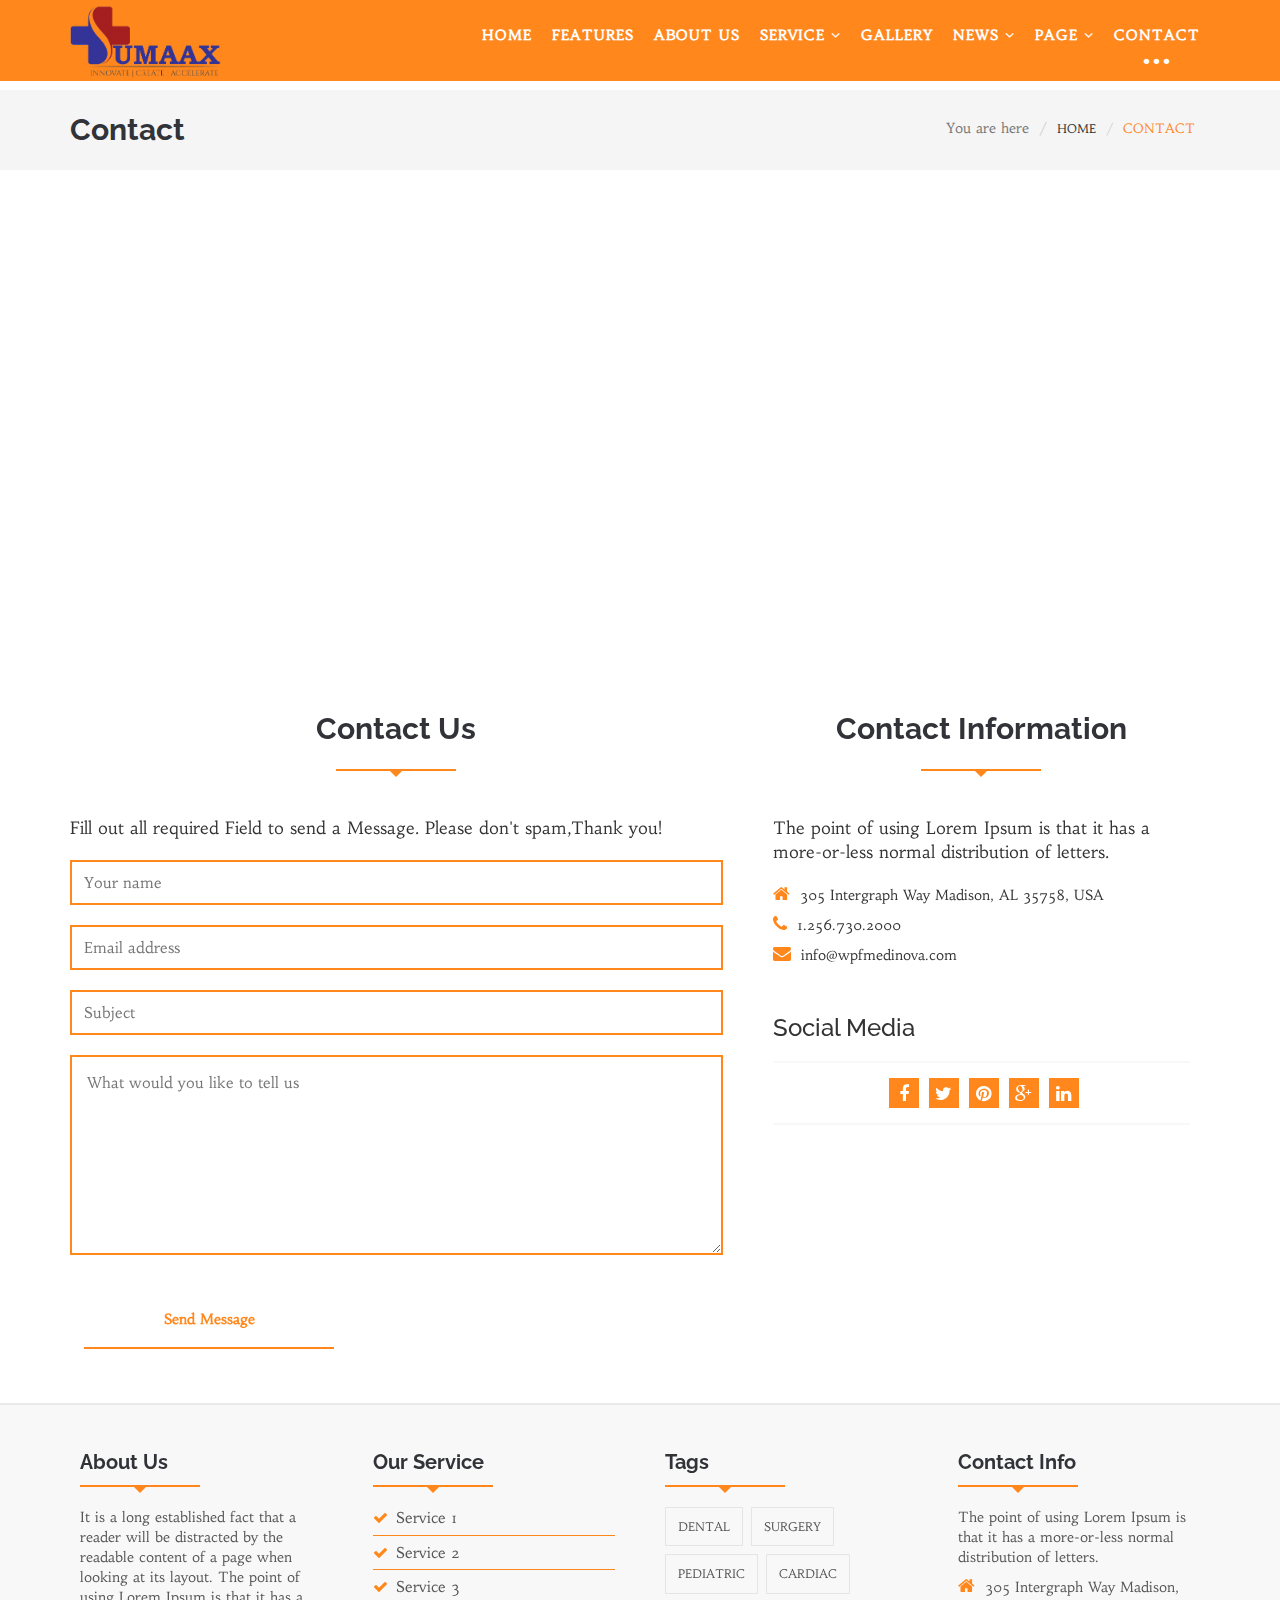
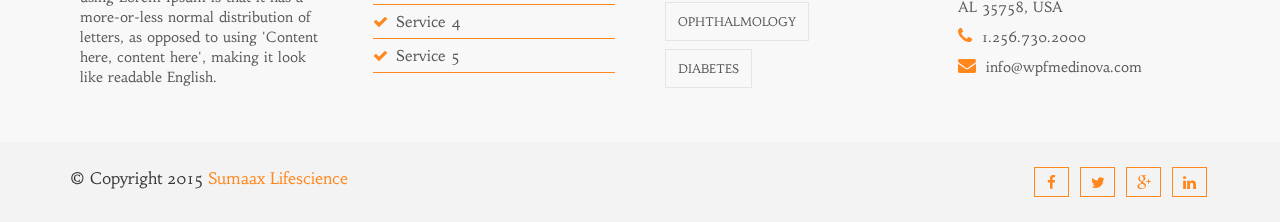
<file: contact.html>
<!DOCTYPE html>
<html lang="en">
  <head>
    <!--=============================================== 
    Template Design By WpFreeware Team.
    Author URI : http://www.wpfreeware.com/
    ====================================================-->

    <!-- Basic Page Needs
    ================================================== -->
    <meta charset="utf-8">
    <meta http-equiv="X-UA-Compatible" content="IE=edge">
     <title>Sumaax Lifescience : Contact</title>

    <!-- Mobile Specific Metas
    ================================================== -->
    <meta name="viewport" content="width=device-width, initial-scale=1">

    <!-- Favicon -->
    <link rel="shortcut icon" type="image/icon" href="images/favicon.ico"/>

    <!-- CSS
    ================================================== -->       
    <!-- Bootstrap css file-->
    <link href="css/bootstrap.min.css" rel="stylesheet">
    <!-- Font awesome css file-->
    <link href="css/font-awesome.min.css" rel="stylesheet">       
    <!-- Default Theme css file -->
    <link id="switcher" href="css/themes/orange-theme.css" rel="stylesheet">      
    <!-- Slick slider css file -->
    <link href="css/slick.css" rel="stylesheet"> 
    <!-- Photo Swipe Image Gallery -->     
    <link rel='stylesheet prefetch' href='css/photoswipe.css'>
    <link rel='stylesheet prefetch' href='css/default-skin.css'>    

    <!-- Main structure css file -->
    <link href="style.css" rel="stylesheet">
   
    <!-- Google fonts -->
    <link href='http://fonts.googleapis.com/css?family=Raleway' rel='stylesheet' type='text/css'>  
    <link href='http://fonts.googleapis.com/css?family=Habibi' rel='stylesheet' type='text/css'>  
    <link href='http://fonts.googleapis.com/css?family=Cinzel+Decorative:900' rel='stylesheet' type='text/css'>

    <!-- HTML5 shim and Respond.js for IE8 support of HTML5 elements and media queries -->
    <!-- WARNING: Respond.js doesn't work if you view the page via file:// -->
    <!--[if lt IE 9]>
      <script src="https://oss.maxcdn.com/html5shiv/3.7.2/html5shiv.min.js"></script>
      <script src="https://oss.maxcdn.com/respond/1.4.2/respond.min.js"></script>
    <![endif]--> 
  </head>
  <body>    
    <!-- BEGAIN PRELOADER -->
    <div id="preloader">
      <div id="status">&nbsp;</div>
    </div>
    <!-- END PRELOADER -->

    <!-- SCROLL TOP BUTTON -->
    <a class="scrollToTop" href="#"><i class="fa fa-heartbeat"></i></a>
    <!-- END SCROLL TOP BUTTON -->

    <!--=========== BEGIN HEADER SECTION ================-->
    <header id="header">
      <!-- BEGIN MENU -->
      <div class="menu_area">
        <nav class="navbar navbar-default navbar-fixed-top" role="navigation">  
          <div class="container">
            <div class="navbar-header">
              <!-- FOR MOBILE VIEW COLLAPSED BUTTON -->
              <button type="button" class="navbar-toggle collapsed" data-toggle="collapse" data-target="#navbar" aria-expanded="false" aria-controls="navbar">
                <span class="sr-only">Toggle navigation</span>
                <span class="icon-bar"></span>
                <span class="icon-bar"></span>
                <span class="icon-bar"></span>
              </button>

              <!-- LOGO -->              
              <!-- TEXT BASED LOGO -->
              <!-- <a class="navbar-brand" href="index.html"><i class="fa fa-heartbeat"></i>WpF <span>Medinova</span></a>               -->
              <!-- IMG BASED LOGO  -->
               <a class="navbar-brand" href="index.html"><img src="images/sumaax-logo.png" alt="logo"></a>       
                     
            </div>
            <div id="navbar" class="navbar-collapse collapse" style="border: 0;">
              <ul id="top-menu" class="nav navbar-nav navbar-right main-nav">
                <li><a href="index.html">Home</a></li>
                <li><a href="features.html">Features</a></li>
                <li><a href="about-us.html">About Us</a></li>
                <li class="dropdown">
                  <a href="#" class="dropdown-toggle" data-toggle="dropdown" role="button" aria-expanded="false">Service <span class="fa fa-angle-down"></span></a>
                  <ul class="dropdown-menu" role="menu">
                    <li><a href="medical-counseling.html">Medical Counseling</a></li>
                    <li><a href="medical-research.html">Medical Research</a></li>
                    <li><a href="blood-bank.html">Blood Bank</a></li>
                  </ul>
                </li>
                <li><a href="gallery.html">Gallery</a></li>
                <li class="dropdown">
                  <a href="#" class="dropdown-toggle" data-toggle="dropdown">News <span class="fa fa-angle-down"></span></a>
                  <ul class="dropdown-menu" role="menu">
                    <li><a href="blog-archive.html">Blog Archive</a></li>
                    <li><a href="blog-archive-with-left-sidebar.html">Blog Archive with Left Sidebar</a></li>
                    <li><a href="blog-archive-with-right-sidebar.html">Blog Archive with Right Sidebar</a></li>
                    <li><a href="blog-single.html">Blog Single</a></li>
                    <li><a href="blog-single-with-left-sidebar.html">Blog Single with Left Sidebar</a></li>
                    <li><a href="blog-single-with-right-sidebar.html">Blog Single with Right Sidebar</a></li>           
                  </ul>
                </li>
                <li class="dropdown">
                  <a href="#" class="dropdown-toggle" data-toggle="dropdown" role="button" aria-expanded="false">Page <span class="fa fa-angle-down"></span></a>
                  <ul class="dropdown-menu" role="menu">
                    <li><a href="404.html">404 Page</a></li>
                    <li><a href="#">Link Two</a></li>
                    <li><a href="#">Link Three</a></li>               
                  </ul>
                </li>               
                <li class="active"><a href="contact.html">Contact</a></li>
              </ul>           
            </div><!--/.nav-collapse -->
          </div>     
        </nav>  
      </div>
      <!-- END MENU -->    
    </header>
    <!--=========== END HEADER SECTION ================-->            
    <section id="blogArchive">      
      <div class="row">
        <div class="col-lg-12 col-md-12">
          <div class="blog-breadcrumbs-area">
            <div class="container">
              <div class="blog-breadcrumbs-left">
                <h2>Contact</h2>
              </div>
              <div class="blog-breadcrumbs-right">
                <ol class="breadcrumb">
                  <li>You are here</li>
                  <li><a href="#">Home</a></li>                  
                  <li class="active">Contact</li>
                </ol>
              </div>
            </div>
          </div>
        </div>        
      </div>      
    </section>    
    <!--=========== BEGIN Google Map SECTION ================-->
    <section id="googleMap">
      <iframe src="https://www.google.com/maps/embed?pb=!1m18!1m12!1m3!1d3281.297314036103!2d-86.74954699999999!3d34.672444999999996!2m3!1f0!2f0!3f0!3m2!1i1024!2i768!4f13.1!3m3!1m2!1s0x88626565a94cdb25%3A0x74c206053b6a97c9!2s305+Intergraph+Way%2C+Madison%2C+AL+35758%2C+USA!5e0!3m2!1sen!2sbd!4v1431591462160" width="100%" height="500" frameborder="0" style="border:0"></iframe>
    </section>
    <!--=========== END Google Map SECTION ================-->
    <section id="contact">
      <div class="container">
        <div class="row">
          <div class="col-lg-7 col-md-7 col-sm-6">
            <div class="contact-form">
              <div class="section-heading">
                <h2>Contact Us</h2>
                <div class="line"></div>
              </div>
              <p>Fill out all required Field to send a Message. Please don't spam,Thank you!</p>
              <form class="submitphoto_form">
                <input type="text" class="wp-form-control wpcf7-text" placeholder="Your name">
                <input type="mail" class="wp-form-control wpcf7-email" placeholder="Email address">          
                <input type="text" class="wp-form-control wpcf7-text" placeholder="Subject">
                <textarea class="wp-form-control wpcf7-textarea" cols="30" rows="10" placeholder="What would you like to tell us"></textarea>
               <button class="wpcf7-submit button--itzel" type="submit"><i class="button__icon fa fa-envelope"></i><span>Send Message</span></button>                
              </form>
            </div>
          </div>
          <div class="col-lg-5 col-md-5 col-sm-6">
            <div class="contact-address">
              <div class="section-heading">
                <h2>Contact Information</h2>
                <div class="line"></div>
              </div>
               <p>The point of using Lorem Ipsum is that it has a more-or-less normal distribution of letters.</p>
              <address class="contact-info">               
                <p><span class="fa fa-home"></span>305 Intergraph Way
                Madison, AL 35758, USA</p>
                <p><span class="fa fa-phone"></span>1.256.730.2000</p>
                <p><span class="fa fa-envelope"></span>info@wpfmedinova.com</p>
              </address>
              <h3>Social Media</h3>
              <div class="social-share">               
               <ul>
                 <li><a href="#"><span class="fa fa-facebook"></span></a></li>
                 <li><a href="#"><span class="fa fa-twitter"></span></a></li>
                 <li><a href="#"><span class="fa fa-pinterest"></span></a></li>
                 <li><a href="#"><span class="fa fa-google-plus"></span></a></li>
                 <li><a href="#"><span class="fa fa-linkedin"></span></a></li>
               </ul>
             </div>
            </div>
          </div>
        </div>
      </div>
    </section>

    <!--=========== Start Footer SECTION ================-->
    <footer id="footer">
      <!-- Start Footer Top -->
      <div class="footer-top">
        <div class="container">
          <div class="row">
            <div class="col-lg-3 col-md-3 col-sm-3">
              <div class="single-footer-widget">
                <div class="section-heading">
                <h2>About Us</h2>
                <div class="line"></div>
              </div>           
              <p>It is a long established fact that a reader will be distracted by the readable content of a page when looking at its layout. The point of using Lorem Ipsum is that it has a more-or-less normal distribution of letters, as opposed to using 'Content here, content here', making it look like readable English.</p>
              </div>
            </div>
            <div class="col-lg-3 col-md-3 col-sm-3">
              <div class="single-footer-widget">
                <div class="section-heading">
                <h2>Our Service</h2>
                <div class="line"></div>
              </div>
              <ul class="footer-service">
                <li><a href="#"><span class="fa fa-check"></span>Service 1</a></li>
                <li><a href="#"><span class="fa fa-check"></span>Service 2</a></li>
                <li><a href="#"><span class="fa fa-check"></span>Service 3</a></li>
                <li><a href="#"><span class="fa fa-check"></span>Service 4</a></li>
                <li><a href="#"><span class="fa fa-check"></span>Service 5</a></li>
              </ul>
              </div>
            </div>
            <div class="col-lg-3 col-md-3 col-sm-3">
              <div class="single-footer-widget">
                <div class="section-heading">
                <h2>Tags</h2>
                <div class="line"></div>
              </div>
                <ul class="tag-nav">
                  <li><a href="#">Dental</a></li>
                  <li><a href="#">Surgery</a></li>
                  <li><a href="#">Pediatric</a></li>
                  <li><a href="#">Cardiac</a></li>
                  <li><a href="#">Ophthalmology</a></li>
                  <li><a href="#">Diabetes</a></li>
                </ul>
              </div>
            </div>
            <div class="col-lg-3 col-md-3 col-sm-3">
              <div class="single-footer-widget">
                <div class="section-heading">
                <h2>Contact Info</h2>
                <div class="line"></div>
              </div>
              <p>The point of using Lorem Ipsum is that it has a more-or-less normal distribution of letters.</p>
              <address class="contact-info">
                <p><span class="fa fa-home"></span>305 Intergraph Way
                Madison, AL 35758, USA</p>
                <p><span class="fa fa-phone"></span>1.256.730.2000</p>
                <p><span class="fa fa-envelope"></span>info@wpfmedinova.com</p>
              </address>
              </div>
            </div>
          </div>
        </div>
      </div>
      <!-- Start Footer Middle -->
      <div class="footer-middle">
        <div class="container">
          <div class="row">
          <div class="col-lg-6 col-md-6 col-sm-6 col-xs-12">
            <div class="footer-copyright">
              <p>&copy; Copyright 2015 <a href="index.html">Sumaax Lifescience</a></p>
            </div>
          </div>
          <div class="col-lg-6 col-md-6 col-sm-6 col-xs-12">
            <div class="footer-social">              
                <a href="#"><span class="fa fa-facebook"></span></a>
                <a href="#"><span class="fa fa-twitter"></span></a>
                <a href="#"><span class="fa fa-google-plus"></span></a>
                <a href="#"><span class="fa fa-linkedin"></span></a>     
            </div>
          </div>
        </div>
        </div>
      </div>
      <!-- Start Footer Bottom -->
    </footer>
    <!--=========== End Footer SECTION ================-->

    <!-- jQuery Library  -->
    <script src="js/jquery.js"></script>    
    <!-- Bootstrap default js -->
    <script src="js/bootstrap.min.js"></script>
    <!-- slick slider -->
    <script src="js/slick.min.js"></script>    
    <script type="text/javascript" src="js/modernizr.custom.79639.js"></script>   
    <!-- counter -->
    <script src="js/waypoints.min.js"></script>
    <script src="js/jquery.counterup.min.js"></script>
    <!-- Doctors hover effect -->
    <script src="js/snap.svg-min.js"></script>
    <script src="js/hovers.js"></script>
    <!-- Photo Swipe Gallery Slider -->
    <script src='js/photoswipe.min.js'></script>
    <script src='js/photoswipe-ui-default.min.js'></script>    
    <script src="js/photoswipe-gallery.js"></script>

    <!-- Custom JS -->
    <script src="js/custom.js"></script>
     
  </body>
</html>
</file>
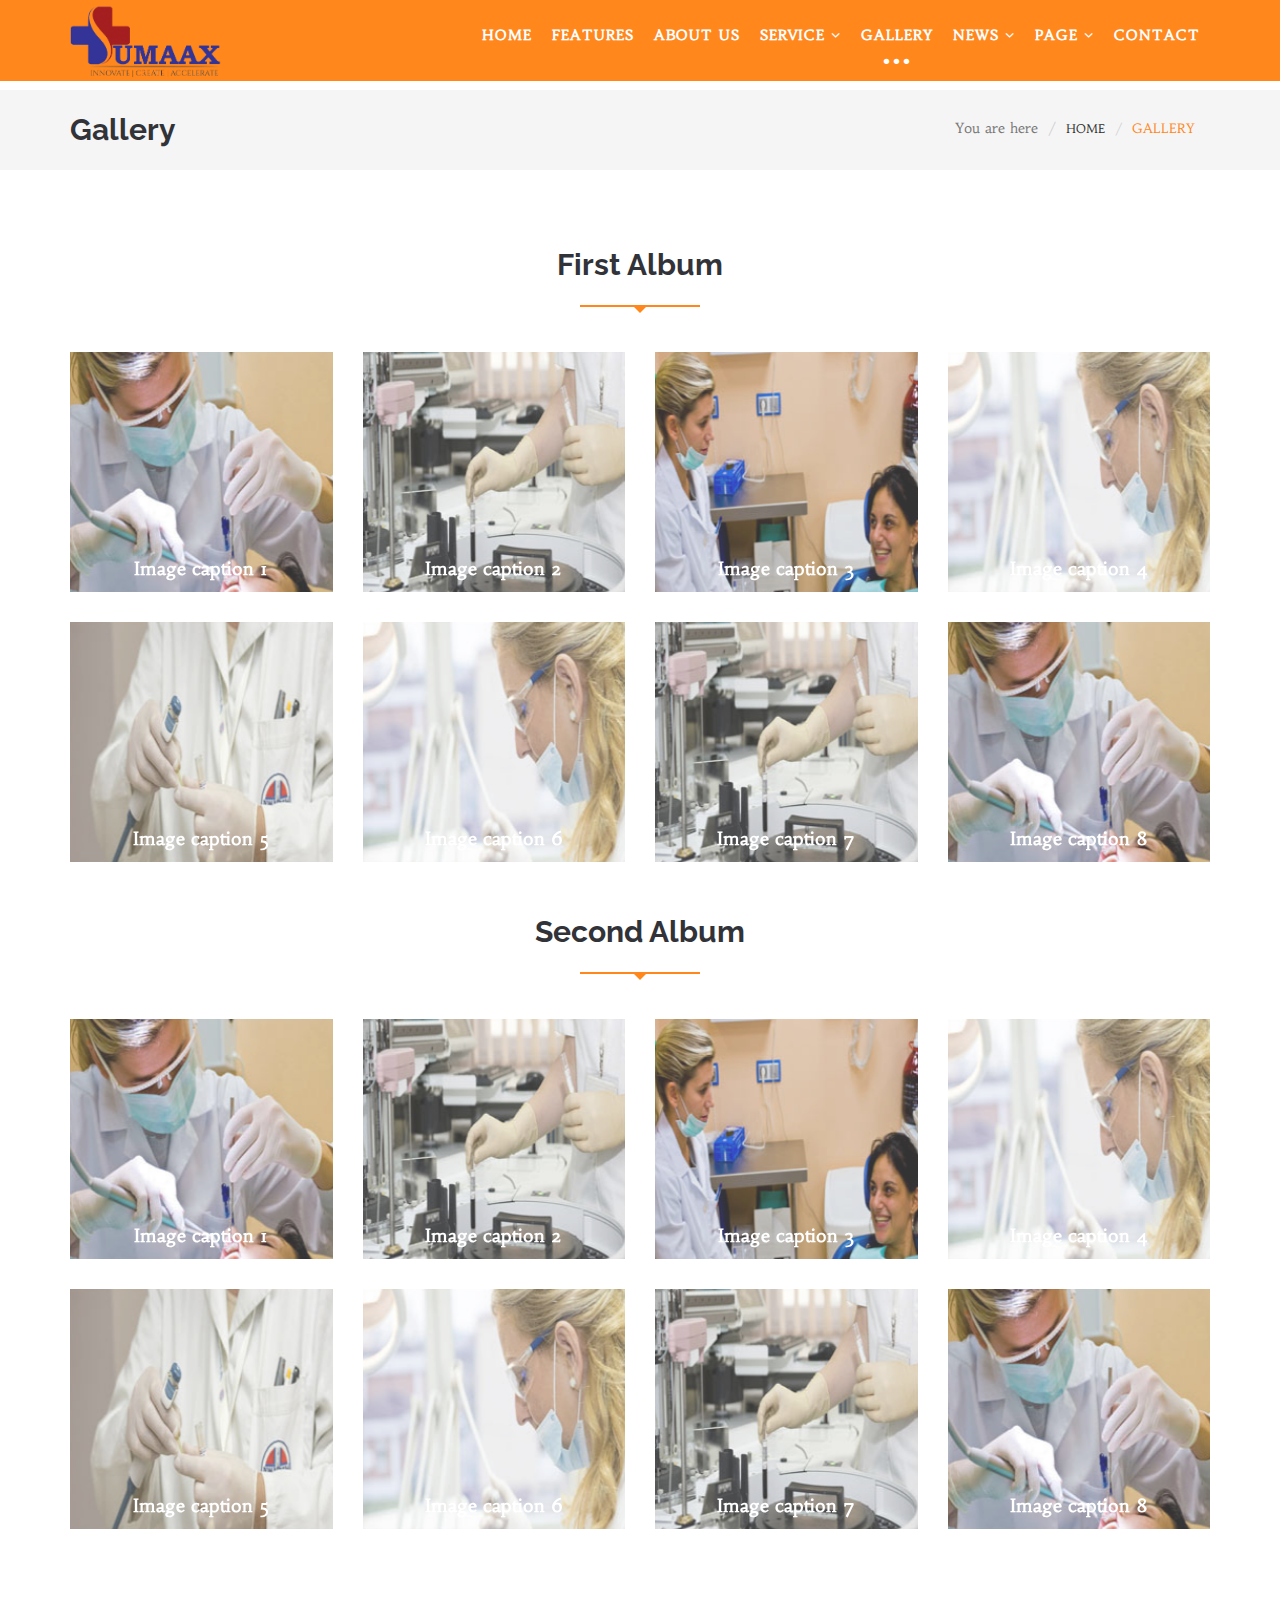
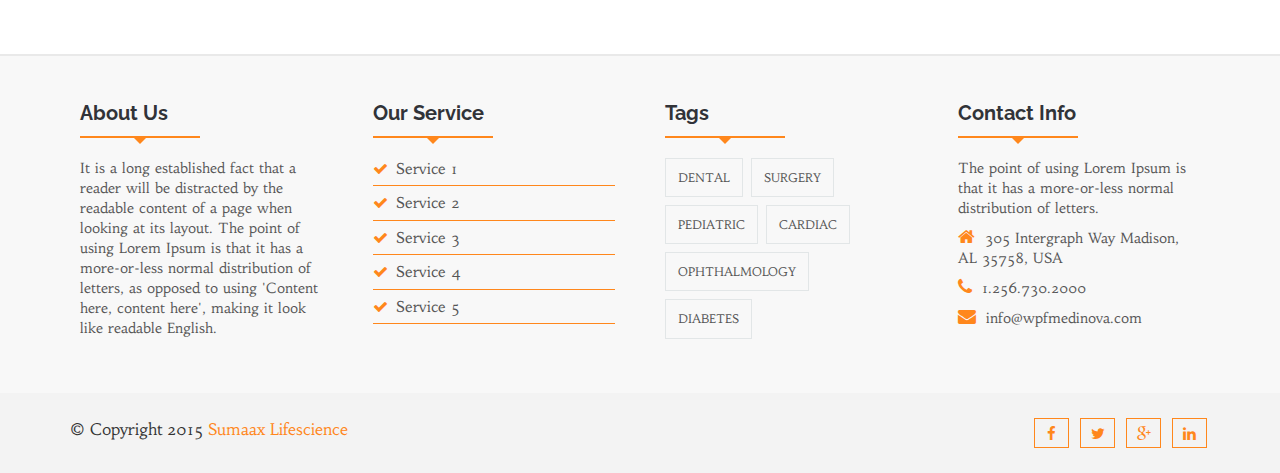
<file: gallery.html>
<!DOCTYPE html>
<html lang="en">
  <head>
    <!--=============================================== 
    Template Design By WpFreeware Team.
    Author URI : http://www.wpfreeware.com/
    ====================================================-->

    <!-- Basic Page Needs
    ================================================== -->
    <meta charset="utf-8">
    <meta http-equiv="X-UA-Compatible" content="IE=edge">
     <title>Sumaax Lifescience : Gallery</title>

    <!-- Mobile Specific Metas
    ================================================== -->
    <meta name="viewport" content="width=device-width, initial-scale=1">

    <!-- Favicon -->
    <link rel="shortcut icon" type="image/icon" href="images/favicon.ico"/>

    <!-- CSS
    ================================================== -->       
    <!-- Bootstrap css file-->
    <link href="css/bootstrap.min.css" rel="stylesheet">
    <!-- Font awesome css file-->
    <link href="css/font-awesome.min.css" rel="stylesheet">       
    <!-- Default Theme css file -->
    <link id="switcher" href="css/themes/orange-theme.css" rel="stylesheet">    
    <!-- Slick slider css file -->
    <link href="css/slick.css" rel="stylesheet"> 
    <!-- Photo Swipe Image Gallery -->     
    <link rel='stylesheet prefetch' href='css/photoswipe.css'>
    <link rel='stylesheet prefetch' href='css/default-skin.css'>    

    <!-- Main structure css file -->
    <link href="style.css" rel="stylesheet">
   
    <!-- Google fonts -->
    <link href='http://fonts.googleapis.com/css?family=Raleway' rel='stylesheet' type='text/css'>  
    <link href='http://fonts.googleapis.com/css?family=Habibi' rel='stylesheet' type='text/css'>   
    <link href='http://fonts.googleapis.com/css?family=Cinzel+Decorative:900' rel='stylesheet' type='text/css'>

    <!-- HTML5 shim and Respond.js for IE8 support of HTML5 elements and media queries -->
    <!-- WARNING: Respond.js doesn't work if you view the page via file:// -->
    <!--[if lt IE 9]>
      <script src="https://oss.maxcdn.com/html5shiv/3.7.2/html5shiv.min.js"></script>
      <script src="https://oss.maxcdn.com/respond/1.4.2/respond.min.js"></script>
    <![endif]--> 
  </head>
  <body>    
    <!-- BEGAIN PRELOADER -->
    <div id="preloader">
      <div id="status">&nbsp;</div>
    </div>
    <!-- END PRELOADER -->

    <!-- SCROLL TOP BUTTON -->
    <a class="scrollToTop" href="#"><i class="fa fa-heartbeat"></i></a>
    <!-- END SCROLL TOP BUTTON -->

    <!--=========== BEGIN HEADER SECTION ================-->
    <header id="header">
      <!-- BEGIN MENU -->
      <div class="menu_area">
        <nav class="navbar navbar-default navbar-fixed-top" role="navigation">  
          <div class="container">
            <div class="navbar-header">
              <!-- FOR MOBILE VIEW COLLAPSED BUTTON -->
              <button type="button" class="navbar-toggle collapsed" data-toggle="collapse" data-target="#navbar" aria-expanded="false" aria-controls="navbar">
                <span class="sr-only">Toggle navigation</span>
                <span class="icon-bar"></span>
                <span class="icon-bar"></span>
                <span class="icon-bar"></span>
              </button>

              <!-- LOGO -->              
              <!-- TEXT BASED LOGO -->
              <!-- <a class="navbar-brand" href="index.html"><i class="fa fa-heartbeat"></i>WpF <span>Medinova</span></a>               -->
              <!-- IMG BASED LOGO  -->
               <a class="navbar-brand" href="index.html"><img src="images/sumaax-logo.png" alt="logo"></a>       
                     
            </div>
            <div id="navbar" class="navbar-collapse collapse" style="border: 0;">
              <ul id="top-menu" class="nav navbar-nav navbar-right main-nav">
                <li><a href="index.html">Home</a></li>
                <li><a href="features.html">Features</a></li>
                <li><a href="about-us.html">About Us</a></li>
                <li class="dropdown">
                  <a href="#" class="dropdown-toggle" data-toggle="dropdown" role="button" aria-expanded="false">Service <span class="fa fa-angle-down"></span></a>
                  <ul class="dropdown-menu" role="menu">
                    <li><a href="medical-counseling.html">Medical Counseling</a></li>
                    <li><a href="medical-research.html">Medical Research</a></li>
                    <li><a href="blood-bank.html">Blood Bank</a></li>
                  </ul>
                </li>
                <li class="active"><a href="gallery.html">Gallery</a></li>
                <li class="dropdown">
                  <a href="#" class="dropdown-toggle" data-toggle="dropdown">News <span class="fa fa-angle-down"></span></a>
                  <ul class="dropdown-menu" role="menu">
                    <li><a href="blog-archive.html">Blog Archive</a></li>
                    <li><a href="blog-archive-with-left-sidebar.html">Blog Archive with Left Sidebar</a></li>
                    <li><a href="blog-archive-with-right-sidebar.html">Blog Archive with Right Sidebar</a></li>
                    <li><a href="blog-single.html">Blog Single</a></li>
                    <li><a href="blog-single-with-left-sidebar.html">Blog Single with Left Sidebar</a></li>
                    <li><a href="blog-single-with-right-sidebar.html">Blog Single with Right Sidebar</a></li>           
                  </ul>
                </li>
                <li class="dropdown">
                  <a href="#" class="dropdown-toggle" data-toggle="dropdown" role="button" aria-expanded="false">Page <span class="fa fa-angle-down"></span></a>
                  <ul class="dropdown-menu" role="menu">
                    <li><a href="404.html">404 Page</a></li>
                    <li><a href="#">Link Two</a></li>
                    <li><a href="#">Link Three</a></li>               
                  </ul>
                </li>               
                <li><a href="contact.html">Contact</a></li>
              </ul>           
            </div><!--/.nav-collapse -->
          </div>     
        </nav>  
      </div>
      <!-- END MENU -->    
    </header>
    <!--=========== END HEADER SECTION ================-->        
    <section id="blogArchive">      
      <div class="row">
        <div class="col-lg-12 col-md-12">
          <div class="blog-breadcrumbs-area">
            <div class="container">
              <div class="blog-breadcrumbs-left">
                <h2>Gallery</h2>
              </div>
              <div class="blog-breadcrumbs-right">
                <ol class="breadcrumb">
                  <li>You are here</li>
                  <li><a href="#">Home</a></li>                  
                  <li class="active">Gallery</li>
                </ol>
              </div>
            </div>
          </div>
        </div>        
      </div>      
    </section>    
    <!--=========== BEGIN GALLERY SECTION ================-->
    <section id="gallery">
      <div class="container">
        <div class="row">
          <div class="col-lg-12 col-md-12 col-sm-12">
            <div class="gallery-area">
              <!-- Start First Image Album  -->
              <div class="my-simple-gallery">
                <div class="section-heading">
                  <h2>First Album</h2>
                  <div class="line"></div>
                </div>
                <div class="row">
                  <figure itemprop="associatedMedia" class="col-lg-3 col-md-3 col-sm-4 col-xs-12">
                    <a class="gallery-iteam" href="images/gallery/gallery-large-1.jpg" itemprop="contentUrl" data-size="1024x1024">
                      <img src="images/gallery/gallery-small-1.jpg" itemprop="thumbnail" alt="Image description" />
                       <span class="image-effect"></span>
                    </a>                    
                    <figcaption itemprop="caption description">Image caption  1</figcaption>         
                  </figure>
                  
                  <figure itemprop="associatedMedia" class="col-lg-3 col-md-3 col-sm-4 col-xs-12">
                    <a class="gallery-iteam" href="images/gallery/gallery-large-2.jpg" itemprop="contentUrl" data-size="1024x1024">
                      <img src="images/gallery/gallery-small-2.jpg" itemprop="thumbnail" alt="Image description" />
                      <span class="image-effect"></span>
                    </a>
                    <figcaption itemprop="caption description">Image caption 2</figcaption>
                  </figure> 
                 
                  <figure itemprop="associatedMedia" class="col-lg-3 col-md-3 col-sm-4 col-xs-12">
                    <a class="gallery-iteam" href="images/gallery/gallery-large-3.jpg" itemprop="contentUrl" data-size="1024x683">
                      <img src="images/gallery/gallery-small-3.jpg" itemprop="thumbnail" alt="Image description" />
                      <span class="image-effect"></span>
                    </a>
                    <figcaption itemprop="caption description">Image caption 3</figcaption>
                  </figure>

                  <figure itemprop="associatedMedia" class="col-lg-3 col-md-3 col-sm-4 col-xs-12">
                    <a class="gallery-iteam" href="images/gallery/gallery-large-4.jpg" itemprop="contentUrl" data-size="1024x768">
                      <img src="images/gallery/gallery-small-4.jpg" itemprop="thumbnail" alt="Image description" />
                      <span class="image-effect"></span>
                  </a>
                    <figcaption itemprop="caption description">Image caption 4</figcaption>
                  </figure> 
                  <figure itemprop="associatedMedia" class="col-lg-3 col-md-3 col-sm-4 col-xs-12">
                    <a class="gallery-iteam" href="images/gallery/gallery-large-5.jpg" itemprop="contentUrl" data-size="1024x1024">
                      <img src="images/gallery/gallery-small-5.jpg" itemprop="thumbnail" alt="Image description" />
                       <span class="image-effect"></span>
                    </a>                    
                    <figcaption itemprop="caption description">Image caption  5</figcaption>         
                  </figure>
                  
                  <figure itemprop="associatedMedia" class="col-lg-3 col-md-3 col-sm-4 col-xs-12">
                    <a class="gallery-iteam" href="images/gallery/gallery-large-4.jpg" itemprop="contentUrl" data-size="1024x1024">
                      <img src="images/gallery/gallery-small-4.jpg" itemprop="thumbnail" alt="Image description" />
                      <span class="image-effect"></span>
                    </a>
                    <figcaption itemprop="caption description">Image caption 6</figcaption>
                  </figure> 
                 
                  <figure itemprop="associatedMedia" class="col-lg-3 col-md-3 col-sm-4 col-xs-12">
                    <a class="gallery-iteam" href="images/gallery/gallery-large-2.jpg" itemprop="contentUrl" data-size="1024x683">
                      <img src="images/gallery/gallery-small-2.jpg" itemprop="thumbnail" alt="Image description" />
                      <span class="image-effect"></span>
                    </a>
                    <figcaption itemprop="caption description">Image caption 7</figcaption>
                  </figure>

                  <figure itemprop="associatedMedia" class="col-lg-3 col-md-3 col-sm-4 col-xs-12">
                    <a class="gallery-iteam" href="images/gallery/gallery-large-1.jpg" itemprop="contentUrl" data-size="1024x768">
                      <img src="images/gallery/gallery-small-1.jpg" itemprop="thumbnail" alt="Image description" />
                      <span class="image-effect"></span>
                  </a>
                    <figcaption itemprop="caption description">Image caption 8</figcaption>
                  </figure>                 
                </div>
              </div>
              <!-- End First Image Album  -->

              <!-- Start Second Image Album  -->
              <div class="my-simple-gallery">
                <div class="section-heading">
                  <h2>Second Album</h2>
                  <div class="line"></div>
                </div>
                <div class="row">
                  <figure itemprop="associatedMedia" class="col-lg-3 col-md-3 col-sm-4 col-xs-12">
                    <a class="gallery-iteam" href="images/gallery/gallery-large-1.jpg" itemprop="contentUrl" data-size="1024x1024">
                      <img src="images/gallery/gallery-small-1.jpg" itemprop="thumbnail" alt="Image description" />
                       <span class="image-effect"></span>
                    </a>                    
                    <figcaption itemprop="caption description">Image caption  1</figcaption>         
                  </figure>
                  
                  <figure itemprop="associatedMedia" class="col-lg-3 col-md-3 col-sm-4 col-xs-12">
                    <a class="gallery-iteam" href="images/gallery/gallery-large-2.jpg" itemprop="contentUrl" data-size="1024x1024">
                      <img src="images/gallery/gallery-small-2.jpg" itemprop="thumbnail" alt="Image description" />
                      <span class="image-effect"></span>
                    </a>
                    <figcaption itemprop="caption description">Image caption 2</figcaption>
                  </figure> 
                 
                  <figure itemprop="associatedMedia" class="col-lg-3 col-md-3 col-sm-4 col-xs-12">
                    <a class="gallery-iteam" href="images/gallery/gallery-large-3.jpg" itemprop="contentUrl" data-size="1024x683">
                      <img src="images/gallery/gallery-small-3.jpg" itemprop="thumbnail" alt="Image description" />
                      <span class="image-effect"></span>
                    </a>
                    <figcaption itemprop="caption description">Image caption 3</figcaption>
                  </figure>

                  <figure itemprop="associatedMedia" class="col-lg-3 col-md-3 col-sm-4 col-xs-12">
                    <a class="gallery-iteam" href="images/gallery/gallery-large-4.jpg" itemprop="contentUrl" data-size="1024x768">
                      <img src="images/gallery/gallery-small-4.jpg" itemprop="thumbnail" alt="Image description" />
                      <span class="image-effect"></span>
                  </a>
                    <figcaption itemprop="caption description">Image caption 4</figcaption>
                  </figure> 
                  <figure itemprop="associatedMedia" class="col-lg-3 col-md-3 col-sm-4 col-xs-12">
                    <a class="gallery-iteam" href="images/gallery/gallery-large-5.jpg" itemprop="contentUrl" data-size="1024x1024">
                      <img src="images/gallery/gallery-small-5.jpg" itemprop="thumbnail" alt="Image description" />
                       <span class="image-effect"></span>
                    </a>                    
                    <figcaption itemprop="caption description">Image caption  5</figcaption>         
                  </figure>
                  
                  <figure itemprop="associatedMedia" class="col-lg-3 col-md-3 col-sm-4 col-xs-12">
                    <a class="gallery-iteam" href="images/gallery/gallery-large-4.jpg" itemprop="contentUrl" data-size="1024x1024">
                      <img src="images/gallery/gallery-small-4.jpg" itemprop="thumbnail" alt="Image description" />
                      <span class="image-effect"></span>
                    </a>
                    <figcaption itemprop="caption description">Image caption 6</figcaption>
                  </figure> 
                 
                  <figure itemprop="associatedMedia" class="col-lg-3 col-md-3 col-sm-4 col-xs-12">
                    <a class="gallery-iteam" href="images/gallery/gallery-large-2.jpg" itemprop="contentUrl" data-size="1024x683">
                      <img src="images/gallery/gallery-small-2.jpg" itemprop="thumbnail" alt="Image description" />
                      <span class="image-effect"></span>
                    </a>
                    <figcaption itemprop="caption description">Image caption 7</figcaption>
                  </figure>

                  <figure itemprop="associatedMedia" class="col-lg-3 col-md-3 col-sm-4 col-xs-12">
                    <a class="gallery-iteam" href="images/gallery/gallery-large-1.jpg" itemprop="contentUrl" data-size="1024x768">
                      <img src="images/gallery/gallery-small-1.jpg" itemprop="thumbnail" alt="Image description" />
                      <span class="image-effect"></span>
                  </a>
                    <figcaption itemprop="caption description">Image caption 8</figcaption>
                  </figure>                 
                </div>
              </div>
              <!-- End Second Image Album  -->

              <!-- This Section only for Lightbox view -->
              <!-- Root element of PhotoSwipe. Must have class pswp. -->
              <div class="pswp" tabindex="-1" role="dialog" aria-hidden="true">

                <!-- Background of PhotoSwipe. 
                     It's a separate element, as animating opacity is faster than rgba(). -->
                <div class="pswp__bg"></div>

                <!-- Slides wrapper with overflow:hidden. -->
                <div class="pswp__scroll-wrap">

                  <!-- Container that holds slides. PhotoSwipe keeps only 3 slides in DOM to save memory. -->
                  <!-- don't modify these 3 pswp__item elements, data is added later on. -->
                  <div class="pswp__container">
                      <div class="pswp__item"></div>
                      <div class="pswp__item"></div>
                      <div class="pswp__item"></div>
                  </div>

                  <!-- Default (PhotoSwipeUI_Default) interface on top of sliding area. Can be changed. -->
                  <div class="pswp__ui pswp__ui--hidden">
                    <div class="pswp__top-bar">

                        <!--  Controls are self-explanatory. Order can be changed. -->

                        <div class="pswp__counter"></div>

                        <button class="pswp__button pswp__button--close" title="Close (Esc)"></button>

                        <button class="pswp__button pswp__button--share" title="Share"></button>

                        <button class="pswp__button pswp__button--fs" title="Toggle fullscreen"></button>

                        <button class="pswp__button pswp__button--zoom" title="Zoom in/out"></button>

                        <!-- Preloader demo http://codepen.io/dimsemenov/pen/yyBWoR -->
                        <!-- element will get class pswp__preloader--active when preloader is running -->
                        <div class="pswp__preloader">
                            <div class="pswp__preloader__icn">
                              <div class="pswp__preloader__cut">
                                <div class="pswp__preloader__donut"></div>
                              </div>
                            </div>
                        </div>
                    </div>

                    <div class="pswp__share-modal pswp__share-modal--hidden pswp__single-tap">
                        <div class="pswp__share-tooltip"></div> 
                    </div>

                    <button class="pswp__button pswp__button--arrow--left" title="Previous (arrow left)">
                    </button>

                    <button class="pswp__button pswp__button--arrow--right" title="Next (arrow right)">
                    </button>

                    <div class="pswp__caption">
                        <div class="pswp__caption__center"></div>
                    </div>
                  </div>
                </div>
              </div>
            </div>
          </div>
        </div>
      </div>
    </section>
    <!--=========== END GALLERY SECTION ================-->

    <!--=========== Start Footer SECTION ================-->
    <footer id="footer">
      <!-- Start Footer Top -->
      <div class="footer-top">
        <div class="container">
          <div class="row">
            <div class="col-lg-3 col-md-3 col-sm-3">
              <div class="single-footer-widget">
                <div class="section-heading">
                <h2>About Us</h2>
                <div class="line"></div>
              </div>           
              <p>It is a long established fact that a reader will be distracted by the readable content of a page when looking at its layout. The point of using Lorem Ipsum is that it has a more-or-less normal distribution of letters, as opposed to using 'Content here, content here', making it look like readable English.</p>
              </div>
            </div>
            <div class="col-lg-3 col-md-3 col-sm-3">
              <div class="single-footer-widget">
                <div class="section-heading">
                <h2>Our Service</h2>
                <div class="line"></div>
              </div>
              <ul class="footer-service">
                <li><a href="#"><span class="fa fa-check"></span>Service 1</a></li>
                <li><a href="#"><span class="fa fa-check"></span>Service 2</a></li>
                <li><a href="#"><span class="fa fa-check"></span>Service 3</a></li>
                <li><a href="#"><span class="fa fa-check"></span>Service 4</a></li>
                <li><a href="#"><span class="fa fa-check"></span>Service 5</a></li>
              </ul>
              </div>
            </div>
            <div class="col-lg-3 col-md-3 col-sm-3">
              <div class="single-footer-widget">
                <div class="section-heading">
                <h2>Tags</h2>
                <div class="line"></div>
              </div>
                <ul class="tag-nav">
                  <li><a href="#">Dental</a></li>
                  <li><a href="#">Surgery</a></li>
                  <li><a href="#">Pediatric</a></li>
                  <li><a href="#">Cardiac</a></li>
                  <li><a href="#">Ophthalmology</a></li>
                  <li><a href="#">Diabetes</a></li>
                </ul>
              </div>
            </div>
            <div class="col-lg-3 col-md-3 col-sm-3">
              <div class="single-footer-widget">
                <div class="section-heading">
                <h2>Contact Info</h2>
                <div class="line"></div>
              </div>
              <p>The point of using Lorem Ipsum is that it has a more-or-less normal distribution of letters.</p>
              <address class="contact-info">
                <p><span class="fa fa-home"></span>305 Intergraph Way
                Madison, AL 35758, USA</p>
                <p><span class="fa fa-phone"></span>1.256.730.2000</p>
                <p><span class="fa fa-envelope"></span>info@wpfmedinova.com</p>
              </address>
              </div>
            </div>
          </div>
        </div>
      </div>
      <!-- Start Footer Middle -->
      <div class="footer-middle">
        <div class="container">
          <div class="row">
          <div class="col-lg-6 col-md-6 col-sm-6 col-xs-12">
            <div class="footer-copyright">
              <p>&copy; Copyright 2015 <a href="index.html">Sumaax Lifescience</a></p>
            </div>
          </div>
          <div class="col-lg-6 col-md-6 col-sm-6 col-xs-12">
            <div class="footer-social">              
                <a href="#"><span class="fa fa-facebook"></span></a>
                <a href="#"><span class="fa fa-twitter"></span></a>
                <a href="#"><span class="fa fa-google-plus"></span></a>
                <a href="#"><span class="fa fa-linkedin"></span></a>     
            </div>
          </div>
        </div>
        </div>
      </div>
      <!-- Start Footer Bottom -->
    </footer>
    <!--=========== End Footer SECTION ================-->

    <!-- jQuery Library  -->
    <script src="js/jquery.js"></script>   
    <!-- Bootstrap default js -->
    <script src="js/bootstrap.min.js"></script>
    <!-- slick slider -->
    <script src="js/slick.min.js"></script>    
    <script type="text/javascript" src="js/modernizr.custom.79639.js"></script>      
    <!-- counter -->
    <script src="js/waypoints.min.js"></script>
    <script src="js/jquery.counterup.min.js"></script>
    <!-- Doctors hover effect -->
    <script src="js/snap.svg-min.js"></script>
    <script src="js/hovers.js"></script>
    <!-- Photo Swipe Gallery Slider -->
    <script src='js/photoswipe.min.js'></script>
    <script src='js/photoswipe-ui-default.min.js'></script>    
    <script src="js/photoswipe-gallery.js"></script>

    <!-- Custom JS -->
    <script src="js/custom.js"></script>
     
  </body>
</html>
</file>
<file: css/themes/orange-theme.css>
/*=======================================
Template Design By WpFreeware Team.
Author URI : http://www.wpfreeware.com/
========================================*/
.scrollToTop {
  background-color: #ff871c;
  border:1px solid #ff871c;
}
.scrollToTop:hover, .scrollToTop:focus,.readmore_area a::before,.sl-slider h2> strong,.sl-slider p> strong,
.single-top-feature .readmore_area a span,.service-icon-effect,.service-icon .service-icon-effect:hover,.single-service>h3 a:hover,.single-service>h3 a:focus,
.whyChoose-right .media-heading,.whyChoose-right .media:hover .media-icon,.doctors-nav figcaption h2,
.testimonial-cotent > p span,.testimonial-nav .slick-dots li.slick-active button::before,.blog-comments-box li > h2,.blog-comments-box li span,
.blog-author > ul > li a:hover,.footer-service li > a:hover,.footer-service li > a span,.contact-info > p span,.footer-copyright>p>a,
.blog-breadcrumbs-right .breadcrumb > li a:hover,.blog-breadcrumbs-right .breadcrumb > .active,.blog-details blockquote::before,.blog-details blockquote::after,
.sidebar-widget p>a,.sidebar-widget>ul li>a:hover,.postnav-left:hover .navg-title,.postnav-right:hover .navg-title,.author-name:hover,
.similar-post .media-body a:hover,.similar-post > h2,.nav-tabs > li.active > a, .nav-tabs > li.active > a:focus, .nav-tabs > li.active > a:hover,
.button--itzel .button__icon,.button--itzel > span,#myModal .modal-title,
.form-submit input:hover,.error-page-area h1,.error-page-area h3{
  color: #ff871c;   
}
.navbar-default {
  background-color: #ff871c;
  border-color: #ff871c; 
}
.navbar-default .navbar-nav > .active > a, .navbar-default .navbar-nav > .active > a:focus, .navbar-default .navbar-nav > .active > a:hover,
.navbar-default .navbar-nav > .open > a, .navbar-default .navbar-nav > .open > a:focus, .navbar-default .navbar-nav > .open > a:hover,
.dropdown-menu > li > a:hover,.dropdown-menu > li > a:focus,.dropdown-menu > .active > a, .dropdown-menu > .active > a:focus, .dropdown-menu > .active > a:hover,
.navbar-default .navbar-nav .open .dropdown-menu > li > a:hover,.readmore_area a span,.single-top-feature,
.single-top-feature .readmore_area a::before,.testimonial-nav .slick-dots li.slick-active,figure.blog-figure .image-effect::before,
.footer-middle,.social-share ul li > a,.custom-panel .panel-heading a,.nav-tabs > li > a,a.gallery-iteam .image-effect::before,.comments-title::after,
.reply-btn,.author-tag  {
  background-color: #ff871c;  
  
}

.navbar-right .dropdown-menu,.navbar-nav .open .dropdown-menu,
.wp-form-control:focus {
  border: 1px solid #ff871c; 
}
.navbar-right .dropdown-menu::before {
  border-left: 1px solid #ff871c;
  border-top: 1px solid #ff871c;
}
.nav-arrows span:hover {
  border-color: #ff871c;
  color: #ff871c;
}
.line {
  border-bottom: 2px solid #ff871c;
  background: none repeat scroll 0 0 transparent;
  height: 1px;
  margin: 0 auto 45px;
  padding: 5px;
  position: relative;
  width: 120px;
}
.line::after, .line::before {
  border: medium solid transparent;
  content: " ";
  height: 0;
  left: 50%;
  pointer-events: none;
  position: absolute;
  top: 100%;
  width: 0;
}
.line::before {
  border-width: 9px;
  margin-left: -6px;
}
.line::after {
  border-top-color: #ff871c;
  border-width: 8px;
  margin-left: -8px;
}
.service-icon .service-icon-effect {
  box-shadow: 0 0 0 4px #ff871c;
}
.service-icon .service-icon-effect:after {
  box-shadow: 3px 3px #ff871c;
}
.media-icon {
  background-color: #ff871c;
  border: 2px solid #ff871c;
}
.doctors-nav figure button:hover{
  border-color: #ff871c;
  color:#ff871c;
}
.single-doctor-social > a:hover{
  color: #ff871c;
  border-color: #ff871c;
}
.testimonial-img {
  border: 3px solid #ff871c;  
}
.testimonial-nav .slick-dots li,.blog-content .readmore_area a,.wp-form-control,
.button--itzel::before,.error-page-area .readmore_area a {
  border: 2px solid #ff871c;
} 
.tag-nav a:hover,.tag-nav a:focus{
  background-color: #ff871c;
  border-color: #ff871c;
}
.footer-service li > a{
  border-bottom: 1px solid #ff871c;
}
.footer-copyright>p>a:hover{
 border-bottom: 1px solid #ff871c; 
}
.footer-social a {
  border: 1px solid #ff871c;
  color: #ff871c;
}
.footer-bottom p a:hover,.footer-bottom p a:focus{
  border-color: #ff871c;
  color: #ff871c;
}
.blog-pagination .pagination > li > a:focus, .blog-pagination .pagination > li > a:hover, .blog-pagination .pagination > li > span:focus,
.blog-pagination .pagination > li > span:hover {
  background-color: #ff871c;
  border-color: #ff871c;
}
.sidebar-widget h3::after {
  background: none repeat scroll 0 0 #ff871c;
}
.archives li > a:hover {
  background-color: #ff871c;
  border-color: #ff871c;
}
.postnav-left a:hover, .postnav-right a:hover {
  border: 1px solid #ff871c;  
  color: #ff871c;  
}
.postnav-left:hover .prev-icon,.postnav-right:hover .next-icon{
  color: #ff871c;
  border-color: #ff871c;
}
.post-author > h3 {
  border-bottom: 1px solid #ff871c;
  color: #ff871c;  
}
.author-morepost:hover,.author-morepost:focus {
  border-bottom: 1px solid #ff871c;
  color: #ff871c; 
}
.nav-tabs > li > a:hover,.nav-tabs > li > a:focus{
  background-color: #ff871c;
  border-color: #ff871c;  
}
.form-submit input {
  background-color: #ff871c;
  border: 1px solid #ff871c;
}
.pswp__caption__center {
  color: #ff871c !important;
}
.pswp__button--arrow--left::before, .pswp__button--arrow--right::before {
  background-color: #ff871c !important;    
}
.comments-pagination li a:hover {
  background-color:#ff871c;
  border-color: #ff871c; 
}
#respond input[type="text"]:focus,#respond input[type="email"]:focus,#respond input[type="url"]:focus {
  border-color: #ff871c;
}
#respond textarea:focus{
  border-color: #ff871c;
}
.blog-details .table-hover tbody tr:hover{
  background-color: #ff871c;
  border-color: #ff871c;
}
.blog-details>a:hover,
.blog-details>a:focus,
.blog-details > p>a:hover,
.blog-details > p>a:focus{
  color: #ff871c;
  border-bottom: 1px solid #ff871c;
}
.testimonial-parg::before {
  color: #ff871c;  
}
.testimonial-parg:after{ 
  color: #ff871c;
}
.top-slider .slick-prev:hover,
.top-slider .slick-next:hover{
  border-color: #ff871c;
  color: #ff871c;
}
.slider-text h2>strong{
  color: #ff871c;
}
.slider-text p>strong{
  color: #ff871c;
}

/*=======================================
Template Design By WpFreeware Team.
Author URI : http://www.wpfreeware.com/
========================================*/
</file>
<file: css/photoswipe.css>
/*! PhotoSwipe main CSS by Dmitry Semenov | photoswipe.com | MIT license */
/*
	Styles for basic PhotoSwipe functionality (sliding area, open/close transitions)
*/
/* pswp = photoswipe */
.pswp {
  display: none;
  position: absolute;
  width: 100%;
  height: 100%;
  left: 0;
  top: 0;
  overflow: hidden;
  -ms-touch-action: none;
  touch-action: none;
  z-index: 1500;
  -webkit-text-size-adjust: 100%;
  /* create separate layer, to avoid paint on window.onscroll in webkit/blink */
  -webkit-backface-visibility: hidden;
  outline: none; }
  .pswp * {
    -webkit-box-sizing: border-box;
            box-sizing: border-box; }
  .pswp img {
    max-width: none; }

/* style is added when JS option showHideOpacity is set to true */
.pswp--animate_opacity {
  /* 0.001, because opacity:0 doesn't trigger Paint action, which causes lag at start of transition */
  opacity: 0.001;
  will-change: opacity;
  /* for open/close transition */
  -webkit-transition: opacity 333ms cubic-bezier(0.4, 0, 0.22, 1);
          transition: opacity 333ms cubic-bezier(0.4, 0, 0.22, 1); }

.pswp--open {
  display: block; }

.pswp--zoom-allowed .pswp__img {
  /* autoprefixer: off */
  cursor: -webkit-zoom-in;
  cursor: -moz-zoom-in;
  cursor: zoom-in; }

.pswp--zoomed-in .pswp__img {
  /* autoprefixer: off */
  cursor: -webkit-grab;
  cursor: -moz-grab;
  cursor: grab; }

.pswp--dragging .pswp__img {
  /* autoprefixer: off */
  cursor: -webkit-grabbing;
  cursor: -moz-grabbing;
  cursor: grabbing; }

/*
	Background is added as a separate element.
	As animating opacity is much faster than animating rgba() background-color.
*/
.pswp__bg {
  position: absolute;
  left: 0;
  top: 0;
  width: 100%;
  height: 100%;
  background: #000;
  opacity: 0;
  -webkit-backface-visibility: hidden;
  will-change: opacity; }

.pswp__scroll-wrap {
  position: absolute;
  left: 0;
  top: 0;
  width: 100%;
  height: 100%;
  overflow: hidden; }

.pswp__container,
.pswp__zoom-wrap {
  -ms-touch-action: none;
  touch-action: none;
  position: absolute;
  left: 0;
  right: 0;
  top: 0;
  bottom: 0; }

/* Prevent selection and tap highlights */
.pswp__container,
.pswp__img {
  -webkit-user-select: none;
  -moz-user-select: none;
  -ms-user-select: none;
      user-select: none;
  -webkit-tap-highlight-color: transparent;
  -webkit-touch-callout: none; }

.pswp__zoom-wrap {
  position: absolute;
  width: 100%;
  -webkit-transform-origin: left top;
  -ms-transform-origin: left top;
  transform-origin: left top;
  /* for open/close transition */
  -webkit-transition: -webkit-transform 333ms cubic-bezier(0.4, 0, 0.22, 1);
          transition: transform 333ms cubic-bezier(0.4, 0, 0.22, 1); }

.pswp__bg {
  will-change: opacity;
  /* for open/close transition */
  -webkit-transition: opacity 333ms cubic-bezier(0.4, 0, 0.22, 1);
          transition: opacity 333ms cubic-bezier(0.4, 0, 0.22, 1); }

.pswp--animated-in .pswp__bg,
.pswp--animated-in .pswp__zoom-wrap {
  -webkit-transition: none;
  transition: none; }

.pswp__container,
.pswp__zoom-wrap {
  -webkit-backface-visibility: hidden;
  will-change: transform; }

.pswp__item {
  position: absolute;
  left: 0;
  right: 0;
  top: 0;
  bottom: 0;
  overflow: hidden; }

.pswp__img {
  position: absolute;
  width: auto;
  height: auto;
  top: 0;
  left: 0;
  -webkit-transition: opacity 0.15s;
          transition: opacity 0.15s; }

/*
	stretched thumbnail or div placeholder element (see below)
	style is added to avoid flickering in webkit/blink when layers overlap
*/
.pswp__img--placeholder {
  -webkit-backface-visibility: hidden; }

/*
	div element that matches size of large image
	large image loads on top of it
*/
.pswp__img--placeholder--blank {
  background: #222; }

.pswp--ie .pswp__img {
  width: 100% !important;
  height: auto !important;
  left: 0;
  top: 0; }

/*
	Error message appears when image is not loaded
	(JS option errorMsg controls markup)
*/
.pswp__error-msg {
  position: absolute;
  left: 0;
  top: 50%;
  width: 100%;
  text-align: center;
  font-size: 14px;
  line-height: 16px;
  margin-top: -8px;
  color: #CCC; }

.pswp__error-msg a {
  color: #CCC;
  text-decoration: underline; }
</file>
<file: css/default-skin.css>
/*! PhotoSwipe Default UI CSS by Dmitry Semenov | photoswipe.com | MIT license */
/*

	Contents:

	1. Buttons
	2. Share modal and links
	3. Index indicator ("1 of X" counter)
	4. Caption
	5. Loading indicator
	6. Additional styles (root element, top bar, idle state, hidden state, etc.)

*/
/*
	
	1. Buttons

 */
/* <button> css reset */
.pswp__button {
  width: 44px;
  height: 44px;
  position: relative;
  background: none;
  cursor: pointer;
  overflow: visible;
  -webkit-appearance: none;
  display: block;
  border: 0;
  padding: 0;
  margin: 0;
  float: right;
  opacity: 0.75;
  -webkit-transition: opacity 0.2s;
          transition: opacity 0.2s;
  -webkit-box-shadow: none;
          box-shadow: none; }
  .pswp__button:focus,
  .pswp__button:hover {
    opacity: 1; }
  .pswp__button:active {
    outline: none;
    opacity: 0.9; }
  .pswp__button::-moz-focus-inner {
    padding: 0;
    border: 0; }

/* pswp__ui--over-close class it added when mouse is over element that should close gallery */
.pswp__ui--over-close .pswp__button--close {
  opacity: 1; }

.pswp__button,
.pswp__button--arrow--left:before,
.pswp__button--arrow--right:before {
  background: url(../images/gallery/default-skin.png) 0 0 no-repeat;
  background-size: 264px 88px;
  width: 44px;
  height: 44px; }

@media (-webkit-min-device-pixel-ratio: 1.1), (-webkit-min-device-pixel-ratio: 1.09375), (min-resolution: 105dpi), (min-resolution: 1.1dppx) {
  /* Serve SVG sprite if browser supports SVG and resolution is more than 105dpi */
  .pswp--svg .pswp__button,
  .pswp--svg .pswp__button--arrow--left:before,
  .pswp--svg .pswp__button--arrow--right:before {
    background-image: url(../images/gallery/default-skin.svg); }
  .pswp--svg .pswp__button--arrow--left,
  .pswp--svg .pswp__button--arrow--right {
    background: none; } }

.pswp__button--close {
  background-position: 0 -44px; }

.pswp__button--share {
  background-position: -44px -44px; }

.pswp__button--fs {
  display: none; }

.pswp--supports-fs .pswp__button--fs {
  display: block; }

.pswp--fs .pswp__button--fs {
  background-position: -44px 0; }

.pswp__button--zoom {
  display: none;
  background-position: -88px 0; }

.pswp--zoom-allowed .pswp__button--zoom {
  display: block; }

.pswp--zoomed-in .pswp__button--zoom {
  background-position: -132px 0; }

/* no arrows on touch screens */
.pswp--touch .pswp__button--arrow--left,
.pswp--touch .pswp__button--arrow--right {
  visibility: hidden; }

/*
	Arrow buttons hit area
	(icon is added to :before pseudo-element)
*/
.pswp__button--arrow--left,
.pswp__button--arrow--right {
  background: none;
  top: 50%;
  margin-top: -50px;
  width: 70px;
  height: 100px;
  position: absolute; }

.pswp__button--arrow--left {
  left: 0; }

.pswp__button--arrow--right {
  right: 0; }

.pswp__button--arrow--left:before,
.pswp__button--arrow--right:before {
  content: '';
  top: 35px;
  background-color: rgba(0, 0, 0, 0.3);
  height: 30px;
  width: 32px;
  position: absolute; }

.pswp__button--arrow--left:before {
  left: 6px;
  background-position: -138px -44px; }

.pswp__button--arrow--right:before {
  right: 6px;
  background-position: -94px -44px; }

/*

	2. Share modal/popup and links

 */
.pswp__counter,
.pswp__share-modal {
  -webkit-user-select: none;
  -moz-user-select: none;
  -ms-user-select: none;
      user-select: none; }

.pswp__share-modal {
  display: block;
  background: rgba(0, 0, 0, 0.5);
  width: 100%;
  height: 100%;
  top: 0;
  left: 0;
  padding: 10px;
  position: absolute;
  z-index: 1600;
  opacity: 0;
  -webkit-transition: opacity 0.25s ease-out;
          transition: opacity 0.25s ease-out;
  -webkit-backface-visibility: hidden;
  will-change: opacity; }

.pswp__share-modal--hidden {
  display: none; }

.pswp__share-tooltip {
  z-index: 1620;
  position: absolute;
  background: #FFF;
  top: 56px;
  border-radius: 2px;
  display: block;
  width: auto;
  right: 44px;
  -webkit-box-shadow: 0 2px 5px rgba(0, 0, 0, 0.25);
          box-shadow: 0 2px 5px rgba(0, 0, 0, 0.25);
  -webkit-transform: translateY(6px);
      -ms-transform: translateY(6px);
          transform: translateY(6px);
  -webkit-transition: -webkit-transform 0.25s;
          transition: transform 0.25s;
  -webkit-backface-visibility: hidden;
  will-change: transform; }
  .pswp__share-tooltip a {
    display: block;
    padding: 8px 12px;
    color: #000;
    text-decoration: none;
    font-size: 14px;
    line-height: 18px; }
    .pswp__share-tooltip a:hover {
      text-decoration: none;
      color: #000; }
    .pswp__share-tooltip a:first-child {
      /* round corners on the first/last list item */
      border-radius: 2px 2px 0 0; }
    .pswp__share-tooltip a:last-child {
      border-radius: 0 0 2px 2px; }

.pswp__share-modal--fade-in {
  opacity: 1; }
  .pswp__share-modal--fade-in .pswp__share-tooltip {
    -webkit-transform: translateY(0);
        -ms-transform: translateY(0);
            transform: translateY(0); }

/* increase size of share links on touch devices */
.pswp--touch .pswp__share-tooltip a {
  padding: 16px 12px; }

a.pswp__share--facebook:before {
  content: '';
  display: block;
  width: 0;
  height: 0;
  position: absolute;
  top: -12px;
  right: 15px;
  border: 6px solid transparent;
  border-bottom-color: #FFF;
  -webkit-pointer-events: none;
  -moz-pointer-events: none;
  pointer-events: none; }

a.pswp__share--facebook:hover {
  background: #3E5C9A;
  color: #FFF; }
  a.pswp__share--facebook:hover:before {
    border-bottom-color: #3E5C9A; }

a.pswp__share--twitter:hover {
  background: #55ACEE;
  color: #FFF; }

a.pswp__share--pinterest:hover {
  background: #CCC;
  color: #CE272D; }

a.pswp__share--download:hover {
  background: #DDD; }

/*

	3. Index indicator ("1 of X" counter)

 */
.pswp__counter {
  position: absolute;
  left: 0;
  top: 0;
  height: 44px;
  font-size: 13px;
  line-height: 44px;
  color: #FFF;
  opacity: 0.75;
  padding: 0 10px; }

/*
	
	4. Caption

 */
.pswp__caption {
  position: absolute;
  left: 0;
  bottom: 0;
  width: 100%;
  min-height: 44px; }
  .pswp__caption small {
    font-size: 11px;
    color: #BBB; }

.pswp__caption__center {
  text-align: left;
  max-width: 420px;
  margin: 0 auto;
  font-size: 13px;
  padding: 10px;
  line-height: 20px;
  color: #CCC; }

.pswp__caption--empty {
  display: none; }

/* Fake caption element, used to calculate height of next/prev image */
.pswp__caption--fake {
  visibility: hidden; }

/*

	5. Loading indicator (preloader)

	You can play with it here - http://codepen.io/dimsemenov/pen/yyBWoR

 */
.pswp__preloader {
  width: 44px;
  height: 44px;
  position: absolute;
  top: 0;
  left: 50%;
  margin-left: -22px;
  opacity: 0;
  -webkit-transition: opacity 0.25s ease-out;
          transition: opacity 0.25s ease-out;
  will-change: opacity;
  direction: ltr; }

.pswp__preloader__icn {
  width: 20px;
  height: 20px;
  margin: 12px; }

.pswp__preloader--active {
  opacity: 1; }
  .pswp__preloader--active .pswp__preloader__icn {
    /* We use .gif in browsers that don't support CSS animation */
    background: url(preloader.gif) 0 0 no-repeat; }

.pswp--css_animation .pswp__preloader--active {
  opacity: 1; }
  .pswp--css_animation .pswp__preloader--active .pswp__preloader__icn {
    -webkit-animation: clockwise 500ms linear infinite;
            animation: clockwise 500ms linear infinite; }
  .pswp--css_animation .pswp__preloader--active .pswp__preloader__donut {
    -webkit-animation: donut-rotate 1000ms cubic-bezier(0.4, 0, 0.22, 1) infinite;
            animation: donut-rotate 1000ms cubic-bezier(0.4, 0, 0.22, 1) infinite; }

.pswp--css_animation .pswp__preloader__icn {
  background: none;
  opacity: 0.75;
  width: 14px;
  height: 14px;
  position: absolute;
  left: 15px;
  top: 15px;
  margin: 0; }

.pswp--css_animation .pswp__preloader__cut {
  /* 
			The idea of animating inner circle is based on Polymer ("material") loading indicator 
			 by Keanu Lee https://blog.keanulee.com/2014/10/20/the-tale-of-three-spinners.html
		*/
  position: relative;
  width: 7px;
  height: 14px;
  overflow: hidden; }

.pswp--css_animation .pswp__preloader__donut {
  -webkit-box-sizing: border-box;
          box-sizing: border-box;
  width: 14px;
  height: 14px;
  border: 2px solid #FFF;
  border-radius: 50%;
  border-left-color: transparent;
  border-bottom-color: transparent;
  position: absolute;
  top: 0;
  left: 0;
  background: none;
  margin: 0; }

@media screen and (max-width: 1024px) {
  .pswp__preloader {
    position: relative;
    left: auto;
    top: auto;
    margin: 0;
    float: right; } }

@-webkit-keyframes clockwise {
  0% {
    -webkit-transform: rotate(0deg);
            transform: rotate(0deg); }
  100% {
    -webkit-transform: rotate(360deg);
            transform: rotate(360deg); } }

@keyframes clockwise {
  0% {
    -webkit-transform: rotate(0deg);
            transform: rotate(0deg); }
  100% {
    -webkit-transform: rotate(360deg);
            transform: rotate(360deg); } }

@-webkit-keyframes donut-rotate {
  0% {
    -webkit-transform: rotate(0);
            transform: rotate(0); }
  50% {
    -webkit-transform: rotate(-140deg);
            transform: rotate(-140deg); }
  100% {
    -webkit-transform: rotate(0);
            transform: rotate(0); } }

@keyframes donut-rotate {
  0% {
    -webkit-transform: rotate(0);
            transform: rotate(0); }
  50% {
    -webkit-transform: rotate(-140deg);
            transform: rotate(-140deg); }
  100% {
    -webkit-transform: rotate(0);
            transform: rotate(0); } }

/*
	
	6. Additional styles

 */
/* root element of UI */
.pswp__ui {
  -webkit-font-smoothing: auto;
  visibility: visible;
  opacity: 1;
  z-index: 1550; }

/* top black bar with buttons and "1 of X" indicator */
.pswp__top-bar {
  position: absolute;
  left: 0;
  top: 0;
  height: 44px;
  width: 100%; }

.pswp__caption,
.pswp__top-bar,
.pswp--has_mouse .pswp__button--arrow--left,
.pswp--has_mouse .pswp__button--arrow--right {
  -webkit-backface-visibility: hidden;
  will-change: opacity;
  -webkit-transition: opacity 333ms cubic-bezier(0.4, 0, 0.22, 1);
          transition: opacity 333ms cubic-bezier(0.4, 0, 0.22, 1); }

/* pswp--has_mouse class is added only when two subsequent mousemove events occur */
.pswp--has_mouse .pswp__button--arrow--left,
.pswp--has_mouse .pswp__button--arrow--right {
  visibility: visible; }

.pswp__top-bar,
.pswp__caption {
  background-color: rgba(0, 0, 0, 0.5); }

/* pswp__ui--fit class is added when main image "fits" between top bar and bottom bar (caption) */
.pswp__ui--fit .pswp__top-bar,
.pswp__ui--fit .pswp__caption {
  background-color: rgba(0, 0, 0, 0.3); }

/* pswp__ui--idle class is added when mouse isn't moving for several seconds (JS option timeToIdle) */
.pswp__ui--idle .pswp__top-bar {
  opacity: 0; }

.pswp__ui--idle .pswp__button--arrow--left,
.pswp__ui--idle .pswp__button--arrow--right {
  opacity: 0; }

/*
	pswp__ui--hidden class is added when controls are hidden
	e.g. when user taps to toggle visibility of controls
*/
.pswp__ui--hidden .pswp__top-bar,
.pswp__ui--hidden .pswp__caption,
.pswp__ui--hidden .pswp__button--arrow--left,
.pswp__ui--hidden .pswp__button--arrow--right {
  /* Force paint & create composition layer for controls. */
  opacity: 0.001; }

/* pswp__ui--one-slide class is added when there is just one item in gallery */
.pswp__ui--one-slide .pswp__button--arrow--left,
.pswp__ui--one-slide .pswp__button--arrow--right,
.pswp__ui--one-slide .pswp__counter {
  display: none; }

.pswp__element--disabled {
  display: none !important; }

.pswp--minimal--dark .pswp__top-bar {
  background: none; }
</file>
<file: style.css>
/*
Template Name: WpF Medinova - Ultra Modern Responsive Bootstrap Medical Html5 Template

Author: WPFreeware Team
Author URI: http://wpfreeware.com/
Description: WpF Medinova - Ultra Modern Responsive Bootstrap Medical Html5 Template
Version: 1.0
Tags: light, white,Multi page,Medical,Hospital,Health,custom-colors,Bootstrap,responsive, html5, css3
*/


/* Table of Content
==================================================
	#BASIC TYPOGRAPHY
	#HOME HEADER
	#HOME SLIDER SECTION
	#HOME SERVICE SECTION
	#HOME WHY US SECTION
	#HOME COUNTER SECTION
	#HOME MEET DOCTORS SECTION
	#HOME TESTIMONIAL SECTION
	#HOME BLOG SECTION
	#FOOTER 
	#BLOG ARCHIVE PAGE
	#BLOG DETAILS PAGE
	#FEATURES  
	#GALLERY
	#CONTACT
	#404 page
	#RESPONSIVE CSS
*/


/*--------------------*/
/* BASIC TYPOGRAPHY */
/*--------------------*/

body,html{
  overflow-x:hidden;
}
body {
font-family: 'Habibi', serif;
overflow-x: hidden !important;
}

ul{
  padding: 0;
  margin: 0;
  list-style: none;
}
a{ 
  text-decoration: none;
  color: #2f2f2f;  
}
a:hover,
a:focus{
  outline: none;
  text-decoration: none;
}
h1,
h2,
h3,
h4,
h5,
h6{
	font-family: 'Raleway', sans-serif;	
}
h2 {
  color: #313338;  
  font-size: 30px;
  font-weight: 700;
  line-height: 40px;
  margin: 0;
  padding-bottom: 10px;  
}
img{
 border:none;
}
.img-center {
  display: block;
  margin-left: auto;
  margin-right: auto;  
  text-align: center;
  max-width: 100%;
}
.img-right{
  display: block;
  margin-left: auto;
  max-width: 100%;  
}
.img-left {
  display: block; 
  margin-right: auto;  
  max-width: 100%;
}

/* Preloader */
#preloader {
  position: fixed;
  top:0;
  left:0;
  right:0;
  bottom:0;
  background-color:#fff; /* change if the mask should have another color then white */
  z-index:99999; /* makes sure it stays on top */ 
}

#status {
  width:200px;
  height:200px;
  position:absolute;
  left:50%; /* centers the loading animation horizontally one the screen */
  top:50%; /* centers the loading animation vertically one the screen */
  background-image:url(images/status.gif); /* path to your loading animation */
  background-repeat:no-repeat;
  background-position:center;
  margin:-100px 0 0 -100px; /* is width and height divided by two */
}

/*scrol to top*/

.scrollToTop {
	bottom: 60px;
	display: none;
	font-size: 32px;
	line-height: 50px;
	font-weight: bold;
	height: 50px;
	position: fixed;
	right: 50px;
	text-align: center;
	text-decoration: none;
	width: 50px;
	z-index: 999;
	color: #fff; 	
	transform:rotate(43deg);
	-webkit-transition: all 0.5s;
	-moz-transition: all 0.5s;
	-ms-transition: all 0.5s;
	-o-transition: all 0.5s;
	transition: all 0.5s;

}
.scrollToTop>i{
	 transform:rotate(-45deg);
}
.scrollToTop:hover,
.scrollToTop:focus{
	background-color: #fff;
	text-decoration: none;
	outline: none;
}

/*--------------------*/
/* HEADER */
/*--------------------*/

#header{
	float: left;
	display: inline;
	width: 100%;
}
.menu_area{
	float: left;
	display: inline;
	width: 100%;	
}
.navbar-default .navbar-nav > li > a {	
	color: #fff;
	position: relative;
	display: inline-block;	
	outline: none;	
	padding: 15px 10px;
	text-decoration: none;
	text-transform: uppercase;
	letter-spacing: 1px;
	font-weight: bold;
	text-shadow: 0 0 1px rgba(255,255,255,0.3);	
	-webkit-transition: color 0.3s;
	-moz-transition: color 0.3s;
	transition: color 0.3s;
}
.navbar-default {
	padding: 0px 0 10px 0;
	-moz-transition: padding 0.3s ease 0s;
	-o-transition: padding 0.3s ease 0s;
	-webkit-transition: padding 0.3s ease 0s;
	transition: padding 0.3s ease 0s
}
.past-main{
	/*padding: 0px;*/
}
.main-nav{
	margin : 10px 0px;
}
.navbar-default .navbar-nav > li > a::before {
	position: absolute;
	top: 80%;
	left: 50%;
	color: transparent;
	content: '•';
	text-shadow: 0 0 transparent;
	font-size: 2em;
	-webkit-transition: text-shadow 0.3s, color 0.3s;
	-moz-transition: text-shadow 0.3s, color 0.3s;
	transition: text-shadow 0.3s, color 0.3s;
	-webkit-transform: translateX(-50%);
	-moz-transform: translateX(-50%);
	transform: translateX(-50%);
	pointer-events: none;
}
.navbar-default .navbar-nav > li > a:hover::before,
.navbar-default .navbar-nav > li > a:focus::before,
.navbar-default .navbar-nav > .active > a::before {
	color: #fff;
	text-shadow: 10px 0 #fff, -10px 0 #fff;
}
.navbar-default .navbar-nav > li > a:hover,
.navbar-default .navbar-nav > li > a:focus {
	color: #fff;
}
.navbar-default .navbar-nav > .active > a,
.navbar-default .navbar-nav > .active > a:focus,
.navbar-default .navbar-nav > .active > a:hover {
  color: #fff;	
}
.navbar-default .navbar-nav > .open > a,
.navbar-default .navbar-nav > .open > a:focus,
.navbar-default .navbar-nav > .open > a:hover {
  color: #fff;
}
.navbar-right .dropdown-menu {
  left: auto;
  right: 15px;
  top: 74px;
}
.navbar-right .dropdown-menu::before {
	background: none repeat scroll 0 0 #fff;
	content: "";
	display: block;
	height: 20px;
	right: 15px;
	margin-top: -43px;
	position: absolute;
	top: 32px;
	-moz-transform: rotate(45deg);
	-ms-transform: rotate(45deg);
	-o-transform: rotate(45deg);
	-webkit-transform: rotate(45deg);
	transform: rotate(45deg);
	width: 20px;
	z-index: -99
}
.dropdown-menu > li > a {
     clear: both;
    color: #c3c3c3;
    display: block;
    font-weight: bold;
    line-height: 1.42857;
    padding: 5px 20px;
    white-space: nowrap;
    -moz-transition: all 0.5s;
    -o-transition: all 0.5s;
    -webkit-transition: all 0.5s;
    transition: all 0.5s
}
.dropdown-menu > li > a:hover,
.dropdown-menu > li > a:focus{
  color: #fff;  
}
.navbar-default .navbar-nav .open .dropdown-menu > li > a {
  color: #c3c3c3;
}
.navbar-default .navbar-nav .open .dropdown-menu > li > a:hover {
  color: #fff;  
}
.navbar-nav .open .dropdown-menu {
  background-color: #ffffff;   
}
.navbar-brand {
  color: #fff !important;
  font-family: 'Cinzel Decorative', cursive;
  font-size: 26px;
  font-weight: bold;
  margin-top: 5px;
  width: 300px;
  padding-top: 0;
}
.navbar-brand img{
	height: 75px;
	width: auto;
}
.navbar-brand>i{
	margin-right: 8px;
	font-size: 30px;
}

/*--------------------*/
/* HOME SLIDER */
/*--------------------*/

#sliderArea {
  display: inline;
  float: left;
  margin-top: 70px;
  width: 100%;
}
.top-slider{
	float: left;
	display: inline;
	margin-bottom: 0;
	width: 100%;
}
.top-slide-inner{
	float: left;
	display: inline;
	height: 600px;
	width: 100%;

}
.slider-img{
	float: left;
	display: inline;
	height: 100%;
	width: 100%;
}
.slider-img>img{
	width: 100%;
	height: 100%;
}
.top-slider .slick-prev,
.top-slider .slick-next {
	background-color: transparent;
	border: 2px solid #ccc;
	border-radius: 50%;
	color: #ccc;
	cursor: pointer;
	display: block;
	font-size: 0;
	font-weight: bold;
	height: 50px;
	line-height: 44px;
	margin-top: -10px;
	outline: medium none;
	padding: 10px;
	position: absolute;
	text-align: center;
	top: 50%;
	width: 50px;
	-webkit-transition: all 0.5s;
	-o-transition: all 0.5s;
	transition: all 0.5s;
}
.top-slider .slick-prev{
	left: 3%;
}
.top-slider .slick-next{
	right: 3%;
}
.top-slider .slick-next::before {
	
  content: "\f105";
  font-family: FontAwesome;
  font-size: 25px;
  left: 4px;
  margin-right: 5px;
  position: relative;
}
.top-slider .slick-prev::before {	
  content: "\f104";
  font-family: FontAwesome;
  font-size: 25px;
  left: 1px;
  margin-right: 5px;
  position: relative;
}
.top-slider .slick-dots {
	text-align: center;
	position: absolute;
	bottom: 2%;
	height: 30px;
	width: 100%;
	left: 0;
	z-index: 1000;
}

.top-slider .slick-dots li {
	display: inline-block;
	position: relative;
	width: 16px;
	height: 16px;
	border-radius: 50%;
	margin: 3px;
	background: #ddd;
	background: rgba(150,150,150,0.4);
	cursor: pointer;
	box-shadow:0 1px 1px rgba(255,255,255,0.4), 
		inset 0 1px 1px rgba(0,0,0,0.1);
}

.top-slider .slick-dots li {
	background: rgba(150,150,150,0.1);
	margin: 6px;
	-webkit-transition: all 0.2s;
	-moz-transition: all 0.2s;
	-ms-transition: all 0.2s;
	-o-transition: all 0.2s;
	transition: all 0.2s;
	box-shadow: 
		0 1px 1px rgba(255,255,255,0.4), 
		inset 0 1px 1px rgba(0,0,0,0.1),
		0 0 0 2px rgba(255,255,255,0.5);
}

.top-slider .slick-dots li.slick-active,
.top-slider .slick-dots li:hover {
	box-shadow: 
		0 1px 1px rgba(255,255,255,0.4), 
		inset 0 1px 1px rgba(0,0,0,0.1),
		0 0 0 5px rgba(255,255,255,0.5);
}

.top-slider .slick-dots li.slick-active:after {
	content: "";
	position: absolute;
	width: 10px;
	height: 10px;
	top: 3px;
	left: 3px;
	border-radius: 50%;
	background: rgba(255,255,255,0.8);
}
.top-slider .slick-dots li button{
	display: none;
}
.readmore_area a {
  color: #fff;
  display: inline-block;
  font-size: 1.35em;
  font-weight: 400;
  letter-spacing: 1px;
  margin: 15px 25px;
  outline: medium none;
  position: relative;
  text-decoration: none;
  text-shadow: 0 0 1px rgba(255, 255, 255, 0.3);
  text-transform: uppercase;
}
.readmore_area {
  float: left;
  margin-top: 40px;
  position: relative;
  z-index: 1;
}

.readmore_area a {
	overflow: hidden;
	margin: 0 15px;
}

.readmore_area a span {
	display: block;
	padding: 10px 20px;
	-webkit-transition: -webkit-transform 0.3s;
	-moz-transition: -moz-transform 0.3s;
	transition: transform 0.3s;
}

.readmore_area a::before {
	position: absolute;
	top: 0;
	left: 0;
	z-index: -1;
	padding: 10px 20px;
	width: 100%;
	height: 100%;
	background: #fff;
	content: attr(data-hover);
	-webkit-transition: -webkit-transform 0.3s;
	-moz-transition: -moz-transform 0.3s;
	transition: transform 0.3s;
	-webkit-transform: translateX(-25%);
}

.readmore_area a:hover span,
.readmore_area a:focus span {
	-webkit-transform: translateX(100%);
	-moz-transform: translateX(100%);
	transform: translateX(100%);
}

.readmore_area a:hover::before,
.readmore_area a:focus::before {
	-webkit-transform: translateX(0%);
	-moz-transform: translateX(0%);
	transform: translateX(0%);
}
.slider-text {
  left: 0;
  margin: 0 auto;
  padding: 100px 30px 10px;
  position: absolute;
  right: 0;
  top: 10%;
  width: 80%;
}

.slider-text h2 {
	color: #f5f5f5;
	font-size: 55px;
	line-height: 55px;
	text-shadow: 0 -1px 0 rgba(0,0,0,0.2);	
}
.slider-text p {
	color: #fff;
	max-width: 960px;
	position: relative;
	width: 100%;	
	font-size: 28px;
	padding-top: 10px;
	font-weight: 300;
	text-shadow: 0 -1px 0 rgba(0,0,0,0.2);
	z-index: 100;
}
#topFeature{
	float: left;
	display: inline;
	width: 100%;
}
.single-top-feature{
	float: left;
	display: inline;
	width: 100%;
	text-align: center;
	padding: 40px 30px;
}
.single-top-feature > span {
  color: #fff;
  font-size: 45px;
  font-weight: bold;
}
.single-top-feature>h3{
	color: #fff;	
	font-size: 30px;
	text-transform: uppercase;
	font-weight: bold;
}
.single-top-feature > p {
  color: #fff;
  font-size: 16px;
}
.single-top-feature .readmore_area {
  float: none;
}
.single-top-feature .readmore_area a span {
  background: #fff none repeat scroll 0 0;
}
.single-top-feature .readmore_area a {
  border: 2px solid #fff;  
}
.single-top-feature .readmore_area a::before {
  color: #fff;
}
.opening-hours {
  background-color: #fff;
  padding-right: 60px;
}
.opening-hours>span{
	color: #000;	
}
.opening-hours>h3{
	color: #000;	
}
.opening-hours>p{
	color: #000;	
}
.opening-table li{
	border-bottom: 1px solid #f1f1f2;
	line-height: 30px;
	margin: 0 15px;
	padding: 5px 0;
	color: #000;
	float: left;
	display: block;
	width: 100%;
}
.opening-table li span{
	float: left;
}
.opening-table li div.value{
	float: right;
}

/*--------------------*/
/* SERVICE */
/*--------------------*/

#service{
	float: left;
	display: inline;
	width: 100%;
	padding: 40px 0px;
}
.service-area{
	float: left;
	display: inline;
	width: 100%;
}
.section-heading{
	float: left;
	display: inline;
	width: 100%;
	text-align: center;
}
.service-content{
	float: left;
	display: inline;
	width: 100%;
	padding: 10px 0px;
}
.single-service{
	float: left;
	margin-bottom: 30px;
	padding: 0px 10px;
	display: inline;
	width: 100%;
	text-align: center;
}
.service-icon-effect {
	display: inline-block;
	font-size: 0px;	
	margin: 15px 30px;
	width: 90px;
	height: 90px;
	border-radius: 50%;
	text-align: center;
	position: relative;
	z-index: 1;	
}
.service-icon-effect:after {
	pointer-events: none;
	position: absolute;
	width: 100%;
	height: 100%;
	border-radius: 50%;
	content: '';
	-webkit-box-sizing: content-box; 
	-moz-box-sizing: content-box; 
	box-sizing: content-box;
}
.service-icon-effect:before {	
	speak: none;
	font-size: 48px;
	line-height: 90px;
	font-style: normal;
	font-weight: normal;
	font-variant: normal;
	text-transform: none;
	display: block;
	-webkit-font-smoothing: antialiased;
}
.service-icon .service-icon-effect {	
	 -moz-transition: -moz-background 0.2s, color 0.2s;
	-o-transition: -o-background 0.2s, color 0.2s;
	-webkit-transition: -webkit-background 0.2s, color 0.2s;
	transition: background 0.2s, color 0.2s
}
.service-icon .service-icon-effect:after {
	top: -8px;
	left: -8px;
	padding: 8px;
	z-index: -1;
	opacity: 0;
}
.service-icon .service-icon-effect:after {
	-moz-transform: rotate(-90deg);
    -ms-transform: rotate(-90deg);
    -o-transform: rotate(-90deg);
    -webkit-transform: rotate(-90deg);
    transform: rotate(-90deg);
    -moz-transition: opacity 0.2s, -moz-transform 0.2s;
    -o-transition: opacity 0.2s, -o-transform 0.2s;
    -webkit-transition: opacity 0.2s, -webkit-transform 0.2s;
    transition: opacity 0.2s, transform 0.2s;
    -moz-transition: opacity 0.2s, -moz-transform 0.2s;
    -o-transition: opacity 0.2s, -o-transform 0.2s;
    -webkit-transition: opacity 0.2s, -webkit-transform 0.2s;
    transition: opacity 0.2s, transform 0.2s;
    -moz-transition: opacity 0.2s, -moz-transform 0.2s;
    -o-transition: opacity 0.2s, -o-transform 0.2s;
    -webkit-transition: opacity 0.2s, -webkit-transform 0.2s;
    transition: opacity 0.2s, transform 0.2s
}
.single-service:hover .service-icon-effect:after {
	  -ms-filter: "progid:DXImageTransform.Microsoft.Alpha(Opacity=100)";
    filter: alpha(opacity=100);
    opacity: 1;
    -moz-transform: rotate(0deg);
    -ms-transform: rotate(0deg);
    -o-transform: rotate(0deg);
    -webkit-transform: rotate(0deg);
    transform: rotate(0deg)
}
.service-icon .service-icon-effect:before {
	 -moz-transform: scale(0.8);
    -ms-transform: scale(0.8);
    -o-transform: scale(0.8);
    -webkit-transform: scale(0.8);
    transform: scale(0.8);
    -ms-filter: "progid:DXImageTransform.Microsoft.Alpha(Opacity=70)";
    filter: alpha(opacity=70);
    opacity: 0.7;
    -moz-transition: -moz-transform 0.2s, opacity 0.2s;
    -o-transition: -o-transform 0.2s, opacity 0.2s;
    -webkit-transition: -webkit-transform 0.2s, opacity 0.2s;
    transition: transform 0.2s, opacity 0.2s;
    -moz-transition: -moz-transform 0.2s, opacity 0.2s;
    -o-transition: -o-transform 0.2s, opacity 0.2s;
    -webkit-transition: -webkit-transform 0.2s, opacity 0.2s;
    transition: transform 0.2s, opacity 0.2s;
    -moz-transition: -moz-transform 0.2s, opacity 0.2s;
    -o-transition: -o-transform 0.2s, opacity 0.2s;
    -webkit-transition: -webkit-transform 0.2s, opacity 0.2s;
    transition: transform 0.2s, opacity 0.2s
}
.single-service:hover .service-icon-effect:before {
	 -moz-transform: scale(1);
    -ms-transform: scale(1);
    -o-transform: scale(1);
    -webkit-transform: scale(1);
    transform: scale(1);
    -ms-filter: "progid:DXImageTransform.Microsoft.Alpha(Opacity=100)";
    filter: alpha(opacity=100);
    opacity: 1
}
.single-service>h3 a{
	color: #3e3e3e;
	-moz-transition: all 0.5s;
	-o-transition: all 0.5s;
	-webkit-transition: all 0.5s;
	transition: all 0.5s
}
.single-service>h3 a:hover,.single-service>h3 a:focus{
	text-decoration: none;
	outline: none;
}
.single-service > p {
  color: #8997a7;
  font-size: 15px;
  letter-spacing: 0.5px;
  line-height: 25px;
}

/*--------------------*/
/* WHY CHOOSE US */
/*--------------------*/

#whychooseSection{
	background-color: #f7f7f7;
	float: left;
	display: inline;
	width: 100%;
	padding: 75px 0px;
}
.whyChoose-left { 
  display: inline;
  float: left;
  margin-top: 30px;
  border: 5px solid #fff;
  height: 330px;
  width: 460px;
}
.whychoose-slider{
	float: left;	
	display: block;	
	width: 100%;
	height: 100%;
}
.whychoose-singleslide{
	float: left;	
	display: block;	
	width: 100%;
	height: 100%;
}
.whychoose-singleslide img{
	height: 320px;
	max-width: 100%;
}
.whychoose-slider .slick-prev,
.whychoose-slider .slick-next {
    background-color: #fff;
    height: 45px;
    -ms-filter: "progid:DXImageTransform.Microsoft.Alpha(Opacity=80)";
    filter: alpha(opacity=80);
    opacity: 0.8;
    top: 46%;
    width: 40px;
    display: none !important;
    -moz-transition: all 0.5s;
    -o-transition: all 0.5s;
    -webkit-transition: all 0.5s;
    transition: all 0.5s
}
.whyChoose-left:hover .slick-prev,
.whyChoose-left:hover .slick-next{
	display: block !important;
}
.whychoose-slider .slick-next {
  background-image: url("images/next_icon1.png");
  background-position: center center;
  background-repeat: no-repeat; 
  right: 0;
}
.whychoose-slider .slick-prev {
  background-image: url("images/prev_icon.png");
  background-position: center center;
  background-repeat: no-repeat;    
  left: 0;
}
.whyChoose-right{
	float: left;
	margin-top: 30px;
	display: inline;
	width: 100%;
	padding: 0px 20px;
}
.whyChoose-right .media{
	margin-bottom: 20px;
}
.media-icon {
	-moz-border-radius: 100%;
	-webkit-border-radius: 100%;
	border-radius: 100%;
	color: #fff;
	display: inline-block;
	font-size: 25px;
	height: 68px;
	line-height: 55px;
	margin-right: 15px;
	padding: 5px 10px;
	text-align: center;
	width: 68px;
	-moz-transition: all 0.5s;
	-o-transition: all 0.5s;
	-webkit-transition: all 0.5s;
	transition: all 0.5s
}
.whyChoose-right .media-heading{
	font-size: 22px;
	line-height: 1.3em;
	padding-bottom: 6px;	
}
.whyChoose-right .media-body > p {
  color: #6d6d6d;
  font-size: 15px;
  line-height: 1.4em;
}
.whyChoose-right .media:hover .media-icon{
	background-color: #fff;
}

/*--------------------*/
/* COUNTER */
/*--------------------*/

#counterSection {
	background-image: url(images/counter-bg2.jpg);
	background-repeat: no-repeat;
	background-position: 100%;
	background-color: #222;
	display: block;
	float: left;
	padding: 77px 0;
	width: 100%;
	position: relative;
	height: 300px;
}
#counterSection::after {
  background-color: rgba(0, 0, 0, 0.7);
  content: "";
  height: 100%;
  left: 0;
  position: absolute;
  top: 0;
  width: 100%;
}
.counter-area {
  display: inline;
  float: left;
  position: relative;
  width: 100%;
  z-index: 99;
}
.counter-box {
  border: 1px solid #fff;
  border-radius: 10px;
  display: inline;
  float: left;
  font-family: "Raleway",sans-serif;
  padding: 10px 5px 20px;
  width: 100%;
  position: relative;
}
.counter-box::after {
  border: 1px solid #fff;
  border-radius: 10px;
  content: "";
  height: 111%;
  left: -9px;
  position: absolute;
  top: -8px;
  width: 107%;
}
.counter-no {
  color: #fff;
  display: inline;
  float: left;
  font-size: 60px;
  font-weight: bold;
  line-height: 1.3em;
  padding-left: 0;
  text-align: center;
  width: 100%;
}
.counter-label {
  color: #ededed;
  display: inline;
  float: left;
  font-size: 18px;
  font-weight: bold;
  line-height: 1.8em;
  padding-left: 0;
  padding-top: 5px;
  text-align: center;
  width: 100%;
  text-transform: uppercase;
}

/*--------------------*/
/* MEET DOCTORS */
/*--------------------*/

#meetDoctors{
	float: left;
	display: inline;
	width: 100%;
	padding: 75px 0px;
}
.meetDoctors-area{
	float: left;
	display: inline;
	width: 100%;
}
.doctors-area {
  display: inline;
  float: left;
  margin-top: 25px;
  width: 100%;
}
.doctors-nav{
	margin-left: -35px;
}
.doctors-nav .slick-slide {
  background-color: #ccc;
  display: inline-block;
  float: left;
  margin-left: 35px;
  min-height: 100px;
  width: 22%;
}
.single-doctor{
	float: left;
	display: inline-block;
	width: 100%;
}
.doctors-nav a {
	float: left;	
	width: 100%;
	color: #333;
}
.doctors-nav figure {
	position: relative;
	overflow: hidden;
	margin: 5px;
	background: #333;
}
.doctors-nav figure img {
	 position: relative;
    display: block;
    width: 100%;
    -ms-filter: "progid:DXImageTransform.Microsoft.Alpha(Opacity=70)";
    filter: alpha(opacity=70);
    opacity: 0.7;
    -moz-transition: opacity 0.3s;
    -o-transition: opacity 0.3s;
    -webkit-transition: opacity 0.3s;
    transition: opacity 0.3s
}

.doctors-nav figcaption {
	position: absolute;
	top: 0;
	z-index: 11;
	padding: 10px;
	width: 100%;
	height: 100%;
	text-align: center;
}

.doctors-nav figcaption h2 {
	text-transform: uppercase;
    font-weight: 300;
    font-size: 18px;
    font-weight: bold;
    -moz-transition: -moz-transform 0.3s;
    -o-transition: -o-transform 0.3s;
    -webkit-transition: -webkit-transform 0.3s;
    transition: transform 0.3s;
    -moz-transition: -moz-transform 0.3s;
    -o-transition: -o-transform 0.3s;
    -webkit-transition: -webkit-transform 0.3s;
    transition: transform 0.3s
}

.doctors-nav figcaption p {
	 padding: 0 20px;
    color: #aaa;
    font-size: 17px;
    font-weight: 300;
    -moz-transition: opacity 0.3s, -moz-transform 0.3s;
    -o-transition: opacity 0.3s, -o-transform 0.3s;
    -webkit-transition: opacity 0.3s, -webkit-transform 0.3s;
    transition: opacity 0.3s, transform 0.3s;
    -moz-transition: opacity 0.3s, -moz-transform 0.3s;
    -o-transition: opacity 0.3s, -o-transform 0.3s;
    -webkit-transition: opacity 0.3s, -webkit-transform 0.3s;
    transition: opacity 0.3s, transform 0.3s
}
.doctors-nav figcaption h2,
.doctors-nav figcaption p {
	-moz-transform: translatey(50px);
    -ms-transform: translatey(50px);
    -o-transform: translatey(50px);
    -webkit-transform: translatey(50px);
    transform: translatey(50px)
}
.doctors-nav figure button {
	position: absolute;
	padding: 4px 20px;
	border: none;
	text-transform: uppercase;
	letter-spacing: 1px;
	font-weight: bold;
	-moz-transition: opacity 0.3s, -moz-transform 0.3s;
	-o-transition: opacity 0.3s, -o-transform 0.3s;
	-webkit-transition: opacity 0.3s, -webkit-transform 0.3s;
	transition: opacity 0.3s, transform 0.3s;
	-moz-transition: opacity 0.3s, -moz-transform 0.3s;
	-o-transition: opacity 0.3s, -o-transform 0.3s;
	-webkit-transition: opacity 0.3s, -webkit-transform 0.3s;
	transition: opacity 0.3s, transform 0.3s
}
.doctors-nav figcaption,
.doctors-nav figcaption h2,
.doctors-nav figcaption p,
.doctors-nav figure button {
	-webkit-backface-visibility: hidden;
	backface-visibility: hidden;
}
/* Style for SVG */
.doctors-nav svg {
	position: absolute;
	top: -1px; /* fixes rendering issue in FF */
	z-index: 10;
	width: 100%;
	height: 100%;
}

.doctors-nav svg path {
	fill: #fff;
}
.doctors-nav a:hover figure img {
	opacity: 1;
}
.doctors-nav a:hover figcaption h2,
.doctors-nav a:hover figcaption p {
	 -moz-transform: translatey(0);
    -ms-transform: translatey(0);
    -o-transform: translatey(0);
    -webkit-transform: translatey(0);
    transform: translatey(0)
}
.doctors-nav a:hover figcaption h2{
	background-color: #fff;
	margin: 0px;
	padding: 0px;	
}

.doctors-nav a:hover figcaption p {
	opacity: 0;
}
.doctors-nav figure button,
.doctors-nav figure button {
	top: 50%;
	left: 50%;
	border: 3px solid #fff;
	background: transparent;
	color: #fff;
	-ms-filter: "progid:DXImageTransform.Microsoft.Alpha(Opacity=0)";
	filter: alpha(opacity=0);
	opacity: 0;
	-moz-transform: translatey(-50%) translatex(-50%) scale(0.25);
	-ms-transform: translatey(-50%) translatex(-50%) scale(0.25);
	-o-transform: translatey(-50%) translatex(-50%) scale(0.25);
	-webkit-transform: translatey(-50%) translatex(-50%) scale(0.25);
	transform: translatey(-50%) translatex(-50%) scale(0.25)
}
.doctors-nav a:hover figure button,
.doctors-nav a:hover figure button {
	-ms-filter: "progid:DXImageTransform.Microsoft.Alpha(Opacity=100)";
	filter: alpha(opacity=100);
	opacity: 1;
	-moz-transform: translatey(-50%) translatex(-50%) scale(1);
	-ms-transform: translatey(-50%) translatex(-50%) scale(1);
	-o-transform: translatey(-50%) translatex(-50%) scale(1);
	-webkit-transform: translatey(-50%) translatex(-50%) scale(1);
	transform: translatey(-50%) translatex(-50%) scale(1)
}
.single-doctor-social {
  background-color: #ccc;
  display: inline;
  float: left;
  margin-top: -38px;
  padding: 10px 0;
  position: relative;
  text-align: center;
  width: 100%;
  z-index: 100;
}
.single-doctor-social > a {
	border: 2px solid #fff;
	color: #fff;
	display: inline-block;
	float: none;
	font-size: 15px;
	height: 30px;
	line-height: 27px;
	margin: 0 3px;
	text-align: center;
	width: 35px;
	-moz-transition: all 0.5s;
	-o-transition: all 0.5s;
	-webkit-transition: all 0.5s;
	transition: all 0.5s
}
.doctors-nav .slick-prev,
.doctors-nav .slick-next {
	background-color: #ccc;
	height: 45px;
	-ms-filter: "progid:DXImageTransform.Microsoft.Alpha(Opacity=80)";
	filter: alpha(opacity=80);
	opacity: 0.8;
	top: 46%;
	-moz-transition: all 0.5s ease 0s;
	-o-transition: all 0.5s ease 0s;
	-webkit-transition: all 0.5s ease 0s;
	transition: all 0.5s ease 0s;
	width: 40px
}
.doctors-nav .slick-next {
  background-image: url("images/team-next-icon.png");
  background-position: center center;
  background-repeat: no-repeat; 
  color: #fff;
  right: -50px;
}
.doctors-nav .slick-prev {
  background-image: url("images/team-prev-icon.png");
  background-position: center center;
  background-repeat: no-repeat;
  color: #fff;
  left: -15px;
}

/*--------------------*/
/* TESTIMONIAL */
/*--------------------*/

#testimonial{
	float: left;
	display: inline;
	padding: 75px 0px 100px;
	background-color: #f7f7f7;
	width: 100%;
}
.testimonial-area{
	float: left;
	display: inline;
	width: 100%;
}
.testimonial-nav {
  margin-top: 30px;
}
.testimonial-nav>li{
	display: block;
	width: 100%;
}
.single-testimonial{
	float: left;
	display: inline;
	width: 100%;
}
.testimonial-img {
  border-radius: 100%;
  height: 150px;
  margin: 0 auto;
  width: 150px;
}
.testimonial-img>img{
	width: 100%;
	height: 100%;
	border-radius: 100%;
}
.testimonial-cotent{
	float: left;
	display: inline;
	width: 100%;
	text-align: center;
	margin-top: 30px;
}
.testimonial-cotent > p {
  font-size: 18px;
  padding: 0 30px;
}
.testimonial-parg::before {
  content: "\f10d";
  font-family: FontAwesome;
  font-size: 25px;
  left: 0;
  margin-right: 5px;
  position: relative;
}
.testimonial-parg:after{
	position: relative;
	font-family: FontAwesome;
	content: "\f10e";
	left: 0;
	font-size: 25px;
}
.testimonial-cotent > p span{
	font-size: 25px;
}
.testimonial-cotent > p .fa-quote-left {
  margin-right: 5px;
}
.testimonial-cotent > p .fa-quote-right{
	margin-left: 5px;
}
.testimonial-nav .slick-dots li {
   -moz-border-radius: 50%;
    -webkit-border-radius: 50%;
    border-radius: 50%;
    -moz-transition: all 0.5s;
    -o-transition: all 0.5s;
    -webkit-transition: all 0.5s;
    transition: all 0.5s 
}
.testimonial-nav .slick-dots li button::before {
  color: transparent;  
}
.testimonial-nav .slick-dots li.slick-active button::before {
   -ms-filter: "progid:DXImageTransform.Microsoft.Alpha(Opacity=75)";
    filter: alpha(opacity=75);
    opacity: 0.75
}

/*--------------------*/
/* BLOG */
/*--------------------*/

#homeBLog{
	float: left;
	display: inline;
	width: 100%;
	padding: 75px 0;
}
.homBlog-area{
	float: left;
	display: inline;
	width: 100%;
}
.homeBlog-content{
	float: left;
	display: inline;
	width: 100%;
	margin-top: 25px;
}
.single-Blog{
	float: left;
	display: inline;
	width: 100%;
}
.single-blog-left{
	float: left;
	display: inline;
	width: 18%;
}
.blog-comments-box li {
  border-bottom: 1px solid #e3e3e3;
  border-right: 1px solid #e3e3e3;
  color: #aaa;
  display: block;
  float: left;  
  padding: 15px;
  text-align: center;
  width: 100%;  
}
.blog-comments-box li:last-child{
	border-bottom: none;
}
.blog-comments-box li > h2 {
  font-size: 33px;
  line-height: 32px;
  margin-bottom: 0;
  padding-bottom: 0;
}
.blog-comments-box li span {  
  display: block;
  font-size: 16px;
}
.blog-comments-box li > a {
  color: #aaa;
  text-decoration: none;
}
.single-blog-right{
	float: right;
	display: inline;
	width: 78%;
}
.blog-img{
	float: left;
	display: inline;
	width: 100%;
}
.blog-img img{
	width: 100%;
}
figure.blog-figure {
	/*background: #3498db;*/
}

figure.blog-figure img {
	-ms-filter: "progid:DXImageTransform.Microsoft.Alpha(Opacity=95)";
    filter: alpha(opacity=95);
    opacity: 0.95;
    -moz-transition: opacity 0.35s, -moz-transform 0.35s;
    -o-transition: opacity 0.35s, -o-transform 0.35s;
    -webkit-transition: opacity 0.35s, -webkit-transform 0.35s;
    transition: opacity 0.35s, transform 0.35s;
    -moz-transition: opacity 0.35s, -moz-transform 0.35s;
    -o-transition: opacity 0.35s, -o-transform 0.35s;
    -webkit-transition: opacity 0.35s, -webkit-transform 0.35s;
    transition: opacity 0.35s, transform 0.35s;
    -moz-transform: scale3d(1.05, 1.05, 1);
    -ms-transform: scale3d(1.05, 1.05, 1);
    -o-transform: scale3d(1.05, 1.05, 1);
    -webkit-transform: scale3d(1.05, 1.05, 1);
    transform: scale3d(1.05, 1.05, 1)
}

figure.blog-figure:hover img {
	-ms-filter: "progid:DXImageTransform.Microsoft.Alpha(Opacity=60)";
	filter: alpha(opacity=60);
	opacity: 0.6;
	-moz-transform: scale3d(1, 1, 1);
	-ms-transform: scale3d(1, 1, 1);
	-o-transform: scale3d(1, 1, 1);
	-webkit-transform: scale3d(1, 1, 1);
	transform: scale3d(1, 1, 1)
}
.blog-img figure {
  background: none repeat scroll 0 0 #3085a3;
  cursor: pointer;
  float: left;
  height: auto;
  overflow: hidden;
  position: relative;
  text-align: center;
}
.blog-img figure img {
	position: relative;
	display: block;
	min-height: 100%;
	max-width: 100%;
	opacity: 0.8;
}
figure.blog-figure .image-effect::before {  
	content: "";
	height: 100%;
	left: 0;
	position: absolute;
	top: 0;
	-moz-transform: scale3d(1.9, 1.4, 1) rotate3d(0, 0, 1, 45deg) translate3d(0, -100%, 0);
	-ms-transform: scale3d(1.9, 1.4, 1) rotate3d(0, 0, 1, 45deg) translate3d(0, -100%, 0);
	-o-transform: scale3d(1.9, 1.4, 1) rotate3d(0, 0, 1, 45deg) translate3d(0, -100%, 0);
	-webkit-transform: scale3d(1.9, 1.4, 1) rotate3d(0, 0, 1, 45deg) translate3d(0, -100%, 0);
	transform: scale3d(1.9, 1.4, 1) rotate3d(0, 0, 1, 45deg) translate3d(0, -100%, 0);
	-moz-transition: -moz-transform 0.6s ease 0s;
	-o-transition: -o-transform 0.6s ease 0s;
	-webkit-transition: -webkit-transform 0.6s ease 0s;
	transition: transform 0.6s ease 0s;
	width: 100%
}
figure.blog-figure:hover .image-effect::before {
	-moz-transform: scale3d(1.9, 1.4, 1) rotate3d(0, 0, 1, 45deg) translate3d(0, 100%, 0);
    -ms-transform: scale3d(1.9, 1.4, 1) rotate3d(0, 0, 1, 45deg) translate3d(0, 100%, 0);
    -o-transform: scale3d(1.9, 1.4, 1) rotate3d(0, 0, 1, 45deg) translate3d(0, 100%, 0);
    -webkit-transform: scale3d(1.9, 1.4, 1) rotate3d(0, 0, 1, 45deg) translate3d(0, 100%, 0);
    transform: scale3d(1.9, 1.4, 1) rotate3d(0, 0, 1, 45deg) translate3d(0, 100%, 0)
}
.blog-author {
  display: inline;
  float: left;
  padding: 10px 0;
  width: 100%;
}
.blog-author > ul > li {
  display: inline-block;
  padding: 5px;
  color: #aaa;
}
.blog-content{
	float: left;
	display: inline;
	width: 100%;
}
.blog-content > h2 {
  font-size: 18px;
  line-height: 25px;
}
.blog-content .readmore_area a { 
  font-size: 14px;
  margin-left: 0;
}
.blog-content .readmore_area a::before { 
  padding: 8px 13px;  
}
.blog-content .readmore_area a span { 
  padding: 8px 13px;  
}
.blog-content .readmore_area {
  margin-top: 25px;  
}

/*--------------------*/
/* FOOTER */
/*--------------------*/

#footer{
	float: left;
	display: inline;
	width: 100%;	
}
.footer-top {
  background-color: #f8f8f8;
  border-top: 2px solid #e9e9e9;
  display: inline;
  float: left;
  min-height: 100px;
  padding: 45px 0;
  width: 100%;
}
.single-footer-widget{
	float: left;
	display: inline;
	width: 100%;
	padding: 0 10px;
	color: #555;
}
.single-footer-widget .section-heading{
	text-align: left;
}
.single-footer-widget .section-heading > h2 {
  font-size: 20px;
  margin-bottom: 0px;
  padding-bottom: 0px;
  line-height: 25px;
}
.single-footer-widget .line {
  margin: 0 0 20px;
}
.footer-service li > a {
	color: #555;
	display: block;
	font-size: 15px;
	padding: 6px 0;
	-moz-transition: all 0.5s;
	-o-transition: all 0.5s;
	-webkit-transition: all 0.5s;
	transition: all 0.5s
}
.footer-service li > a:hover{
  text-decoration: none;
  outline: none;
}
.footer-service li > a span {
  margin-right: 8px;
}
.tag-nav a {
	border: 1px solid #e2e6e7;
	color: #555;
	display: inline-block;
	float: left;
	font-size: 12px;
	margin-bottom: 8px;
	margin-right: 8px;
	padding: 10px 12px;
	text-transform: uppercase;
	-moz-transition: all 0.5s;
	-o-transition: all 0.5s;
	-webkit-transition: all 0.5s;
	transition: all 0.5s
}
 .tag-nav li a:hover,
 .tag-nav li a:focus{
	color: #fff !important;
	text-decoration: none;
	outline: none;
}
.contact-info > p {
  line-height: 20px;
}
.contact-info > p span {
  font-size: 18px;
  margin-right: 10px;
}
.footer-middle {
  background-color: #f3f3f3;
  display: inline;
  float: left;
  padding: 25px 0;
  width: 100%;
}
.footer-copyright{
	float: left;
	display: inline;
	width: 100%;
}
.footer-copyright>p{
	margin-bottom: 0px;
	font-size: 16px;
}
.footer-copyright>p>a{
	text-decoration: none;
    outline: none;
    border-bottom: 1px transparent;
    -moz-transition: all 0.5s;
    -o-transition: all 0.5s;
    -webkit-transition: all 0.5s;
    transition: all 0.5s
}
.footer-social{
	float: left;
	display: inline;
	width: 100%;
	text-align: right;
}
.footer-social a {  
	display: inline-block;
	float: none;
	font-size: 15px;
	height: 30px;
	line-height: 29px;
	margin: 0 3px;
	text-align: center;
	-moz-transition: all 0.5s;
	-o-transition: all 0.5s;
	-webkit-transition: all 0.5s;
	transition: all 0.5s;
	width: 35px
}
.footer-bottom {
  background-color: #fff;
  display: inline;
  float: left;
  width: 100%;
  padding: 20px 0 ;
  text-align: center;
}
.footer-bottom p{
	margin-bottom: 0px;
	font-size: 15px;
}
.footer-bottom p a {
	border-bottom: 1px solid #ccc;
	outline: medium none;
	padding-bottom: 2px;
	text-decoration: none;
	-moz-transition: all 0.5s;
	-o-transition: all 0.5s;
	-webkit-transition: all 0.5s;
	transition: all 0.5s;
}

/*--------------------*/
/* BLOG ARCHIVE */
/*--------------------*/

#blogArchive {
  display: inline;
  float: left;
  margin-top: 90px;
  width: 100%;
}
.blog-breadcrumbs-area {
  background-color: #f5f5f5;
  display: inline;
  float: left;
  padding: 20px 0;
  width: 100%;
}
.blog-breadcrumbs-left{
	float: left;
	display: inline;
}
.blog-breadcrumbs-left>h2{
	padding-bottom: 0px;
}
.blog-breadcrumbs-right{
	float: right;
	display: inline;
}
.blog-breadcrumbs-right .breadcrumb{
	margin-bottom: 0px;
}
.blog-breadcrumbs-right .breadcrumb > li {
  color: #777;
}
.blog-breadcrumbs-right .breadcrumb > li a{
  text-transform: uppercase;
  font-size: 12px;
}
.blog-breadcrumbs-right .breadcrumb > .active {
  text-transform: uppercase;
  font-size: 13px;
}
.blogArchive-area {
  display: inline;
  float: left;
  padding: 70px 0;
  width: 100%;
}
.blog-content{
	float: left;
	display: inline;
	width: 100%;
}
.blog-content .button--itzel{
	text-align: center;
	width: 170px;
}
.blogArchive-area .single-blog-right {
  display: inline;
  float: right;
  width: 79%;
}
.blog-content .single-Blog{
	margin-bottom: 30px;
}
.blog-content .blog-img figure a{
	height: 100%;
}
.blog-pagination{
	float: left;
	display: inline;
	width: 100%;
	text-align: right;
}
.blog-pagination .pagination > li > a,
.blog-pagination .pagination > li > span {
	background-color: #fff;
	border: 1px solid #e2e6e7;
	color: #999;
	font-size: 16px;
	line-height: 1.42857;
	margin-left: 6px;
	padding: 6px 15px;
	font-family: "Raleway",sans-serif; 
	-moz-transition: all 0.5s;
	-o-transition: all 0.5s;
	-webkit-transition: all 0.5s;
	transition: all 0.5s;
}
.blog-pagination .pagination > li > a:focus,
.blog-pagination .pagination > li > a:hover,
.blog-pagination .pagination > li > span:focus,
.blog-pagination .pagination > li > span:hover {
  color: #fff;
}
.blog-pagination .pagination > li:last-child > a,
.blog-pagination .pagination > li:last-child > span {
  border-bottom-right-radius: 0px;
  border-top-right-radius: 0px;
}
.blog-pagination .pagination > li:first-child > a,
.blog-pagination .pagination > li:first-child > span {
  border-bottom-left-radius: 0px;
  border-top-left-radius: 0px;
}
.sidebar{
	float: left;
	display: inline;
	width: 100%;	
	min-height: 300px;
}
.sidebar-widget{
	float: left;
	display: inline;
	width: 100%;
	margin-bottom: 25px;
}
.sidebar-widget > h3 {
  border-bottom: 1px solid #e2e6e7;
  font-size: 22px;
  margin-bottom: 25px;
  margin-top: 0;
}
.sidebar-widget h3::after {
  content: "";
  display: block;
  height: 2px;
  margin-bottom: -1px;
  margin-top: 13px;
  position: relative;
  width: 50px;
}
.popular-tab li { 
  margin-bottom: 15px;
  padding-bottom: 15px;
}
.popular-tab li:last-child{
  border-bottom: none;
}
.news-img {
  display: block;
  height: 70px;
  width: 85px;
}
.news-img>img{
  width: 100%;
  height: 100%;
}
.news-img>img:hover{
	opacity: 0.8;
}
.popular-tab .media-body > a {
	display: block;
	font-size: 15px; 
	padding: 0px;  
	-moz-transition: all 0.5s;
	-o-transition: all 0.5s;
	-webkit-transition: all 0.5s;
	transition: all 0.5s;
}
.popular-tab .media-body > a:hover,
.popular-tab .media-body > a:focus{
	color: #000;
	outline: none;
}
.feed_date {
  color: #ccc;
  display: block;
  margin-top: 7px;
}
.sidebar-widget p>a{	
	font-weight: bold;
}
.archives li{
float: left;
margin-bottom: 7px;
width: 100%;
}
.archives li > a {
	border: 1px solid #e2e6e7;
	color: #999;
	display: block;
	font-size: 15px;
	letter-spacing: 1px;
	line-height: 15px;
	padding: 10px 12px;
	text-align: left;
	-moz-transition: all 0.5s;
	-o-transition: all 0.5s;
	-webkit-transition: all 0.5s;
	transition: all 0.5s;
}
.archives li > a:hover {
  text-decoration: none;
  outline: none;
  color: #fff !important;
}
.archives li>a>span{
	float: right;
}
.sidebar-widget>ul li{	
}
.sidebar-widget>ul li>a{
	display: block;
	padding: 5px;
	border-bottom: 1px solid #e2e6e7;
}
.sidebar-widget>ul li>a:hover{
	text-decoration: none;
}
.sidebar-widget>ul li>a>span{
	margin-right: 5px;
}

/*--------------------*/
/* BLOG DETAILS */
/*--------------------*/

.blog-details h2 {
  font-size: 30px;
  line-height: 40px;
  margin-bottom: 10px;
  margin-top: 10px;
}
.blog-details p {
  font-size: 15px;
  line-height: 28px;
}
.blog-details blockquote {
  background: none repeat scroll 0 0 #f8f8f8;
  border-left: medium none;
  font-size: 20px;
  font-style: italic;
  padding: 15px 15px 15px 40px;
  position: relative;
  margin-top: 30px;
  margin-bottom: 30px;
}
.blog-details blockquote::before {
  content: "\"";
  font-family: "Raleway",sans-serif;
  font-size: 150px;
  font-style: italic;
  line-height: 130px;
  position: absolute;
  right: 32px;
  top: 64%;
}
.blog-details blockquote::after {
  content: "\"";
  font-family: "Raleway",sans-serif;
  font-size: 150px;
  font-style: italic;
  left: -35px;
  line-height: 130px;
  position: absolute;
  top: 0;
}
.blog-details{
	position: relative;
}
.blog-details li {
  font-size: 15px;
  line-height: 25px;
}
.blog-details li>i {
  margin-right: 5px;
}
.blog-details .checkbox label,
.blog-details .radio label { 
  font-size: 15px;
}
.blog-details > a,
.blog-details > p>a {
  border: 1px none transparent;
  color: #555;
  font-size: 15px;
  font-weight: bold;
}
.blog-details>a:hover,
.blog-details>a:focus,
.blog-details > p>a:hover,
.blog-details > p>a:focus{
	text-decoration: none;
	outline: none;
}
.blog-details .table-hover tbody tr:hover{
	color: #fff;
}
.social-share{
	border-bottom: 2px solid #f8f8f8;
	border-top: 2px solid #f8f8f8;
	display: inline;
	float: left;
	margin-bottom: 30px;
	margin-top: 30px;
	padding: 15px;
	width: 100%;
}
.social-share h3{
	float: left;
	margin: 0px;
	padding: 0px;
}
.social-share ul{
	float: right;
	text-align: right;
	display: inline-block;
}
.social-share ul li{
	display: inline-block;
}
.social-share ul li > a {  
	display: inline-block;
	text-align: center;
	width: 30px;
	color: #fff;
	font-size: 18px;
	height: 30px;
	line-height: 31px;
	margin-left: 5px;
	-moz-transition: all 0.5s;
	-o-transition: all 0.5s;
	-webkit-transition: all 0.5s;
	transition: all 0.5s;
}
.social-share ul li:nth-child(1) a:hover{
	background-color: #354c8c;
}
.social-share ul li:nth-child(2) a:hover{
	background-color: #33CCFF;
}
.social-share ul li:nth-child(3) a:hover{
	background-color: #C92619;
}
.social-share ul li:nth-child(4) a:hover{
	background-color: #DD4B39;
}
.social-share ul li:nth-child(5) a:hover{
	background-color: #0077B5;
}
.post-navigation {
  border-bottom: 2px solid #f8f8f8;
  border-top: 2px solid #f8f8f8;
  display: inline;
  float: left;
  margin-bottom: 30px;
  margin-top: 30px;
  width: 100%;
  padding: 5px 0px;
}
.postnav-left{
	float: left;
	display: inline;
	width: 50%;
	padding: 10px;
	text-align:center;
	border-right: 1px solid #f8f8f8;
}
.postnav-left a,
.postnav-right a {
	border: 1px solid #f2f2f2;
	border-radius: 50%;
	color: #ccc;
	display: inline-block;
	font-size: 22px;
	height: 40px;
	line-height: 38px;
	width: 40px;
	-moz-transition: all 0.5s;
	-o-transition: all 0.5s;
	-webkit-transition: all 0.5s;
	transition: all 0.5s;
}
.postnav-left h4,
.postnav-right h4 {
  color: #ccc;
  margin-bottom: 0px;  
}
.postnav-right{
	float: right;
	display: inline;
	width: 50%;
	text-align: center;
	padding: 10px;	
}
.post-author {
  background-color: #f8f8f8;
  display: inline;
  float: left;
  margin-bottom: 0;
  margin-top: 30px;
  padding: 20px;
  width: 100%;
}
.post-author > h3 { 
  font-weight: bold;
  margin-top: 0;
  padding-bottom: 10px;
}
.post-author .news-img {  
  margin-right: 10px;
}
.author-name {
  font-size: 15px;
  font-weight: bold;
}
.post-author p {
  font-size: 14px;
  line-height: 19px;
}
.author-morepost {
  border-bottom: 1px solid #ccc;
  display: inline-block;
}
.author-morepost:hover,.author-morepost:focus {
  text-decoration: none;
  outline: none;
}
.blog-author ul>li span{
	margin-right: 5px;
}
.similar-post{
 float: left;
 display: inline;
 width: 100%;
 margin-top: 30px;
}
.similar-post > h2 {
  border-bottom: 1px solid #ccc;
  padding-bottom: 10px;
}
.similar-post .media{
	margin-bottom: 10px;
}
.similar-post .media-body a { display: block;}
.comments-area {
  display: inline;
  float: left;
  margin: 20px 0 30px;
  width: 100%;
}
.comments-title{
	border-bottom: 1px solid #e2e6e7;
	font-size: 22px;
	margin-bottom: 25px;
	margin-top: 0;
}
.comments-title::after {
  content: "";
  display: block;
  height: 2px;
  margin-bottom: -1px;
  margin-top: 13px;
  position: relative;
  width: 50px;
}
.comments{
	float: left;
	display: inline;
	width: 100%;
}
.commentlist li {
  border: 1px solid #f8f8f8;
  display: inline;
  float: left;
  padding: 10px;
  width: 100%;
  margin-bottom: 10px;
}
.comments-date {
  color: #888;
  display: block;
  font-size: 14px;
  margin-bottom: 10px;
}
.reply-btn {
	color: #fff;
	display: inline-block;
	float: right;
	font-size: 15px;
	line-height: 16px;
	padding: 8px 12px;
	-moz-transition: all 0.5s;
	-o-transition: all 0.5s;
	-webkit-transition: all 0.5s;
	transition: all 0.5s;
}
.reply-btn:hover{
	color: #fff;
	text-decoration: none;
	outline: none;
	opacity: 0.8;
}
.children{
	margin-left: 50px;
}
.author-tag {
  color: #fff;
  display: inline-block;
  font-size: 12px;
  font-weight: bold;
  margin-bottom: 5px;
  padding: 4px 6px;
}
.author-comments{
	background-color: #f8f8f8;
}
.comments-pagination{
	display: inline-block;
	text-align: left;
}
.comments-pagination li{
	display: inline-block;	
}
.comments-pagination li a {
	border: 1px solid #f8f8f8;
	color: #ccc;
	display: inline-block;
	font-size: 15px;
	font-weight: bold;
	height: 30px;
	line-height: 15px;
	padding: 5px;
	text-align: center;
	width: 30px;
	-moz-transition: all 0.5s;
	-o-transition: all 0.5s;
	-webkit-transition: all 0.5s;
	transition: all 0.5s;
}
.comments-pagination li a:hover {
  color: #fff;
  text-decoration: none;
  outline: none;
}
.commentlist>li:last-child{
	margin-bottom: 0px;
}
#respond {
  display: inline;
  float: left;
  margin-top: 20px;
  width: 100%;
}
#respond .reply-title {
  font-size: 25px;
}
#respond .comment-notes {
  font-size: 15px;
}
#respond .required{
	color: red;
}
#respond label{
	display: block;	
}
#respond input[type="text"],
#respond input[type="email"],
#respond input[type="url"] {
	color: #555;
	margin-bottom: 10px;
	height: 35px;
	padding: 5px;
	width: 65%;
	border: 1px solid #ccc;
	-moz-transition: all 0.5s;
	-o-transition: all 0.5s;
	-webkit-transition: all 0.5s;
	transition: all 0.5s;
}

#respond textarea {
  border: 1px solid #ccc;
  color: #555;
  margin-bottom: 5px;
  padding: 10px;
  width: 100%;
}
.form-submit input {
	color: #fff;
	font-size: 16px;
	font-weight: bold;
	margin-top: 5px;
	padding: 5px 8px;
	-moz-transition: all 0.5s;
	-o-transition: all 0.5s;
	-webkit-transition: all 0.5s;
	transition: all 0.5s;
}
.form-submit input:hover {
  background-color: #fff;  
}

/*--------------------*/
/* Features */
/*--------------------*/

#extraFeatures{
	background-color: #fff;
	float: left;
	display: inline;
	width: 100%;
	padding: 75px 0px;
}
.departments-area {
  display: inline;
  float: left;
  padding: 0 12px 0 0;
  width: 100%;
}
.custom-panel{
	float: left;
	display: inline;
	width: 100%;
}
.custom-panel .panel-heading {
  border-bottom: none;
  border-top-left-radius: 0px;
  border-top-right-radius: 0px;
  padding: 0px;
  
}
.custom-panel .panel-heading a {
	color: #fff;
	display: block;
	font-size: 18px;
	font-weight: bold;
	padding: 12px 15px;
	text-decoration: none;
	-moz-transition: all 0.5s;
	-o-transition: all 0.5s;
	-webkit-transition: all 0.5s;
	transition: all 0.5s;
}
.custom-panel .panel-heading a:hover{
	opacity: 0.8;
}
.custom-panel .panel-heading a>span{
	float: right;
}
.custom-panel .panel {
  border-radius: 0px;
  margin-bottom: 0;
  border:none;
}
.custom-panel .panel-body img{
	margin-bottom: 15px;
}
.how-works-area{
	float: left;
	display: inline;
	width: 100%;
	 padding: 0 0 0 12px;
}
.how-works{
	float: left;
	display: inline;
	width: 100%;
}
.nav-tabs{
	display: inline-block;
	text-align: center;
}
.nav-tabs li{
	display: inline-block;
	float: none;
}
.nav-tabs > li > a {
  border: 1px solid transparent;
  border-radius: 0;
  color: #fff;
  display: inline-block;
  font-size: 16px;
  font-weight: bold;
  line-height: 1.42857;
  padding: 10px 18px;
}
.nav-tabs > li > a:hover,.nav-tabs > li > a:focus{
	opacity: 0.8;
}
.tab-content > .tab-pane {
  padding: 20px 0px ;
}

/*--------------------*/
/* GALLERY */
/*--------------------*/

#gallery{
	float: left;
	display: inline;
	width: 100%;
	padding: 75px 0px;
}
.gallery-area{
	float: left;
	display: inline;
	width: 100%;
}
.my-simple-gallery {
  float: left;
  margin-bottom: 20px;
  width: 100%;
}
.my-simple-gallery img {
  height: 100%;
  width: 100%;
}
.my-simple-gallery figure {
  margin-bottom: 30px;
}
.my-simple-gallery figure a {
  display: block;
  height: 240px;
  width: 100%;
}
.my-simple-gallery figcaption {
  display: none;
}
a.gallery-iteam img {
	-ms-filter: "progid:DXImageTransform.Microsoft.Alpha(Opacity=95)";
    filter: alpha(opacity=95);
    opacity: 0.95;
    -moz-transition: opacity 0.35s, -moz-transform 0.35s;
    -o-transition: opacity 0.35s, -o-transform 0.35s;
    -webkit-transition: opacity 0.35s, -webkit-transform 0.35s;
    transition: opacity 0.35s, transform 0.35s;
    -moz-transition: opacity 0.35s, -moz-transform 0.35s;
    -o-transition: opacity 0.35s, -o-transform 0.35s;
    -webkit-transition: opacity 0.35s, -webkit-transform 0.35s;
    transition: opacity 0.35s, transform 0.35s;
    -moz-transform: scale3d(1.05, 1.05, 1);
    -ms-transform: scale3d(1.05, 1.05, 1);
    -o-transform: scale3d(1.05, 1.05, 1);
    -webkit-transform: scale3d(1.05, 1.05, 1);
    transform: scale3d(1.05, 1.05, 1)
}
a.gallery-iteam:hover img {
	-ms-filter: "progid:DXImageTransform.Microsoft.Alpha(Opacity=60)";
    filter: alpha(opacity=60);
    opacity: 0.6;
    -moz-transform: scale3d(1, 1, 1);
    -ms-transform: scale3d(1, 1, 1);
    -o-transform: scale3d(1, 1, 1);
    -webkit-transform: scale3d(1, 1, 1);
    transform: scale3d(1, 1, 1)
}
.my-simple-gallery a {
  cursor: pointer;
  float: left;
  height: auto;
  overflow: hidden;
  position: relative;
  text-align: center;
}
.my-simple-gallery a img {
	position: relative;
	display: block;
	min-height: 100%;
	max-width: 100%;
	opacity: 0.8;
}
a.gallery-iteam .image-effect::before { 
	content: "";
	height: 100%;
	left: 0;
	position: absolute;
	top: 0;
	-moz-transform: scale3d(1.9, 1.4, 1) rotate3d(0, 0, 1, 45deg) translate3d(0, -100%, 0);
	-ms-transform: scale3d(1.9, 1.4, 1) rotate3d(0, 0, 1, 45deg) translate3d(0, -100%, 0);
	-o-transform: scale3d(1.9, 1.4, 1) rotate3d(0, 0, 1, 45deg) translate3d(0, -100%, 0);
	-webkit-transform: scale3d(1.9, 1.4, 1) rotate3d(0, 0, 1, 45deg) translate3d(0, -100%, 0);
	transform: scale3d(1.9, 1.4, 1) rotate3d(0, 0, 1, 45deg) translate3d(0, -100%, 0);
	-moz-transition: -moz-transform 0.6s ease 0s;
	-o-transition: -o-transform 0.6s ease 0s;
	-webkit-transition: -webkit-transform 0.6s ease 0s;
	transition: transform 0.6s ease 0s;
	width: 100%
}
a.gallery-iteam:hover .image-effect::before {
	-moz-transform: scale3d(1.9, 1.4, 1) rotate3d(0, 0, 1, 45deg) translate3d(0, 100%, 0);
    -ms-transform: scale3d(1.9, 1.4, 1) rotate3d(0, 0, 1, 45deg) translate3d(0, 100%, 0);
    -o-transform: scale3d(1.9, 1.4, 1) rotate3d(0, 0, 1, 45deg) translate3d(0, 100%, 0);
    -webkit-transform: scale3d(1.9, 1.4, 1) rotate3d(0, 0, 1, 45deg) translate3d(0, 100%, 0);
    transform: scale3d(1.9, 1.4, 1) rotate3d(0, 0, 1, 45deg) translate3d(0, 100%, 0)
}
.my-simple-gallery figcaption {
  bottom: 0;
  color: #fff;
  display: block;
  font-size: 18px;
  font-weight: bold;
  left: 0;
  margin-top: -23px;
  padding-bottom: 10px;
  position: absolute;
  text-align: center;
  width: 100%;
}
.pswp__caption__center {
  font-size: 25px;
  text-align: center;
  max-width: 800px; 
}
.pswp__button--arrow--left::before,
.pswp__button--arrow--right::before {
  height: 40px; 
  top: 30px;
  width: 40px;
}
.pswp__button--arrow--right::before {
  background-position: -91px -39px; 
}
.pswp__button--arrow--left::before {
  background-position: -134px -39px;  
}

/*--------------------*/
/* Contact */
/*--------------------*/

#googleMap{
	float: left;
	display: inline;
	width: 100%;
	margin-bottom: -6px;
}
#contact{
	float: left;
	display: inline;
	padding: 40px 0px;
	width: 100%;
}
.contact-form{
	float: left;
	display: inline;
	width: 100%;
}
.contact-form > p {
  font-size: 17px;
  margin-bottom: 20px;
}
.contact-address {
  display: inline;
  float: left;
  width: 100%;
  padding: 0px 20px;
}
.contact-address>p{
	font-size: 17px;
	margin-bottom: 20px;
}
.contact-address>h3{
	margin-bottom: 0px;
	margin-top: 50px;
}
.contact-address .social-share {
  text-align: center;
  margin-top: 20px;
}
.contact-address .social-share ul{
	text-align: center;
	float: none;
}
.wp-form-control {
  border-radius: 0px;
  display: inline;
  font-size: 15px;	
  float: left;
  margin-bottom: 20px;
  padding: 10px 12px;
  -webkit-transition: all 0.4s ease 0s;
  -o-transition: all 0.4s ease 0s;
  -ms-transition: all 0.4s ease 0s;
  transition: all 0.4s ease 0s;  
  width: 100%;  
}
.wpcf7-text{
  height: 45px;
}
.wpcf7-email{
  height: 45px;
}
.wpcf7-textarea {
  height: 200px;
  padding: 15px;
}
.wpcf7-submit {
	float: left;
	min-width: 150px;
	max-width: 250px;
	font-weight: 600;
	display: block;
	margin: 1em;
	padding: 1em 2em;
	border: none;
	background: none;
	color: inherit;
	vertical-align: middle;
	position: relative;
	z-index: 1;
	-webkit-backface-visibility: hidden;
	-moz-osx-font-smoothing: grayscale;
}
.wpcf7-submit:focus {
	outline: none;
}
.wpcf7-submit > span {
	vertical-align: middle;
}
.button--itzel {
	border: none;
	padding: 0px;
	overflow: hidden;
	width: 255px;
}
.button--itzel::before {
	content: '';
	position: absolute;
	top: 0;
	left: 0;
	width: 100%;
	height: 100%;
	border-radius: inherit;
	-webkit-clip-path: polygon(0% 0%, 0% 100%, 35% 100%, 35% 60%, 65% 60%, 65% 100%, 100% 100%, 100% 0%);
	clip-path: url(../index.html#clipBox);
	-webkit-transform: translate3d(0, 100%, 0) translate3d(0, -2px, 0);
	transform: translate3d(0, 100%, 0) translate3d(0, -2px, 0);
	-webkit-transform-origin: 50% 100%;
	transform-origin: 50% 100%;
}
.button--itzel.button--border-thin::before {
	border: 1px solid;
	-webkit-transform: translate3d(0, 100%, 0) translate3d(0, -1px, 0);
	transform: translate3d(0, 100%, 0) translate3d(0, -1px, 0);
}
.button--itzel.button--border-thick::before {
	border: 3px solid;
	-webkit-transform: translate3d(0, 100%, 0) translate3d(0, -3px, 0);
	transform: translate3d(0, 100%, 0) translate3d(0, -3px, 0);
}
.button--itzel::before,
.button--itzel .button__icon {
	-webkit-transition: -webkit-transform 0.3s;
	transition: transform 0.3s;
	-webkit-transition-timing-function: cubic-bezier(0.75, 0, 0.125, 1);
	transition-timing-function: cubic-bezier(0.75, 0, 0.125, 1);
}
.button--itzel .button__icon {
	background-color: #fff;
	position: absolute;
    top: 104%;
    left: 50%;
    padding: 20px;
    font-size: 20px;
    -moz-transform: translate3d(-50%, 0, 0);
    -ms-transform: translate3d(-50%, 0, 0);
    -o-transform: translate3d(-50%, 0, 0);
    -webkit-transform: translate3d(-50%, 0, 0);
    transform: translate3d(-50%, 0, 0)
}
.button--itzel > span {	
	display: block;
    padding: 20px;
    -moz-transition: -moz-transform 0.3s, opacity 0.3s;
    -o-transition: -o-transform 0.3s, opacity 0.3s;
    -webkit-transition: -webkit-transform 0.3s, opacity 0.3s;
    transition: transform 0.3s, opacity 0.3s;
    -moz-transition: -moz-transform 0.3s, opacity 0.3s;
    -o-transition: -o-transform 0.3s, opacity 0.3s;
    -webkit-transition: -webkit-transform 0.3s, opacity 0.3s;
    transition: transform 0.3s, opacity 0.3s;
    -moz-transition-delay: 0.3s;
    -o-transition-delay: 0.3s;
    -webkit-transition-delay: 0.3s;
    transition-delay: 0.3s
}
.button--itzel:hover::before {
	-moz-transform: translate3d(0, 0, 0);
    -ms-transform: translate3d(0, 0, 0);
    -o-transform: translate3d(0, 0, 0);
    -webkit-transform: translate3d(0, 0, 0);
    transform: translate3d(0, 0, 0)
}
.button--itzel:hover .button__icon {
	 -moz-transition-delay: 0.1s;
    -o-transition-delay: 0.1s;
    -webkit-transition-delay: 0.1s;
    transition-delay: 0.1s;
    -moz-transform: translate3d(-50%, -100%, 0);
    -ms-transform: translate3d(-50%, -100%, 0);
    -o-transform: translate3d(-50%, -100%, 0);
    -webkit-transform: translate3d(-50%, -100%, 0);
    transform: translate3d(-50%, -100%, 0)
}
.button--itzel:hover > span {
	-ms-filter: "progid:DXImageTransform.Microsoft.Alpha(Opacity=0)";
    filter: alpha(opacity=0);
    opacity: 0;
    -moz-transform: translate3d(0, -50%, 0);
    -ms-transform: translate3d(0, -50%, 0);
    -o-transform: translate3d(0, -50%, 0);
    -webkit-transform: translate3d(0, -50%, 0);
    transform: translate3d(0, -50%, 0);
    -moz-transition-delay: 0s;
    -o-transition-delay: 0s;
    -webkit-transition-delay: 0s;
    transition-delay: 0s
}
.appointment-area{
	float: left;
	display: inline;
	width: 100%;
}
#myModal .modal-content {
  background: #fff none repeat scroll 0 0;
  border-radius: 0;
  float: left;
  width: 100%;
}
#myModal .modal-title {
  line-height: 1.42857;
  margin: 0;
  font-size: 30px;  
}
.modal-header{
	display: inline;
	float: left;
	width: 100%;
}
.modal-body {
  display: inline;
  float: left;
  width: 100%;
}
.appointment-form label {
  color: #888;
  float: left;
  font-size: 18px;
  font-weight: normal;
  text-align: left;
}
.appointment-form .required{
	color: red;
	font-size: 15px;
}
.wpcf7-select{
	color: #888;
}

/*--------------------*/
/* ERROR PAGE */
/*--------------------*/

#errorPage {
  display: inline;
  float: left;
  width: 100%;
  padding: 40px 0px 90px;
}
.error-page-area{
	float: left;
	display: inline;
	width: 100%;
	text-align: center;
}
.error-page-area h1 {
  font-size: 200px;
  font-weight: bold;
  margin-top: 0;
}
.error-page-area h3 {
  font-size: 60px;
  margin-bottom: 90px;
  margin-top: 0;
  text-transform: uppercase;
}
.error-page-area h5{	
	color: #888;
	font-size: 30px;
}
.error-page-area p{	
	color: #888;
	font-size: 16px;
}
.error-page-area .readmore_area {
  float: none;
  margin: 0 auto;  
  margin-top: 40px;
}

#aboutUs{
	float: left;
	display: inline;
	width: 100%;
}
.about-us-area{
	float: left;
	display: inline;
	width: 100%;
}

/*======================///////////////
			start responsive style
=====================///////////////////////*/


@media(max-width:1199px ){
  .navbar-default .navbar-nav > li > a {padding: 18px 6px;font-size: 13px;}
  .navbar-brand {font-size: 20px;width: 258px;}
  .doctors-nav figcaption h2 {font-size: 14px;}
  .doctors-nav figcaption p {font-size: 14px;padding: 0 12px;}
  .nav-tabs > li > a {padding: 10px 10px;}
}


@media(max-width:991px ){	
  .navbar-header {float: none;text-align: center;}
  .navbar-brand {display: inline-block;float: none;font-size: 25px;width: 290px;}
  .sl-slider h2 {font-size: 36px;line-height: 40px;}
  .sl-slider p {font-size: 25px;}
  .sl-slider-wrapper {height: 500px;}
  .whyChoose-left {width: 350px;}
  .whyChoose-right .media-heading {font-size: 18px;line-height: 1em;}
  .whyChoose-right .media-body > p {font-size: 14px;}
  #counterSection {height: auto;background-size: 100% 100%;}
  .counter-box {margin-bottom: 35px;width: 95%;}
  .doctors-nav .slick-prev {left: 20px;}
  .doctors-nav .slick-next {right: -13px;}
  .single-blog-left {width: 25%;}
  .single-blog-right {width: 70%;}
  .blog-author > ul > li {font-size: 12px;}
  .blogArchive-area .single-blog-right {width: 72%;}
  #blogArchive {margin-top: 157px;}
  .social-share h3 {text-align: center;width: 100%;}
  .social-share ul {width: 100%;margin-top: 15px;text-align: center;}
  .nav-tabs {width: 100%;}
  .how-works-area {margin-top: 30px;}
  .nav-tabs > li > a {font-size: 18px;padding: 10px 20px;}
  .button--itzel {width: 190px;} 
  #header .navbar-right {float: none !important;display: inline-block;} 
  .navbar-collapse.collapse {text-align: center;}
  #respond input[type="text"], #respond input[type="email"], #respond input[type="url"] {width: 80%;} 
  .slider-text h2 {font-size: 45px;line-height: 50px;}
  .slider-text p {font-size: 25px;}

}


@media(max-width:767px ){
.navbar-default .navbar-toggle {border-color: #fff;margin-top: 12px;}
.navbar-default .navbar-toggle .icon-bar {background-color: #fff;}
.navbar-default .navbar-toggle:hover,.navbar-default .navbar-toggle:focus{background-color: transparent;}
.navbar-default .navbar-brand {margin-bottom: 10px;margin-top: 0;}
#sliderArea {margin-top: 70px;}
.navbar-right .dropdown-menu::before {display: none;}
.whychoose-singleslide img {width: 100%;}
.whyChoose-left {width: 100%;}
.whyChoose-right {margin-top: 50px;}
.counter-box {margin-bottom: 40px;width: 100%;}
.counter-box::after {width: 103%;}
.single-blog-left {width: 20%;}
.single-blog-right {width: 75%;}
.single-Blog {margin-bottom: 30px;}
.single-footer-widget {margin-bottom: 30px;}
.footer-copyright {text-align: center;}
.footer-social {margin-top: 20px;text-align: center;}
#blogArchive {margin-top: 81px;}
.blog-pagination {margin-bottom: 30px;text-align: center;}
.sidebar-widget {margin-bottom: 35px;}
.blogArchive-area .single-blog-right {width: 75%;}
.similar-post .media{margin-bottom: 15px;}
.nav-tabs > li > a {font-size: 15px;padding: 10px 15px;}
.contact-address {margin-top: 40px;}
.navbar-collapse.collapse {text-align:left;}
.top-slide-inner {height: 400px;}
.slider-text {padding: 10px 5px;top: 10%;}
.slider-text h2 {font-size: 35px;line-height: 40px;}
.slider-text p {font-size: 20px;}
}

@media(max-width:480px ){	
.sl-slider h2 {font-size: 22px;line-height: 25px;}
.sl-slider p {font-size: 16px;}
.readmore_area a {font-size: 1em;}
.counter-box::after {width: 104%;}
.postnav-left h4, .postnav-right h4 {font-size: 14px;}
.nav-tabs > li > a {font-size: 12px;padding: 10px;} 
.slider-text h2 {font-size: 30px;line-height: 34px;}
.slider-text p {font-size: 18px;}
}


@media(max-width:360px ){
.navbar-brand {/*float: left;*/font-size: 20px;width: 250px;}
.navbar-default .navbar-brand {margin-bottom: 10px;margin-top: 5px;}
.navbar-brand > i {font-size: 25px;}
.slider-text {width: 90%;}
.sl-slider-wrapper {height: 420px;}
.counter-box::after {width: 107%;}
.blog-breadcrumbs-left {text-align: center;width: 100%;}
.blog-breadcrumbs-right {width: 100%;}
.blog-pagination .pagination > li > a, .blog-pagination .pagination > li > span {
 font-size: 15px;
 padding: 5px 12px;
}
.blog-breadcrumbs-right .breadcrumb {padding: 8px;}
.blog-details h2 {font-size: 20px;line-height: 30px;margin-bottom: 10px;margin-top: 10px;}
.blog-details blockquote {font-size: 16px;}
.social-share ul li > a {font-size: 14px;height: 25px;line-height: 26px;width: 25px;}
.social-share h3 {font-size: 20px;}
.nav-tabs > li > a {font-size: 10px;padding: 3px;}
.custom-panel .panel-heading a {font-size: 16px;}
#myModal .modal-title {font-size: 25px;}
.post-author .news-img {margin-right: 0px;width: 45px;height: 45px;}
.author-name {font-size: 13px;margin-bottom: 5px;display: block;}
.post-author p {font-size: 12px;line-height: 18px;}
.commentlist .news-img {height: 45px;width: 45px;}
.children {margin-left: 15px;}
.commentlist .media-body p {font-size: 12px;}
.error-page-area h1 {font-size: 150px;}
.error-page-area h3 {font-size: 50px;margin-bottom: 70px;}
.error-page-area h5 {font-size: 25px;}
.slider-text h2 {font-size: 25px;line-height: 30px;}
.slider-text p {font-size: 16px;}
}


@media(max-width:320px ){
.navbar-brand {width: 240px;}	
.blog-breadcrumbs-right .breadcrumb > li a {font-size: 12px;}	
.blog-breadcrumbs-right .breadcrumb > .active {font-size: 12px;}
.custom-panel .panel-heading a {font-size: 14px;}
#myModal .modal-title {font-size: 22px;}
#respond input[type="text"], #respond input[type="email"], #respond input[type="url"] {
  width: 100%;
}

	
}
</file>
